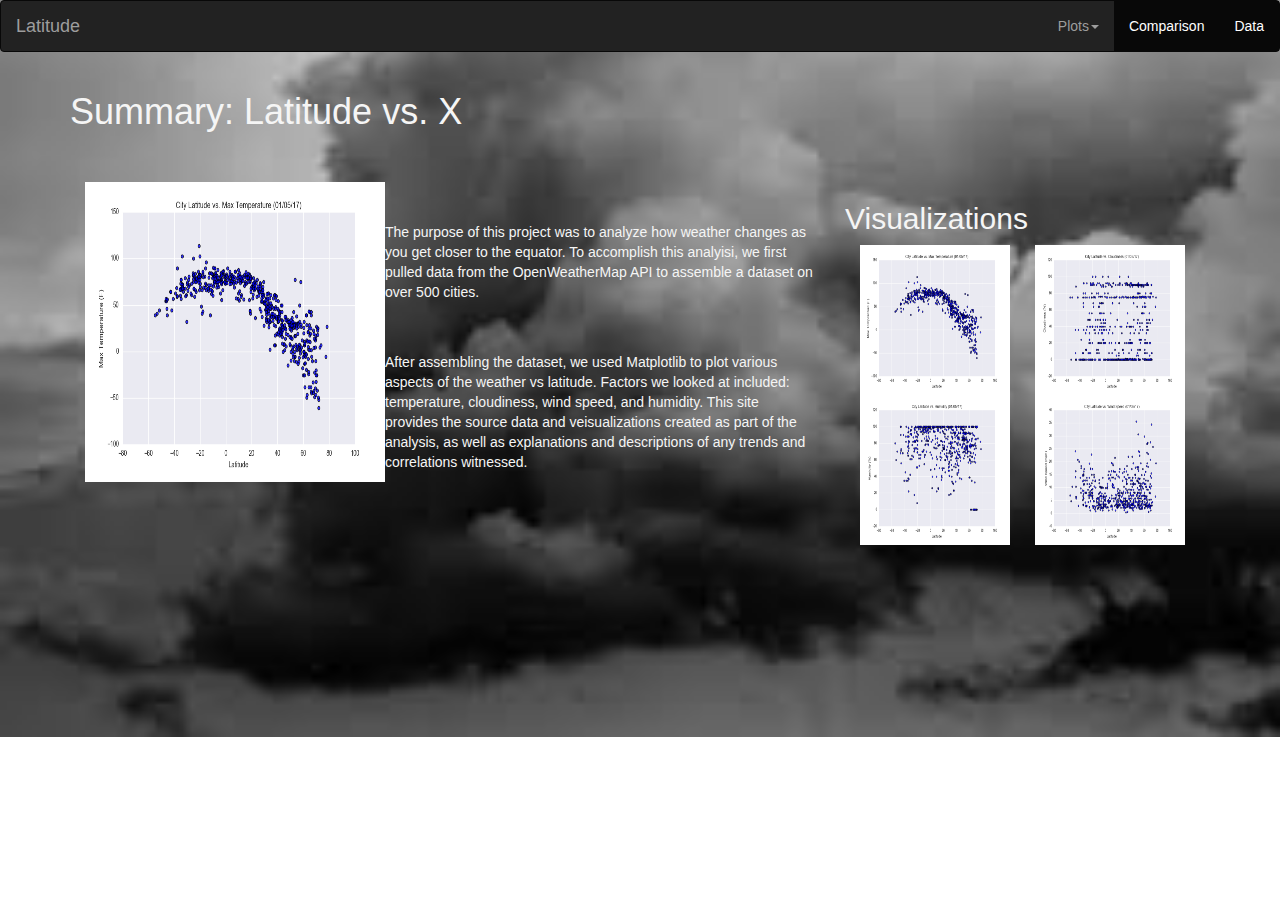
<file: index.html>
<!DOCTYPE html>
<html lang="en">

<head>
  <meta charset="UTF-8">
  <title>Cities Weather</title>
<!--Latest compiled and minified CSS -->
<link rel="stylesheet" href="https://maxcdn.bootstrapcdn.com/bootstrap/3.3.7/css/bootstrap.min.css" integrity="sha384-BVYiiSIFeK1dGmJRAkycuHAHRg32OmUcww7on3RYdg4Va+PmSTsz/K68vbdEjh4u" crossorigin="anonymous">
<script src="https://ajax.googleapis.com/ajax/libs/jquery/3.3.1/jquery.min.js"></script>
  <script src="https://maxcdn.bootstrapcdn.com/bootstrap/3.4.0/js/bootstrap.min.js"></script>
  
  <link rel="stylesheet" href="style.css">
</head>

<body>
        
        <nav class="navbar navbar-inverse">
                <div class="container-fluid">
                  <div class="navbar-header">
                    <a class="navbar-brand" href="index.html">Latitude</a>
                  </div>
                  <ul class="nav navbar-nav navbar-right">
                    <li class="dropdown"><a class="dropdown-toggle" data-toggle="dropdown" href="#">Plots<span class="caret"></span></a>
                      <ul class="dropdown-menu">
                        <li><a href= "MaxTemp.html">Max Temperature</a></li>
                        <li><a href="Humidity.html">Humidity</a></li>
                        <li><a href="Cloudiness.html">Cloudiness</a></li>
                        <li><a href="WindSpeed.html">Wind Speed</a></li>
                       </ul>
                    </li>
                  
                    <li class="active"><a href="Comparision.html">Comparison</a></li>
                    <li class="active"><a href="Data.html">Data</a></li>
                   
                </div>
            </nav>
                
              <div class="container">
                  <h1>Summary: Latitude vs. X</h1>
                  <br>
                  <br>
                    <div class="col-md-8">
                        <img src="assets/images/Fig1.png" align="left" width="300" height="300" >
                        <br>
                        <br>
                        <p>The purpose of this project was to analyze how weather changes as you get closer to the equator.  
                          To accomplish this analyisi, we first pulled data from the OpenWeatherMap API to assemble a dataset 
                          on over 500 cities. 
                        </p>
                        <br>
                        <br>
                        <p>After assembling the dataset, we used Matplotlib to plot various aspects of the weather vs latitude. 
                             Factors we looked at included: temperature, cloudiness, wind speed, and humidity.  This site provides
                            the source data and veisualizations created as part of the analysis, as well as explanations and descriptions
                            of any trends and correlations witnessed.
                        </p>
                      
                    </div>
                    <div class="col-md-4">
                        <h2>Visualizations</h2>
                        <div class ="col-md-6">
                            <img src="assets/images/Fig1.png" width="150" height="150"><img src="assets/images/Fig2.png" width="150" height="150">
                        </div>
                        <div class ="col-md-6">                                
                            <img src="assets/images/Fig3.png" width="150" height="150"><img src="assets/images/Fig4.png" width="150" height="150">
                        </div>
                     </div>
               </div>
    
                    


    
</body>
</file>
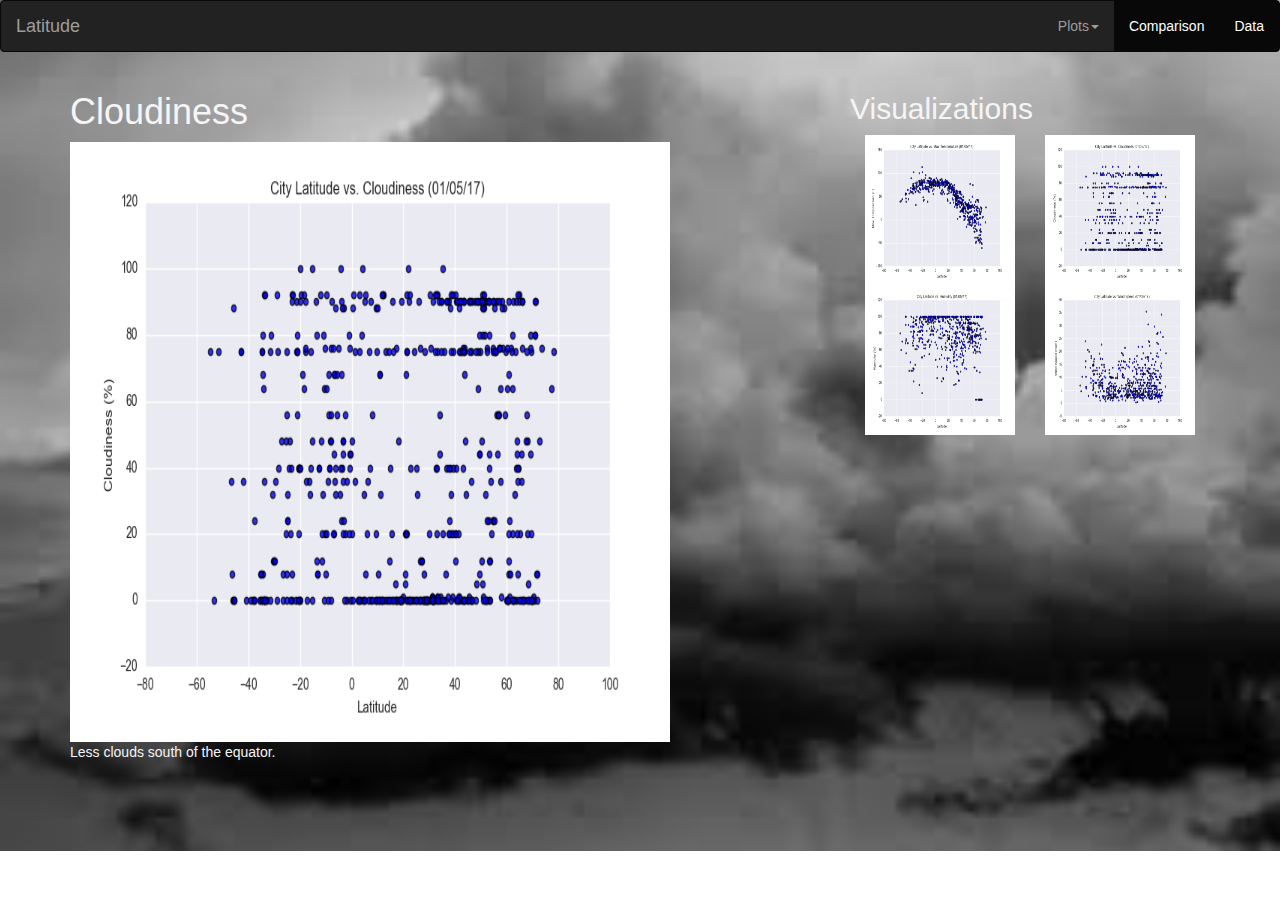
<file: Cloudiness.html>
<!DOCTYPE html>
<html lang="en">

<head>
  <meta charset="UTF-8">
  <title>Cities Weather</title>
<!--Latest compiled and minified CSS -->
<link rel="stylesheet" href="https://maxcdn.bootstrapcdn.com/bootstrap/3.3.7/css/bootstrap.min.css" integrity="sha384-BVYiiSIFeK1dGmJRAkycuHAHRg32OmUcww7on3RYdg4Va+PmSTsz/K68vbdEjh4u" crossorigin="anonymous">
<script src="https://ajax.googleapis.com/ajax/libs/jquery/3.3.1/jquery.min.js"></script>
  <script src="https://maxcdn.bootstrapcdn.com/bootstrap/3.4.0/js/bootstrap.min.js"></script>
  <link rel="stylesheet" href="style.css">
</head>

<body>
        <nav class="navbar navbar-inverse">
                <div class="container-fluid">
                  <div class="navbar-header">
                    <a class="navbar-brand" href="index.html">Latitude</a>
                  </div>
                  <ul class="nav navbar-nav navbar-right">
                    <li class="dropdown"><a class="dropdown-toggle" data-toggle="dropdown" href="#">Plots<span class="caret"></span></a>
                      <ul class="dropdown-menu">
                            <li><a href= "MaxTemp.html">Max Temperature</a></li>
                            <li><a href="Humidity.html">Humidity</a></li>
                            <li><a href="Cloudiness.html">Cloudiness</a></li>
                            <li><a href="WindSpeed.html">Wind Speed</a></li>
                       </ul>
                    </li>
                  
                    <li class="active"><a href="Comparision.html">Comparison</a></li>
                    <li class="active"><a href="Data.html">Data</a></li>
                   
                </div>
            </nav>
                
            <div class="container">
                    <div class="row">
                            <!--First of Two Columns-->
                            <div class="col-md-8">
                              <h1>Cloudiness </h1>
                              <img src="assets/images/Fig3.png" width="600" height="600">
                              <p>Less clouds south of the equator. </p>
                            </div>
                            <!--Second of Two Columns-->
                            <div class="col-md-4">
                            <h2>Visualizations</h2>
                                <div class ="col-md-6">
                                <img src="assets/images/Fig1.png" width="150" height="150"><img src="assets/images/Fig2.png" width="150" height="150">
                                </div>
                                <div class ="col-md-6">                                
                                <img src="assets/images/Fig3.png" width="150" height="150"><img src="assets/images/Fig4.png" width="150" height="150">
                                </div>
                            </div>
                    </div>
                </div>
    
                    


    
</body>
</file>
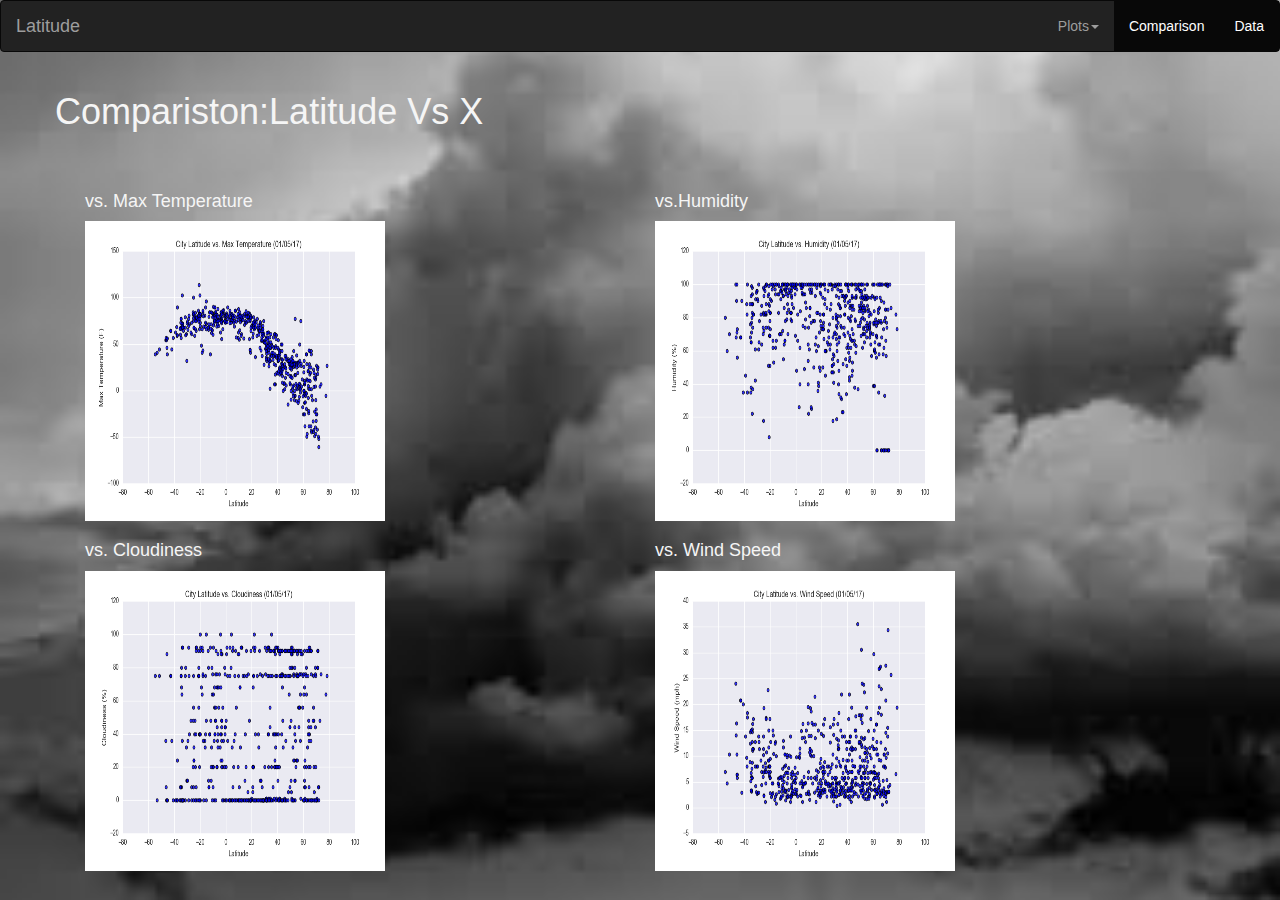
<file: Comparision.html>
<!DOCTYPE html>
<html lang="en">

<head>
  <meta charset="UTF-8">
  <title>Cities Weather</title>
<!--Latest compiled and minified CSS -->
<link rel="stylesheet" href="https://maxcdn.bootstrapcdn.com/bootstrap/3.3.7/css/bootstrap.min.css" integrity="sha384-BVYiiSIFeK1dGmJRAkycuHAHRg32OmUcww7on3RYdg4Va+PmSTsz/K68vbdEjh4u" crossorigin="anonymous">
<script src="https://ajax.googleapis.com/ajax/libs/jquery/3.3.1/jquery.min.js"></script>
  <script src="https://maxcdn.bootstrapcdn.com/bootstrap/3.4.0/js/bootstrap.min.js"></script>
  <link rel="stylesheet" href="style.css">
</head>

<body>
        <nav class="navbar navbar-inverse">
                <div class="container-fluid">
                  <div class="navbar-header">
                    <a class="navbar-brand" href="index.html">Latitude</a>
                  </div>
                  <ul class="nav navbar-nav navbar-right">
                    <li class="dropdown"><a class="dropdown-toggle" data-toggle="dropdown" href="#">Plots<span class="caret"></span></a>
                      <ul class="dropdown-menu">
                            <li><a href= "MaxTemp.html">Max Temperature</a></li>
                            <li><a href="Humidity.html">Humidity</a></li>
                            <li><a href="Cloudiness.html">Cloudiness</a></li>
                            <li><a href="WindSpeed.html">Wind Speed</a></li>
                       </ul>
                    </li>
                  
                    <li class="active"><a href="Comparision.html">Comparison</a></li>
                    <li class="active"><a href="Data.html">Data</a></li>
                   
                </div>
            </nav>
                
              <div class="container">
                  <div class="row">
                    
                            <h1>Compariston:Latitude Vs X</h1>
                            <br>
                            <br>
                            <div class="col-xs-3 col-sm-6 col-md-12">
                                <div class="col-md-6">
                                    <h4>vs. Max Temperature</h4>
                                <p><a href="MaxTemp.html">
                                    <img src="assets/images/Fig1.png" width="300" height="300">
                                    </a>
                                </p>
                                </div>
                                <div class="col-md-6">
                                    <h4>vs.Humidity</h4>
                                <p><a href="Humidity.html">
                                    <img src="assets/images/Fig2.png" width="300" height="300">
                                    </a>
                                </p>
                                </div>
                            </div>         
                    </div>

                    <div class="row">
                            <div class="col-xs-3 col-sm-6 col-md-12">
                                <div class="col-md-6">
                                    <h4>vs. Cloudiness</h4>
                                    <p><a href="Cloudiness.html">
                                        <img src="assets/images/Fig3.png" width="300" height="300">
                                        </a>
                                    </p>
                                </div>
                                <div class="col-md-6">
                                    <h4>vs. Wind Speed</h4>
                                    <p><a href="WindSpeed.html">
                                            <img src="assets/images/Fig4.png" width="300" height="300">
                                        </a>
                                    </p>
                                </div>
                            </div>       
                    </div>
                </div>
    
    
</body>
</file>
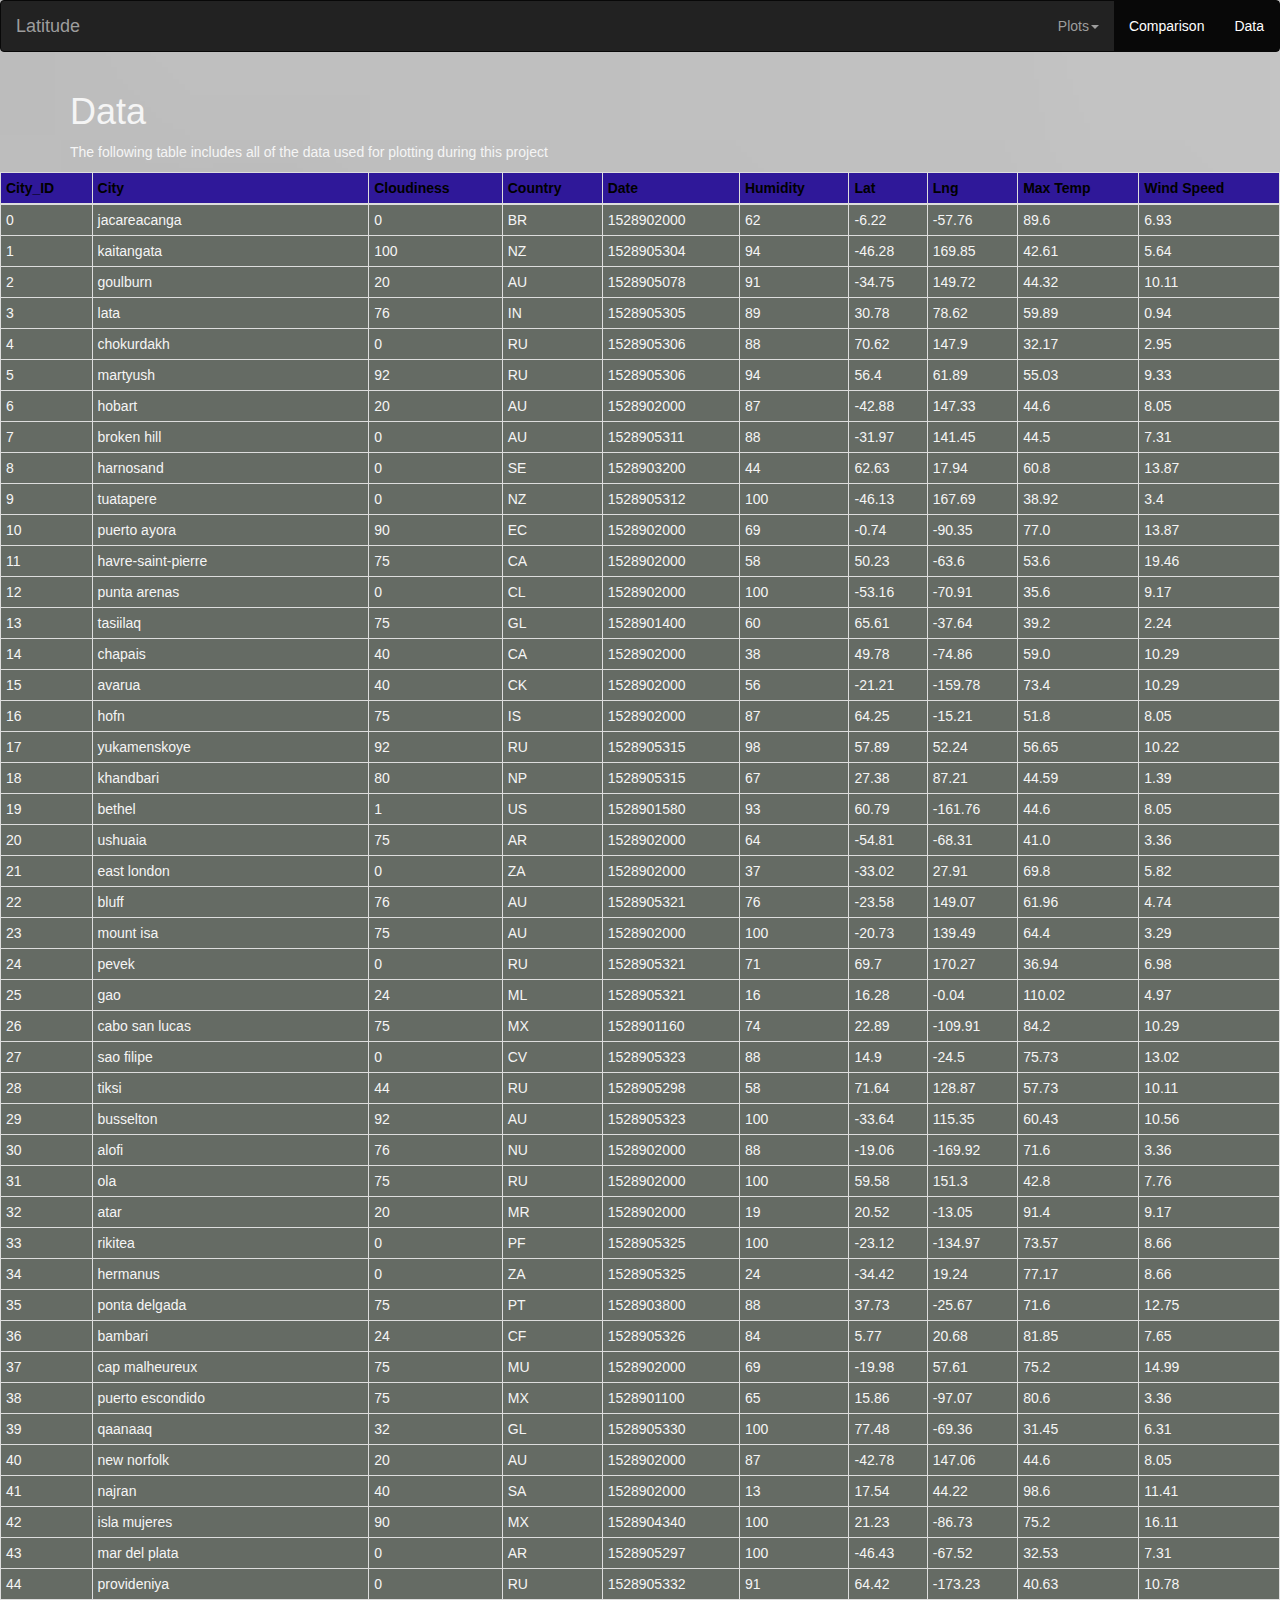
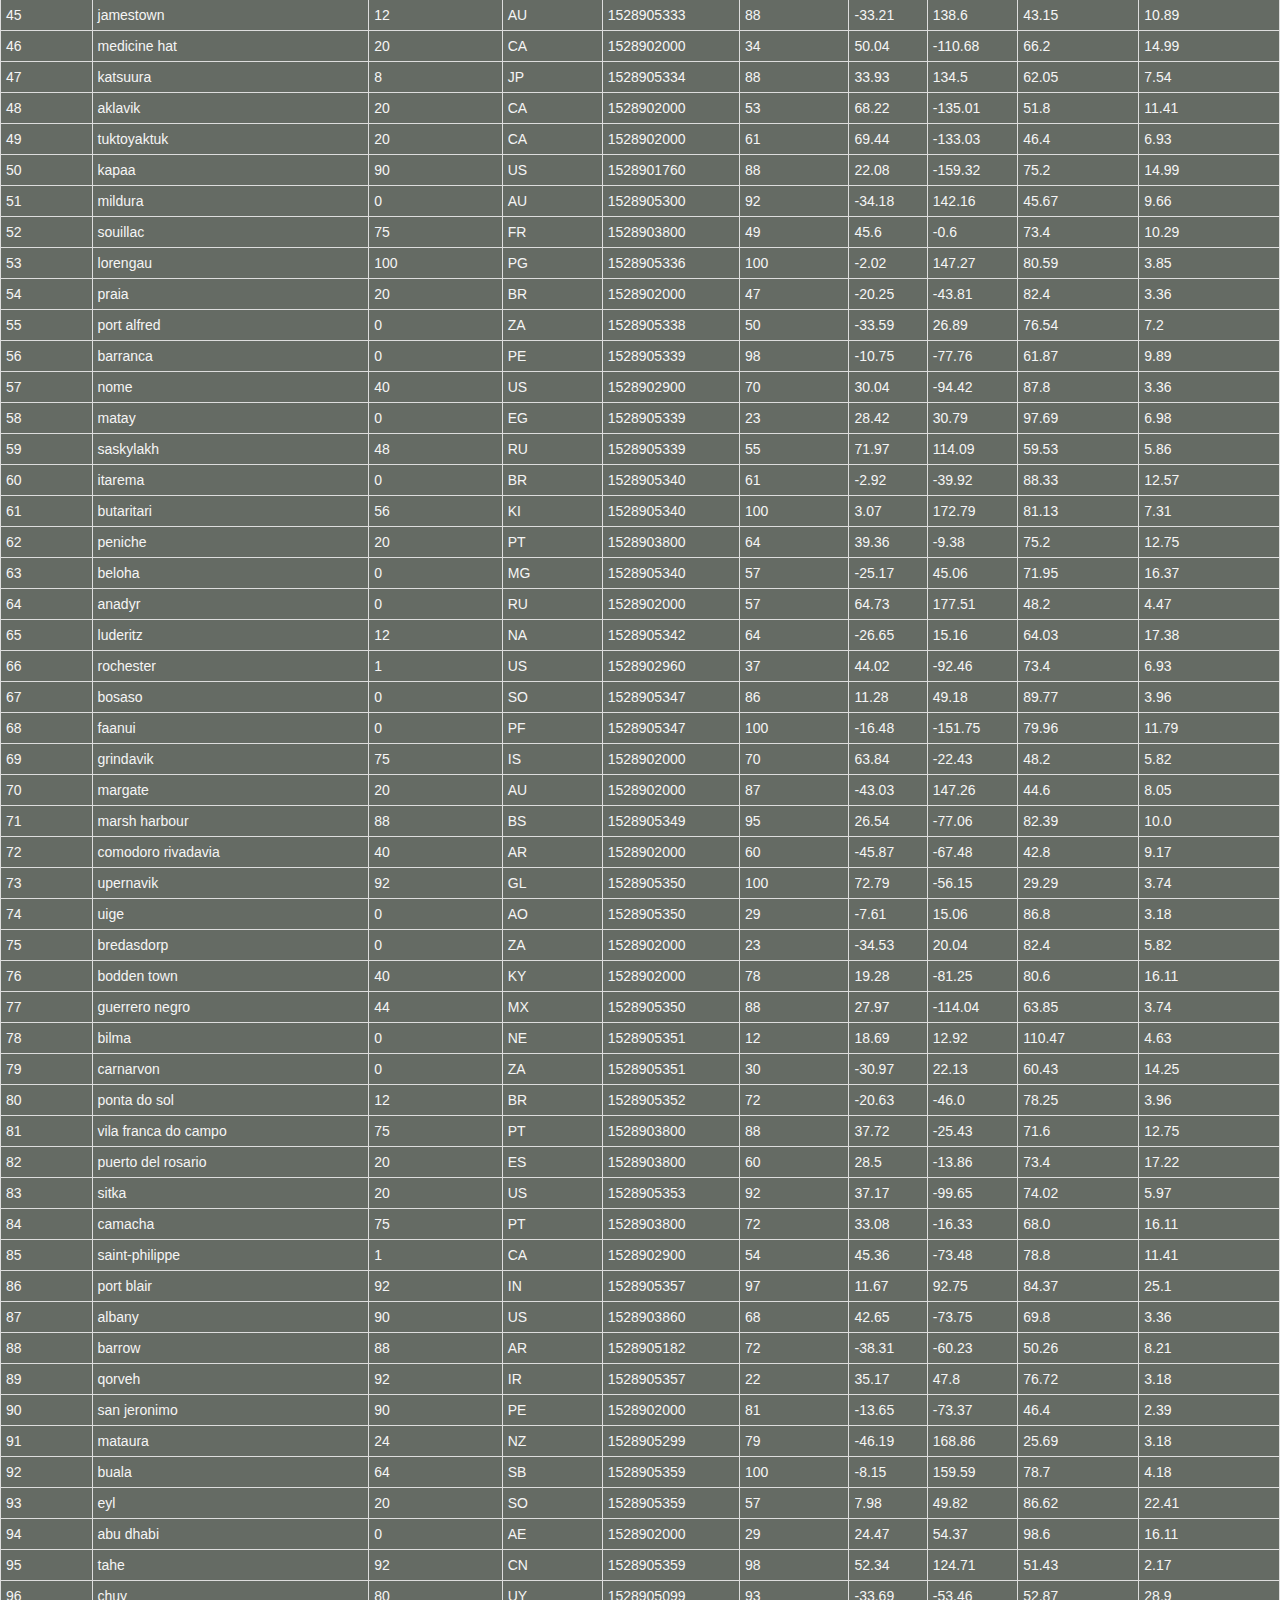
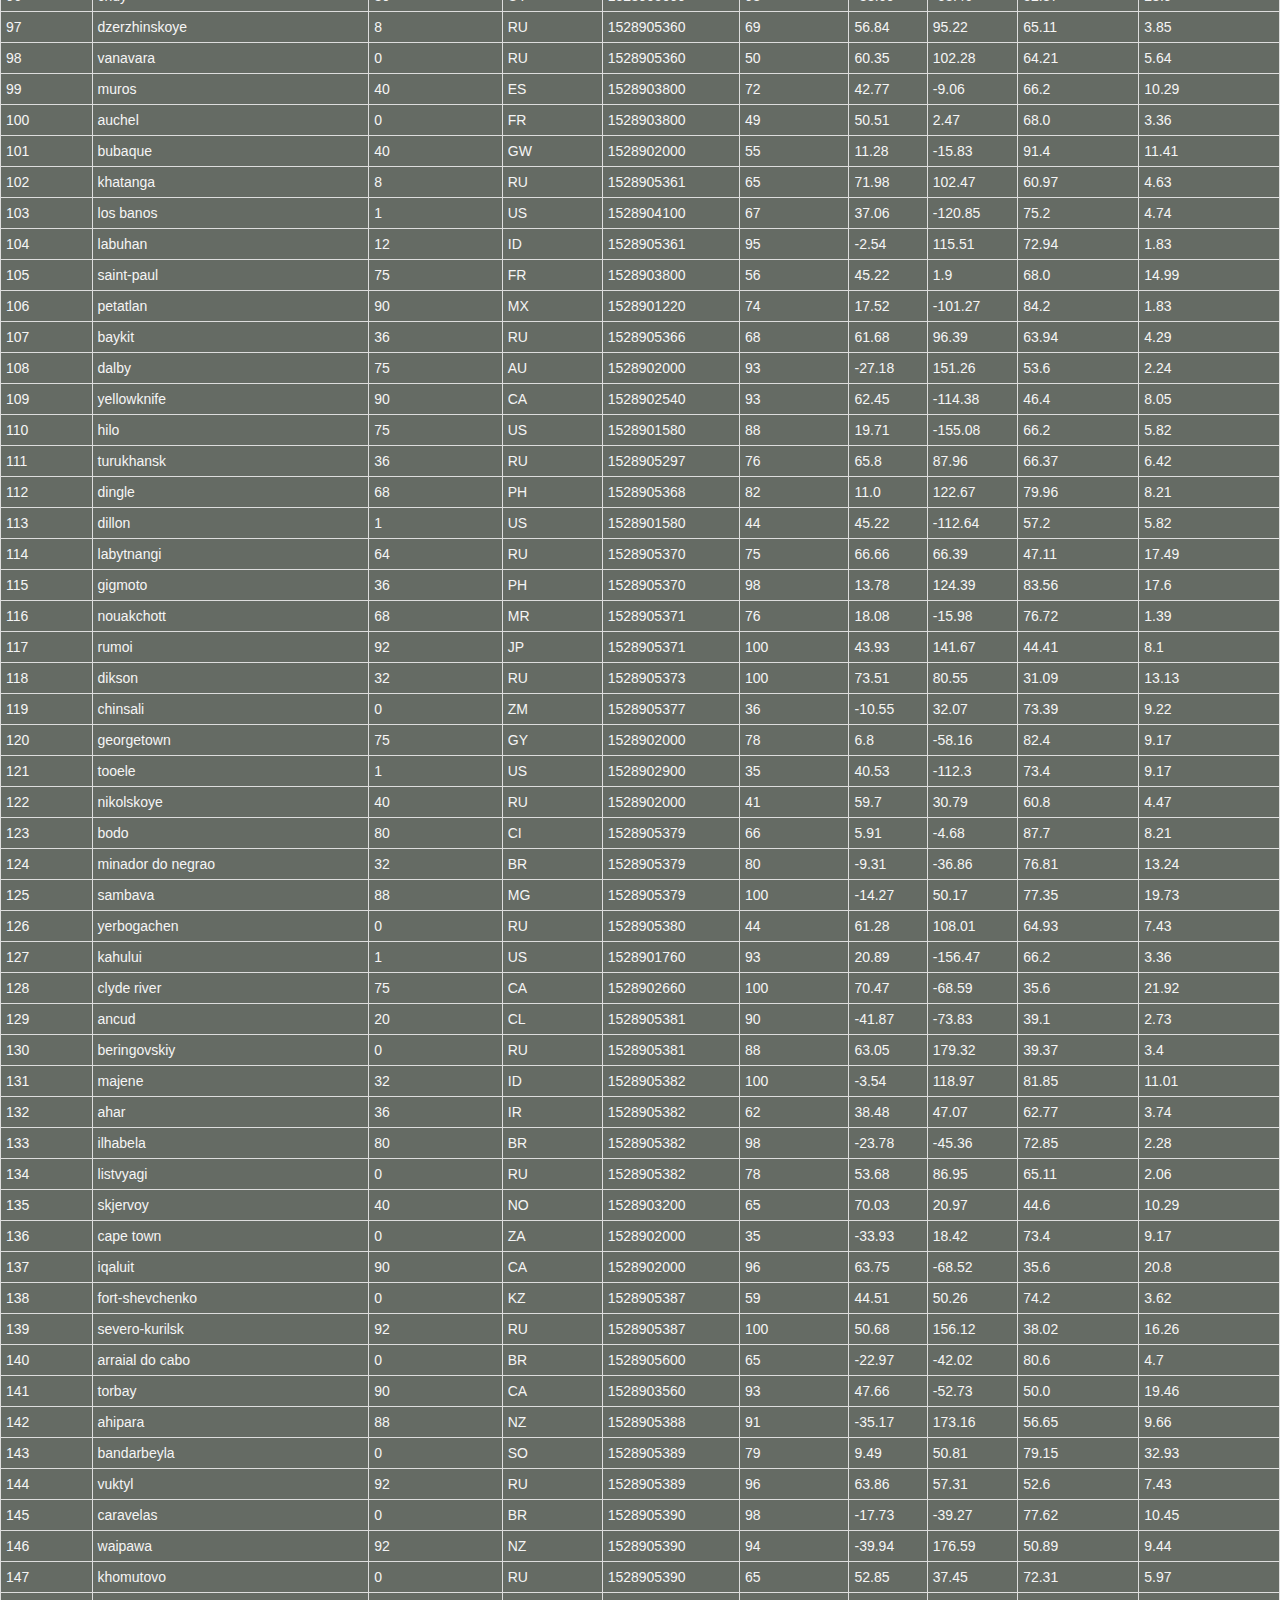
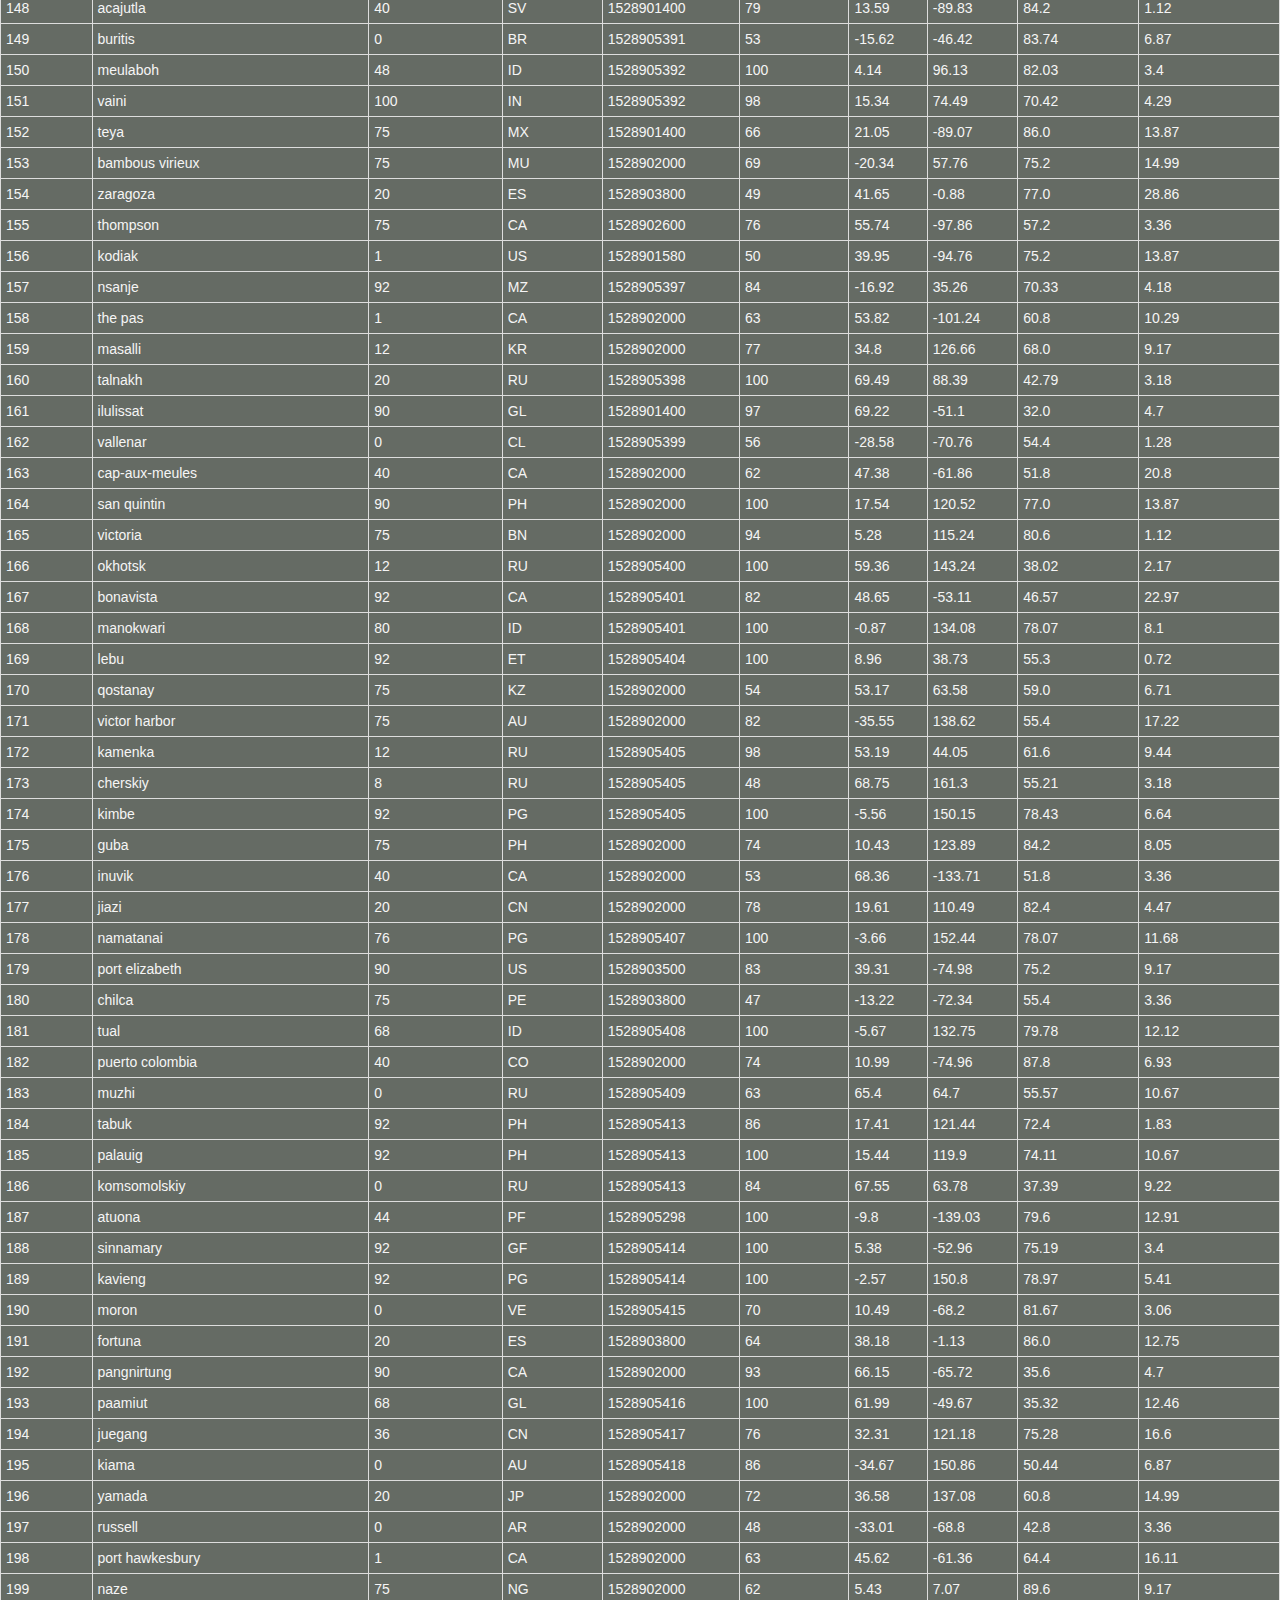
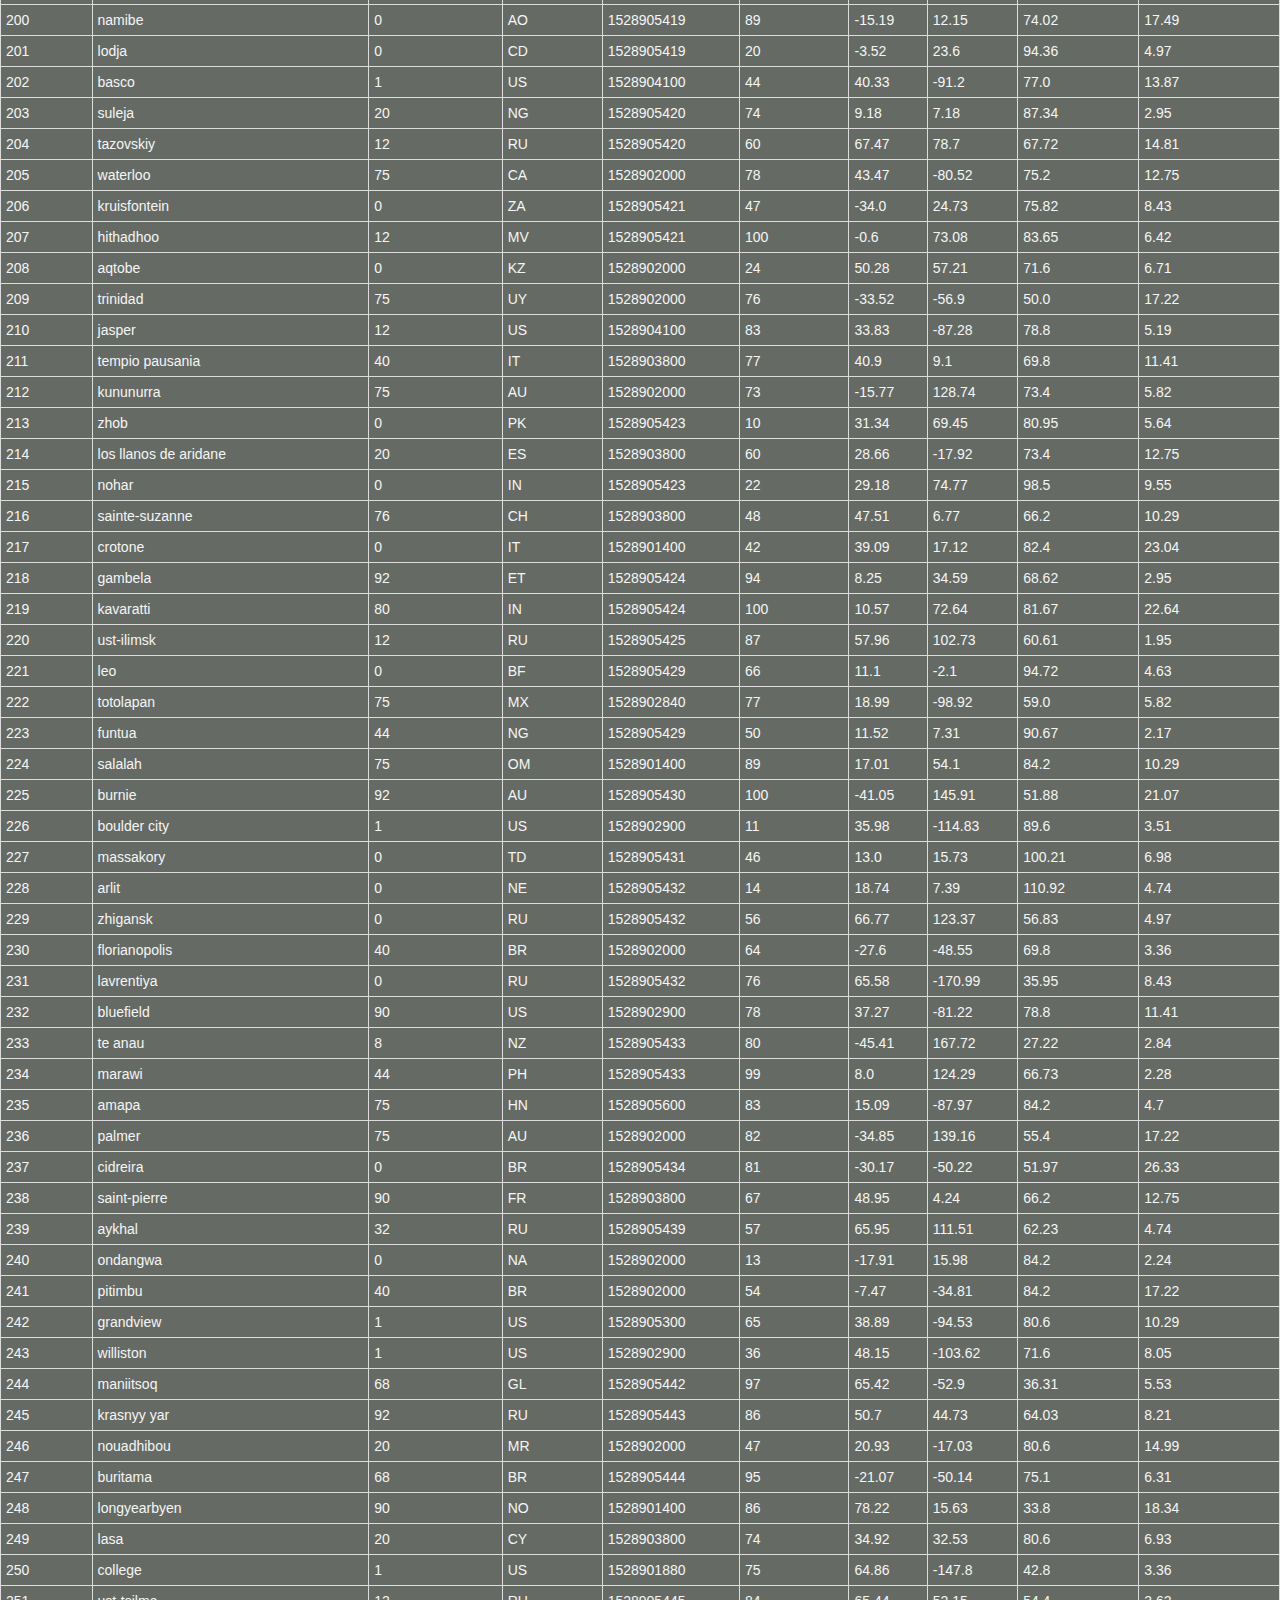
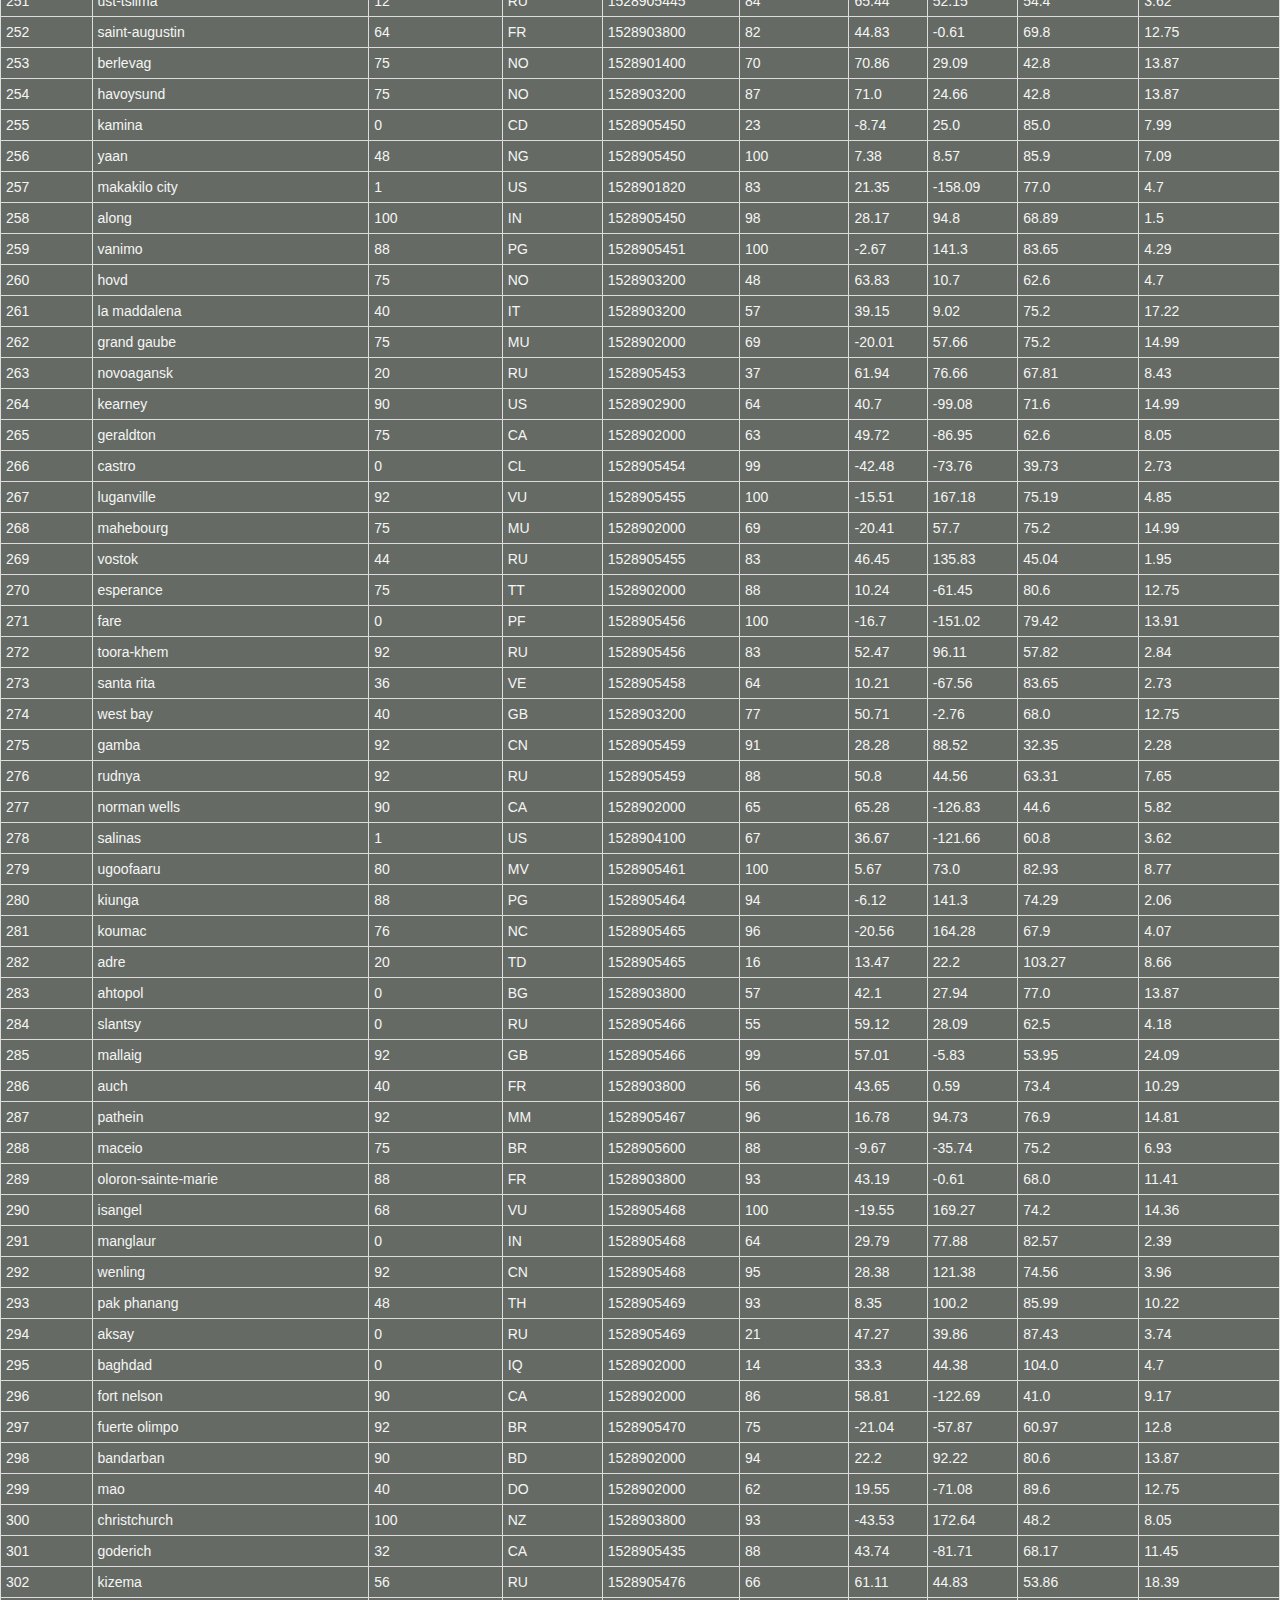
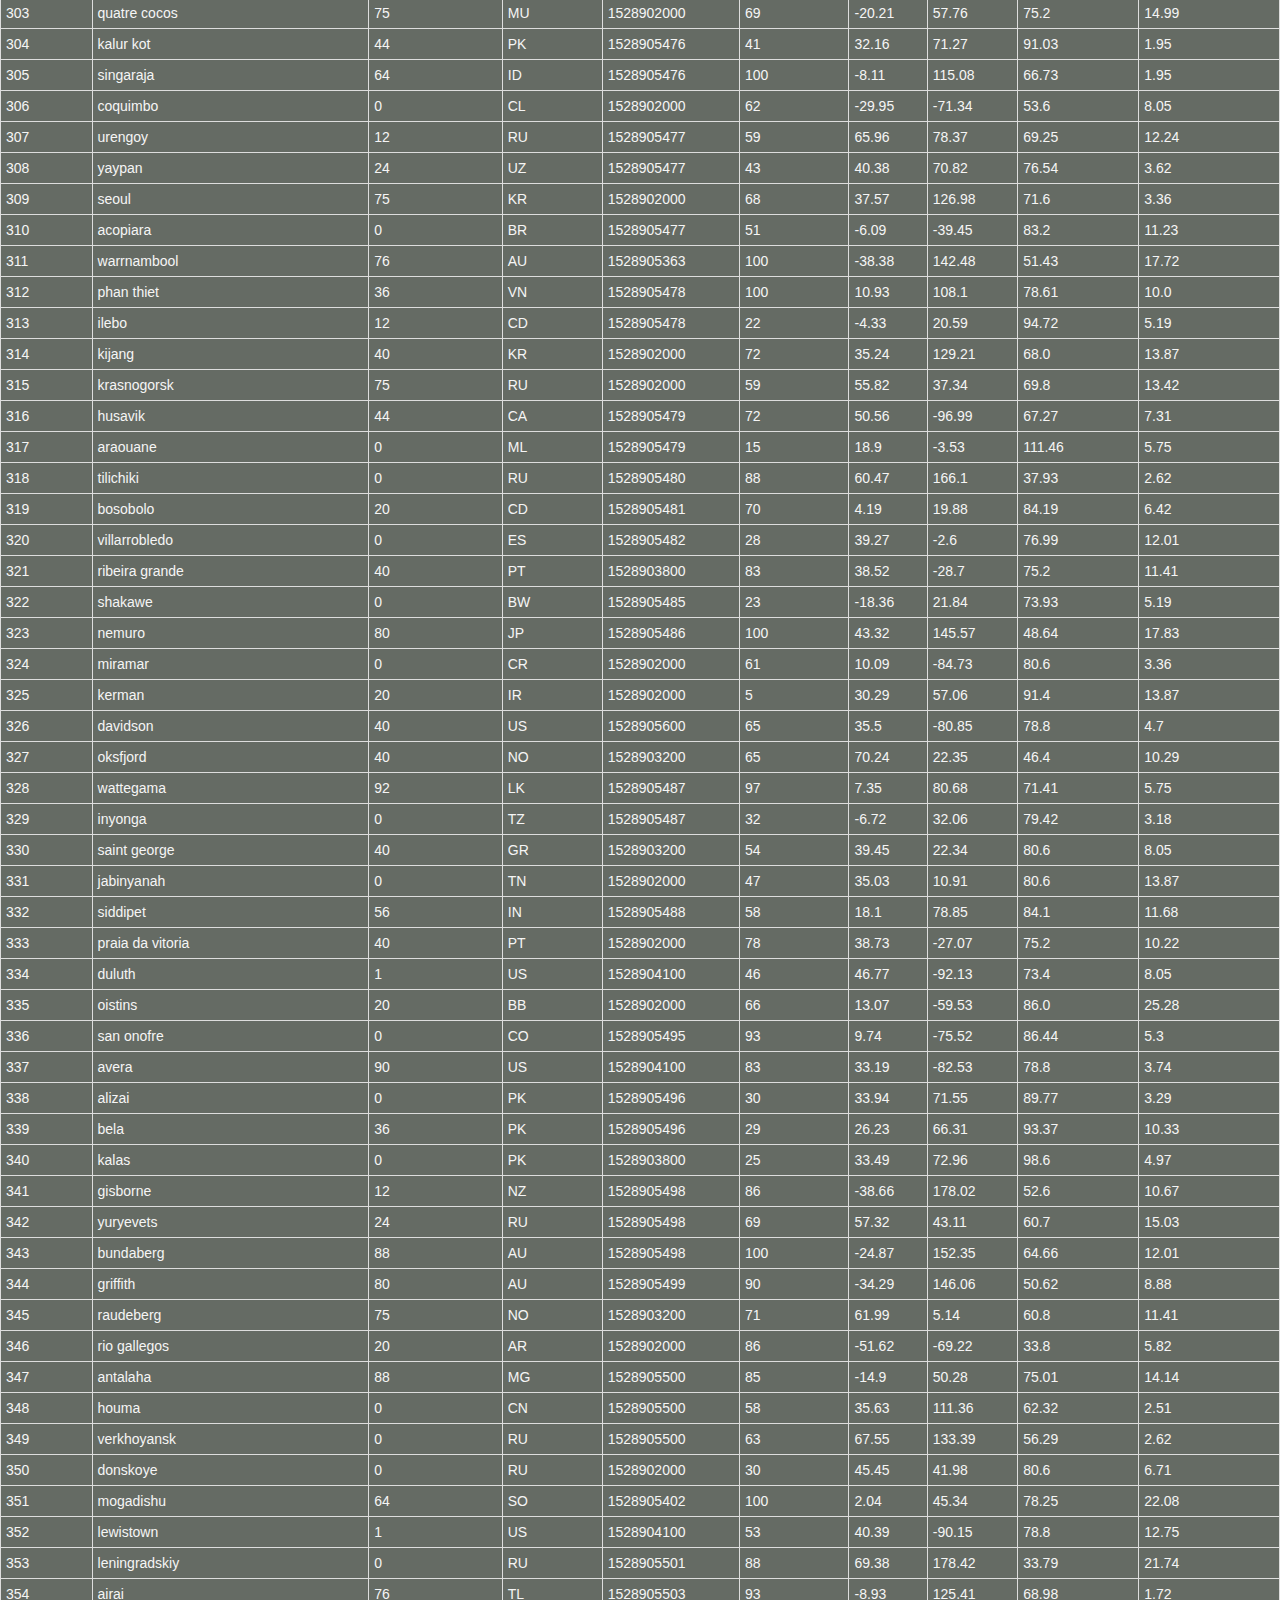
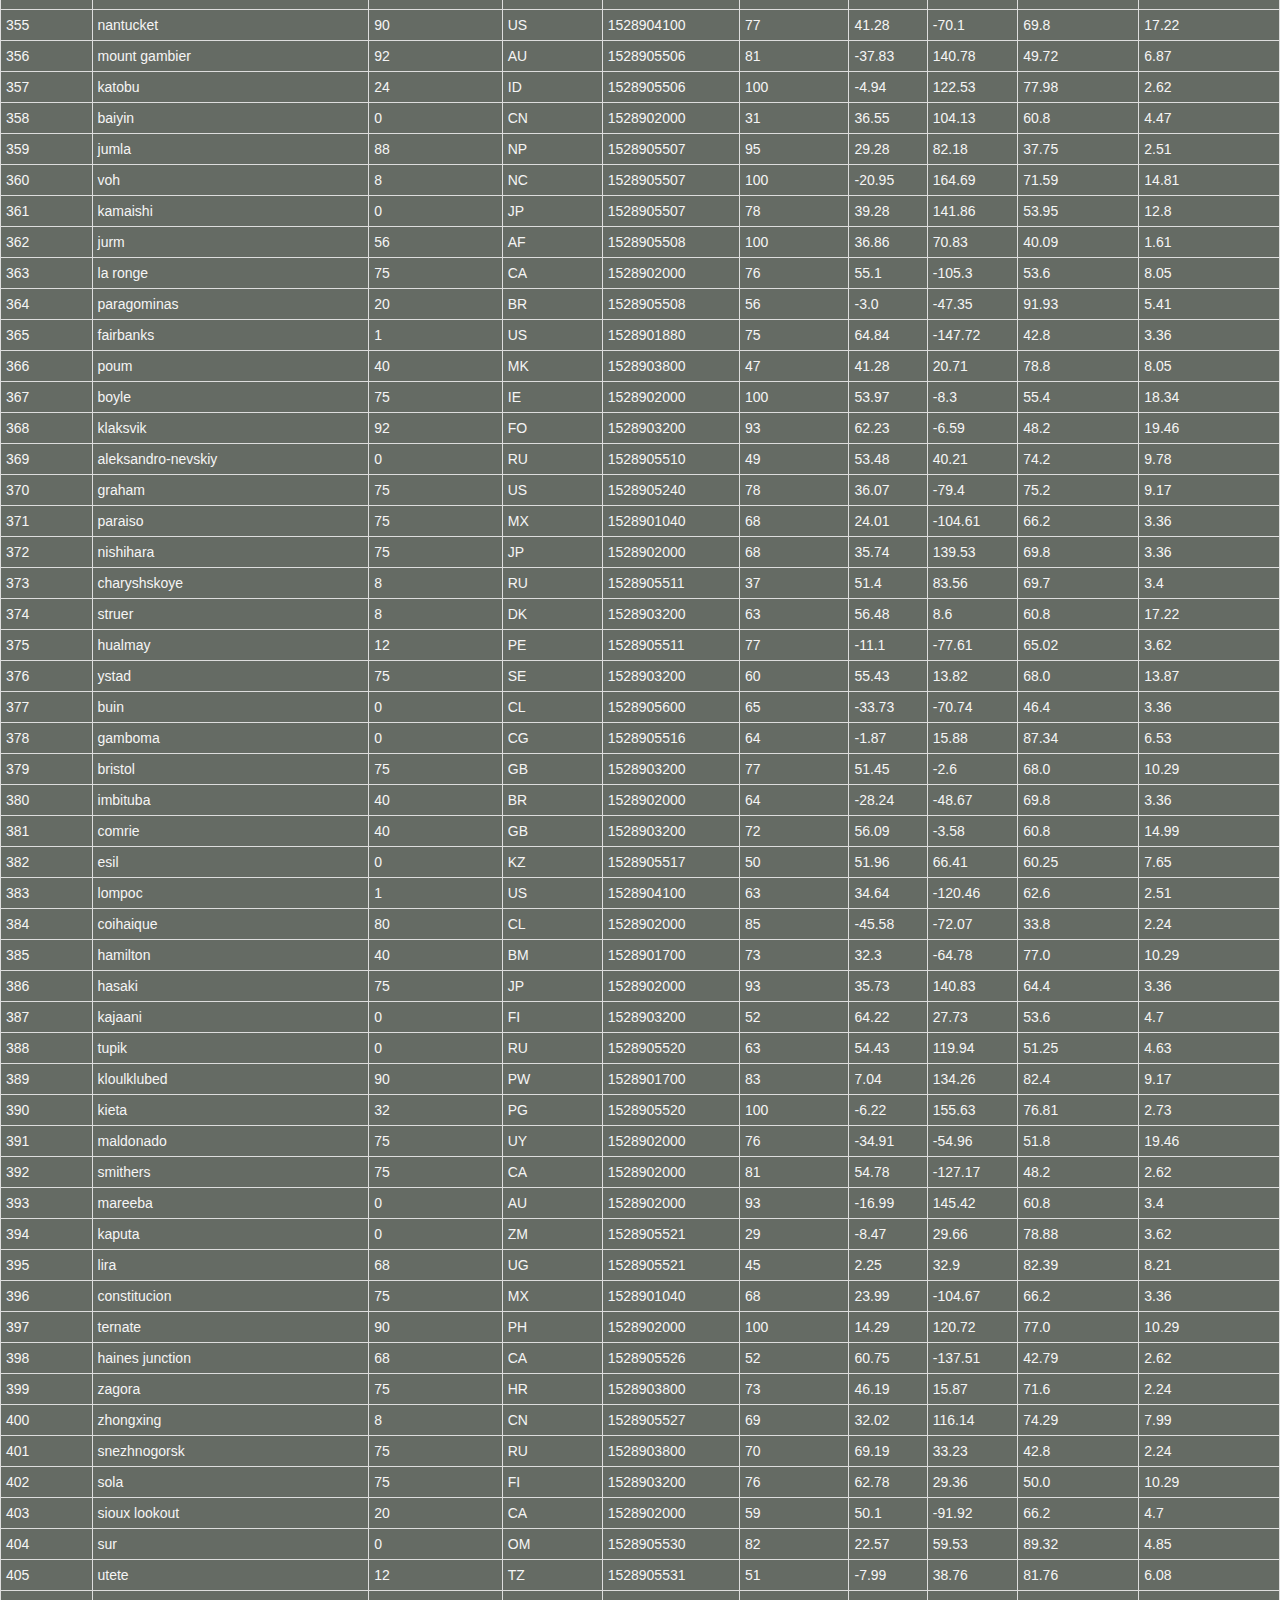
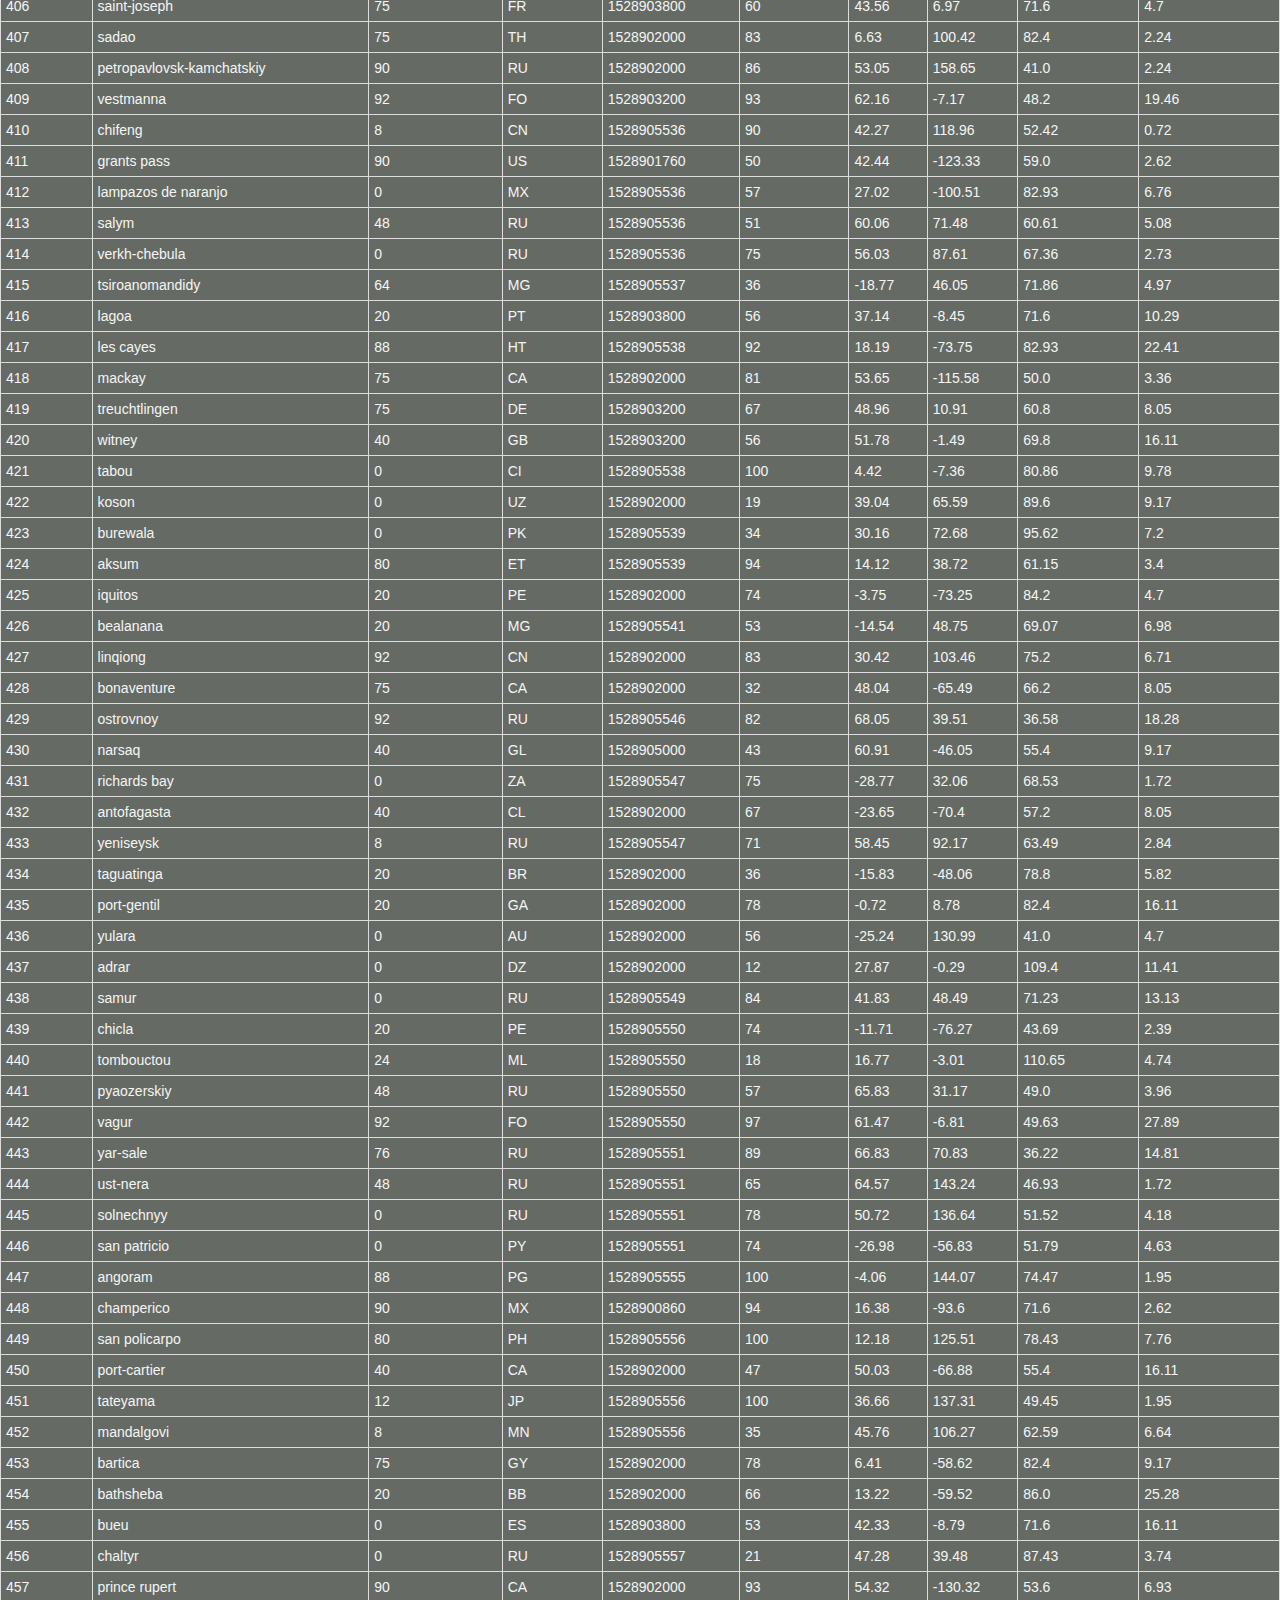
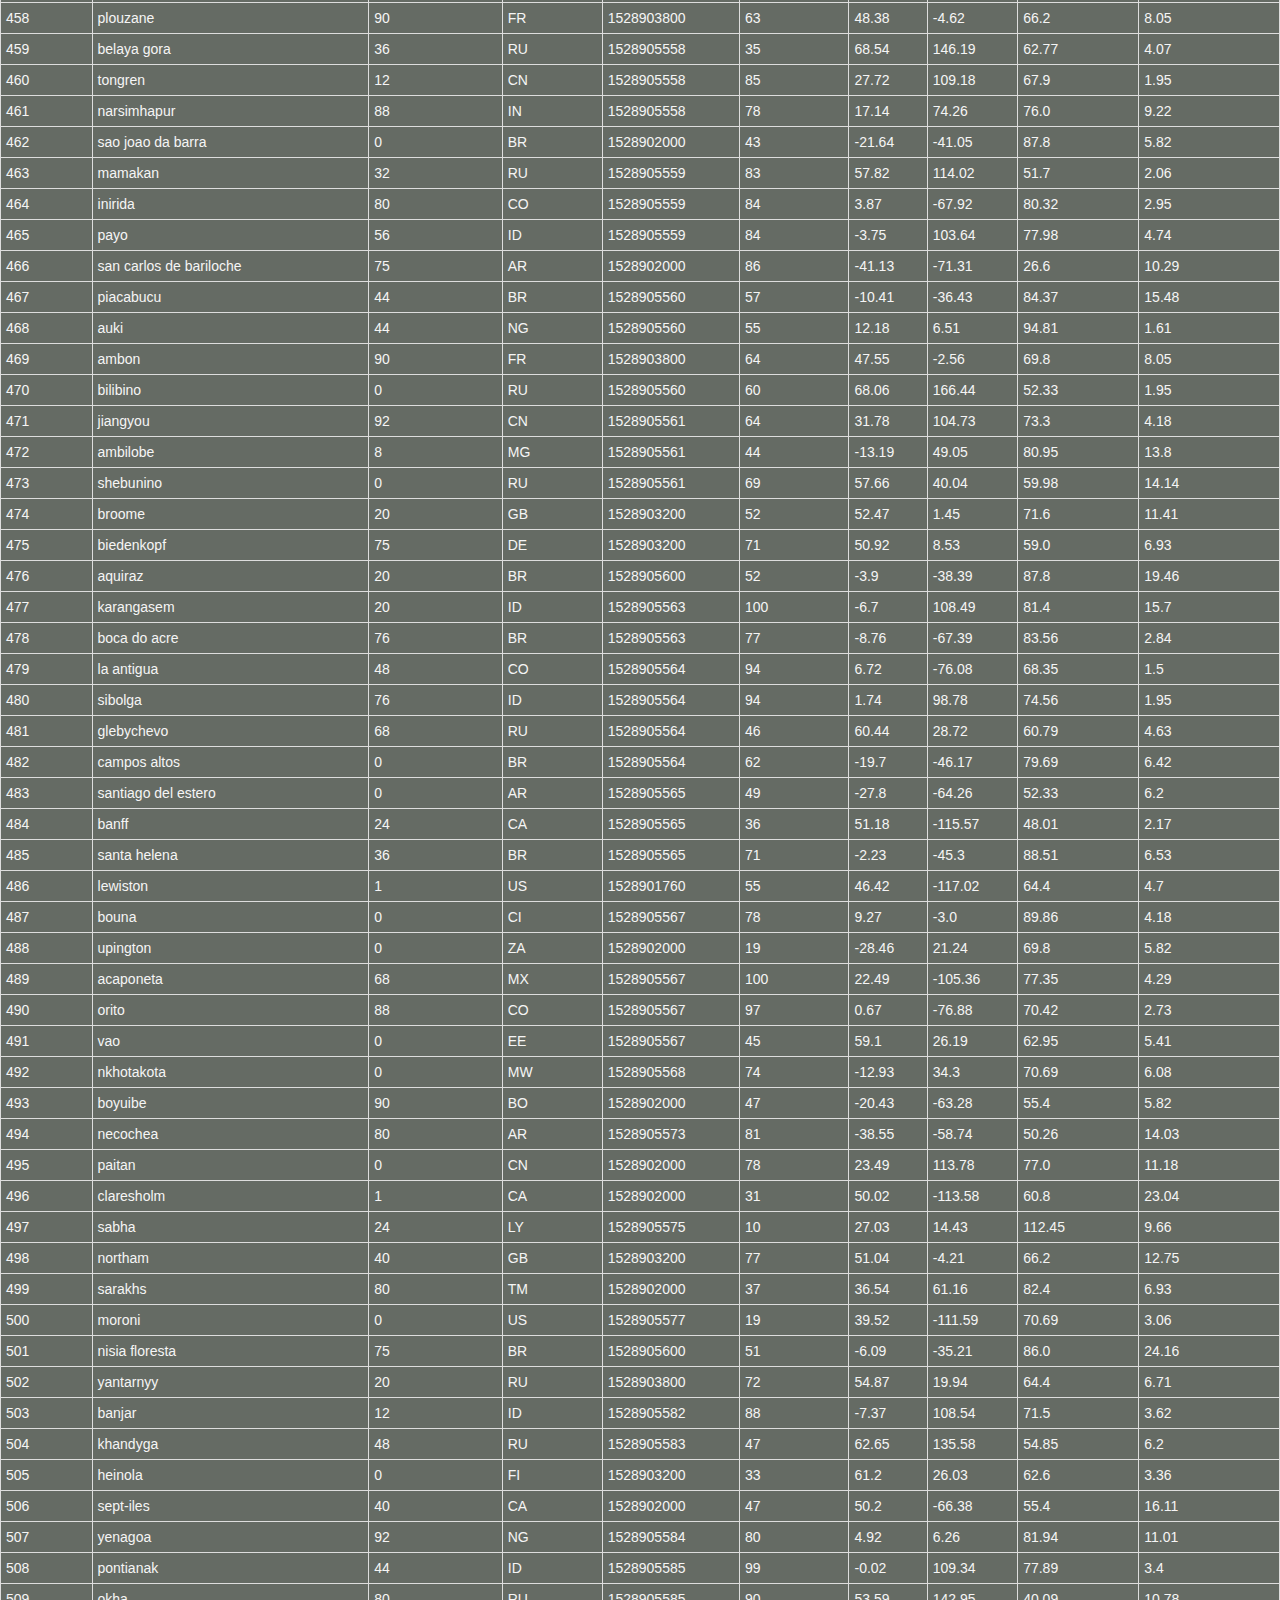
<file: Data.html>
<!DOCTYPE html>
<html lang="en">

<head>
  <meta charset="UTF-8">
  <title>Cities Weather</title>
<!--Latest compiled and minified CSS -->
<link rel="stylesheet" href="https://maxcdn.bootstrapcdn.com/bootstrap/3.3.7/css/bootstrap.min.css" integrity="sha384-BVYiiSIFeK1dGmJRAkycuHAHRg32OmUcww7on3RYdg4Va+PmSTsz/K68vbdEjh4u" crossorigin="anonymous">
<script src="https://ajax.googleapis.com/ajax/libs/jquery/3.3.1/jquery.min.js"></script>
  <script src="https://maxcdn.bootstrapcdn.com/bootstrap/3.4.0/js/bootstrap.min.js"></script>
  <link rel="stylesheet" href="style.css">
 
</head>

<body>
        
        <nav class="navbar navbar-inverse">
                <div class="container-fluid">
                  <div class="navbar-header">
                    <a class="navbar-brand" href="index.html">Latitude</a>
                  </div>
                  <ul class="nav navbar-nav navbar-right">
                    <li class="dropdown"><a class="dropdown-toggle" data-toggle="dropdown" href="#">Plots<span class="caret"></span></a>
                      <ul class="dropdown-menu">
                            <li><a href= "MaxTemp.html">Max Temperature</a></li>
                            <li><a href="Humidity.html">Humidity</a></li>
                            <li><a href="Cloudiness.html">Cloudiness</a></li>
                            <li><a href="WindSpeed.html">Wind Speed</a></li>
                       </ul>
                    </li>
                  
                    <li class="active"><a href="Comparision.html">Comparison</a></li>
                    <li class="active"><a href="Data.html">Data</a></li>
                   
                </div>
            </nav>
                
              <div class="container">
                <h1>Data</h1>
                <p>The following table includes all of the data used for plotting during this project</p>
            </div>
            

<table class="table table-bordered table-hover table-condensed">
        <thead><tr><th title="Field #1">City_ID</th>
        <th title="Field #2">City</th>
        <th title="Field #3">Cloudiness</th>
        <th title="Field #4">Country</th>
        <th title="Field #5">Date</th>
        <th title="Field #6">Humidity</th>
        <th title="Field #7">Lat</th>
        <th title="Field #8">Lng</th>
        <th title="Field #9">Max Temp</th>
        <th title="Field #10">Wind Speed</th>
        </tr></thead>
        <tbody><tr>
        <td align="right">0</td>
        <td>jacareacanga</td>
        <td align="right">0</td>
        <td>BR</td>
        <td align="right">1528902000</td>
        <td align="right">62</td>
        <td align="right">-6.22</td>
        <td align="right">-57.76</td>
        <td align="right">89.6</td>
        <td align="right">6.93</td>
        </tr>
        <tr>
        <td align="right">1</td>
        <td>kaitangata</td>
        <td align="right">100</td>
        <td>NZ</td>
        <td align="right">1528905304</td>
        <td align="right">94</td>
        <td align="right">-46.28</td>
        <td align="right">169.85</td>
        <td align="right">42.61</td>
        <td align="right">5.64</td>
        </tr>
        <tr>
        <td align="right">2</td>
        <td>goulburn</td>
        <td align="right">20</td>
        <td>AU</td>
        <td align="right">1528905078</td>
        <td align="right">91</td>
        <td align="right">-34.75</td>
        <td align="right">149.72</td>
        <td align="right">44.32</td>
        <td align="right">10.11</td>
        </tr>
        <tr>
        <td align="right">3</td>
        <td>lata</td>
        <td align="right">76</td>
        <td>IN</td>
        <td align="right">1528905305</td>
        <td align="right">89</td>
        <td align="right">30.78</td>
        <td align="right">78.62</td>
        <td align="right">59.89</td>
        <td align="right">0.94</td>
        </tr>
        <tr>
        <td align="right">4</td>
        <td>chokurdakh</td>
        <td align="right">0</td>
        <td>RU</td>
        <td align="right">1528905306</td>
        <td align="right">88</td>
        <td align="right">70.62</td>
        <td align="right">147.9</td>
        <td align="right">32.17</td>
        <td align="right">2.95</td>
        </tr>
        <tr>
        <td align="right">5</td>
        <td>martyush</td>
        <td align="right">92</td>
        <td>RU</td>
        <td align="right">1528905306</td>
        <td align="right">94</td>
        <td align="right">56.4</td>
        <td align="right">61.89</td>
        <td align="right">55.03</td>
        <td align="right">9.33</td>
        </tr>
        <tr>
        <td align="right">6</td>
        <td>hobart</td>
        <td align="right">20</td>
        <td>AU</td>
        <td align="right">1528902000</td>
        <td align="right">87</td>
        <td align="right">-42.88</td>
        <td align="right">147.33</td>
        <td align="right">44.6</td>
        <td align="right">8.05</td>
        </tr>
        <tr>
        <td align="right">7</td>
        <td>broken hill</td>
        <td align="right">0</td>
        <td>AU</td>
        <td align="right">1528905311</td>
        <td align="right">88</td>
        <td align="right">-31.97</td>
        <td align="right">141.45</td>
        <td align="right">44.5</td>
        <td align="right">7.31</td>
        </tr>
        <tr>
        <td align="right">8</td>
        <td>harnosand</td>
        <td align="right">0</td>
        <td>SE</td>
        <td align="right">1528903200</td>
        <td align="right">44</td>
        <td align="right">62.63</td>
        <td align="right">17.94</td>
        <td align="right">60.8</td>
        <td align="right">13.87</td>
        </tr>
        <tr>
        <td align="right">9</td>
        <td>tuatapere</td>
        <td align="right">0</td>
        <td>NZ</td>
        <td align="right">1528905312</td>
        <td align="right">100</td>
        <td align="right">-46.13</td>
        <td align="right">167.69</td>
        <td align="right">38.92</td>
        <td align="right">3.4</td>
        </tr>
        <tr>
        <td align="right">10</td>
        <td>puerto ayora</td>
        <td align="right">90</td>
        <td>EC</td>
        <td align="right">1528902000</td>
        <td align="right">69</td>
        <td align="right">-0.74</td>
        <td align="right">-90.35</td>
        <td align="right">77.0</td>
        <td align="right">13.87</td>
        </tr>
        <tr>
        <td align="right">11</td>
        <td>havre-saint-pierre</td>
        <td align="right">75</td>
        <td>CA</td>
        <td align="right">1528902000</td>
        <td align="right">58</td>
        <td align="right">50.23</td>
        <td align="right">-63.6</td>
        <td align="right">53.6</td>
        <td align="right">19.46</td>
        </tr>
        <tr>
        <td align="right">12</td>
        <td>punta arenas</td>
        <td align="right">0</td>
        <td>CL</td>
        <td align="right">1528902000</td>
        <td align="right">100</td>
        <td align="right">-53.16</td>
        <td align="right">-70.91</td>
        <td align="right">35.6</td>
        <td align="right">9.17</td>
        </tr>
        <tr>
        <td align="right">13</td>
        <td>tasiilaq</td>
        <td align="right">75</td>
        <td>GL</td>
        <td align="right">1528901400</td>
        <td align="right">60</td>
        <td align="right">65.61</td>
        <td align="right">-37.64</td>
        <td align="right">39.2</td>
        <td align="right">2.24</td>
        </tr>
        <tr>
        <td align="right">14</td>
        <td>chapais</td>
        <td align="right">40</td>
        <td>CA</td>
        <td align="right">1528902000</td>
        <td align="right">38</td>
        <td align="right">49.78</td>
        <td align="right">-74.86</td>
        <td align="right">59.0</td>
        <td align="right">10.29</td>
        </tr>
        <tr>
        <td align="right">15</td>
        <td>avarua</td>
        <td align="right">40</td>
        <td>CK</td>
        <td align="right">1528902000</td>
        <td align="right">56</td>
        <td align="right">-21.21</td>
        <td align="right">-159.78</td>
        <td align="right">73.4</td>
        <td align="right">10.29</td>
        </tr>
        <tr>
        <td align="right">16</td>
        <td>hofn</td>
        <td align="right">75</td>
        <td>IS</td>
        <td align="right">1528902000</td>
        <td align="right">87</td>
        <td align="right">64.25</td>
        <td align="right">-15.21</td>
        <td align="right">51.8</td>
        <td align="right">8.05</td>
        </tr>
        <tr>
        <td align="right">17</td>
        <td>yukamenskoye</td>
        <td align="right">92</td>
        <td>RU</td>
        <td align="right">1528905315</td>
        <td align="right">98</td>
        <td align="right">57.89</td>
        <td align="right">52.24</td>
        <td align="right">56.65</td>
        <td align="right">10.22</td>
        </tr>
        <tr>
        <td align="right">18</td>
        <td>khandbari</td>
        <td align="right">80</td>
        <td>NP</td>
        <td align="right">1528905315</td>
        <td align="right">67</td>
        <td align="right">27.38</td>
        <td align="right">87.21</td>
        <td align="right">44.59</td>
        <td align="right">1.39</td>
        </tr>
        <tr>
        <td align="right">19</td>
        <td>bethel</td>
        <td align="right">1</td>
        <td>US</td>
        <td align="right">1528901580</td>
        <td align="right">93</td>
        <td align="right">60.79</td>
        <td align="right">-161.76</td>
        <td align="right">44.6</td>
        <td align="right">8.05</td>
        </tr>
        <tr>
        <td align="right">20</td>
        <td>ushuaia</td>
        <td align="right">75</td>
        <td>AR</td>
        <td align="right">1528902000</td>
        <td align="right">64</td>
        <td align="right">-54.81</td>
        <td align="right">-68.31</td>
        <td align="right">41.0</td>
        <td align="right">3.36</td>
        </tr>
        <tr>
        <td align="right">21</td>
        <td>east london</td>
        <td align="right">0</td>
        <td>ZA</td>
        <td align="right">1528902000</td>
        <td align="right">37</td>
        <td align="right">-33.02</td>
        <td align="right">27.91</td>
        <td align="right">69.8</td>
        <td align="right">5.82</td>
        </tr>
        <tr>
        <td align="right">22</td>
        <td>bluff</td>
        <td align="right">76</td>
        <td>AU</td>
        <td align="right">1528905321</td>
        <td align="right">76</td>
        <td align="right">-23.58</td>
        <td align="right">149.07</td>
        <td align="right">61.96</td>
        <td align="right">4.74</td>
        </tr>
        <tr>
        <td align="right">23</td>
        <td>mount isa</td>
        <td align="right">75</td>
        <td>AU</td>
        <td align="right">1528902000</td>
        <td align="right">100</td>
        <td align="right">-20.73</td>
        <td align="right">139.49</td>
        <td align="right">64.4</td>
        <td align="right">3.29</td>
        </tr>
        <tr>
        <td align="right">24</td>
        <td>pevek</td>
        <td align="right">0</td>
        <td>RU</td>
        <td align="right">1528905321</td>
        <td align="right">71</td>
        <td align="right">69.7</td>
        <td align="right">170.27</td>
        <td align="right">36.94</td>
        <td align="right">6.98</td>
        </tr>
        <tr>
        <td align="right">25</td>
        <td>gao</td>
        <td align="right">24</td>
        <td>ML</td>
        <td align="right">1528905321</td>
        <td align="right">16</td>
        <td align="right">16.28</td>
        <td align="right">-0.04</td>
        <td align="right">110.02</td>
        <td align="right">4.97</td>
        </tr>
        <tr>
        <td align="right">26</td>
        <td>cabo san lucas</td>
        <td align="right">75</td>
        <td>MX</td>
        <td align="right">1528901160</td>
        <td align="right">74</td>
        <td align="right">22.89</td>
        <td align="right">-109.91</td>
        <td align="right">84.2</td>
        <td align="right">10.29</td>
        </tr>
        <tr>
        <td align="right">27</td>
        <td>sao filipe</td>
        <td align="right">0</td>
        <td>CV</td>
        <td align="right">1528905323</td>
        <td align="right">88</td>
        <td align="right">14.9</td>
        <td align="right">-24.5</td>
        <td align="right">75.73</td>
        <td align="right">13.02</td>
        </tr>
        <tr>
        <td align="right">28</td>
        <td>tiksi</td>
        <td align="right">44</td>
        <td>RU</td>
        <td align="right">1528905298</td>
        <td align="right">58</td>
        <td align="right">71.64</td>
        <td align="right">128.87</td>
        <td align="right">57.73</td>
        <td align="right">10.11</td>
        </tr>
        <tr>
        <td align="right">29</td>
        <td>busselton</td>
        <td align="right">92</td>
        <td>AU</td>
        <td align="right">1528905323</td>
        <td align="right">100</td>
        <td align="right">-33.64</td>
        <td align="right">115.35</td>
        <td align="right">60.43</td>
        <td align="right">10.56</td>
        </tr>
        <tr>
        <td align="right">30</td>
        <td>alofi</td>
        <td align="right">76</td>
        <td>NU</td>
        <td align="right">1528902000</td>
        <td align="right">88</td>
        <td align="right">-19.06</td>
        <td align="right">-169.92</td>
        <td align="right">71.6</td>
        <td align="right">3.36</td>
        </tr>
        <tr>
        <td align="right">31</td>
        <td>ola</td>
        <td align="right">75</td>
        <td>RU</td>
        <td align="right">1528902000</td>
        <td align="right">100</td>
        <td align="right">59.58</td>
        <td align="right">151.3</td>
        <td align="right">42.8</td>
        <td align="right">7.76</td>
        </tr>
        <tr>
        <td align="right">32</td>
        <td>atar</td>
        <td align="right">20</td>
        <td>MR</td>
        <td align="right">1528902000</td>
        <td align="right">19</td>
        <td align="right">20.52</td>
        <td align="right">-13.05</td>
        <td align="right">91.4</td>
        <td align="right">9.17</td>
        </tr>
        <tr>
        <td align="right">33</td>
        <td>rikitea</td>
        <td align="right">0</td>
        <td>PF</td>
        <td align="right">1528905325</td>
        <td align="right">100</td>
        <td align="right">-23.12</td>
        <td align="right">-134.97</td>
        <td align="right">73.57</td>
        <td align="right">8.66</td>
        </tr>
        <tr>
        <td align="right">34</td>
        <td>hermanus</td>
        <td align="right">0</td>
        <td>ZA</td>
        <td align="right">1528905325</td>
        <td align="right">24</td>
        <td align="right">-34.42</td>
        <td align="right">19.24</td>
        <td align="right">77.17</td>
        <td align="right">8.66</td>
        </tr>
        <tr>
        <td align="right">35</td>
        <td>ponta delgada</td>
        <td align="right">75</td>
        <td>PT</td>
        <td align="right">1528903800</td>
        <td align="right">88</td>
        <td align="right">37.73</td>
        <td align="right">-25.67</td>
        <td align="right">71.6</td>
        <td align="right">12.75</td>
        </tr>
        <tr>
        <td align="right">36</td>
        <td>bambari</td>
        <td align="right">24</td>
        <td>CF</td>
        <td align="right">1528905326</td>
        <td align="right">84</td>
        <td align="right">5.77</td>
        <td align="right">20.68</td>
        <td align="right">81.85</td>
        <td align="right">7.65</td>
        </tr>
        <tr>
        <td align="right">37</td>
        <td>cap malheureux</td>
        <td align="right">75</td>
        <td>MU</td>
        <td align="right">1528902000</td>
        <td align="right">69</td>
        <td align="right">-19.98</td>
        <td align="right">57.61</td>
        <td align="right">75.2</td>
        <td align="right">14.99</td>
        </tr>
        <tr>
        <td align="right">38</td>
        <td>puerto escondido</td>
        <td align="right">75</td>
        <td>MX</td>
        <td align="right">1528901100</td>
        <td align="right">65</td>
        <td align="right">15.86</td>
        <td align="right">-97.07</td>
        <td align="right">80.6</td>
        <td align="right">3.36</td>
        </tr>
        <tr>
        <td align="right">39</td>
        <td>qaanaaq</td>
        <td align="right">32</td>
        <td>GL</td>
        <td align="right">1528905330</td>
        <td align="right">100</td>
        <td align="right">77.48</td>
        <td align="right">-69.36</td>
        <td align="right">31.45</td>
        <td align="right">6.31</td>
        </tr>
        <tr>
        <td align="right">40</td>
        <td>new norfolk</td>
        <td align="right">20</td>
        <td>AU</td>
        <td align="right">1528902000</td>
        <td align="right">87</td>
        <td align="right">-42.78</td>
        <td align="right">147.06</td>
        <td align="right">44.6</td>
        <td align="right">8.05</td>
        </tr>
        <tr>
        <td align="right">41</td>
        <td>najran</td>
        <td align="right">40</td>
        <td>SA</td>
        <td align="right">1528902000</td>
        <td align="right">13</td>
        <td align="right">17.54</td>
        <td align="right">44.22</td>
        <td align="right">98.6</td>
        <td align="right">11.41</td>
        </tr>
        <tr>
        <td align="right">42</td>
        <td>isla mujeres</td>
        <td align="right">90</td>
        <td>MX</td>
        <td align="right">1528904340</td>
        <td align="right">100</td>
        <td align="right">21.23</td>
        <td align="right">-86.73</td>
        <td align="right">75.2</td>
        <td align="right">16.11</td>
        </tr>
        <tr>
        <td align="right">43</td>
        <td>mar del plata</td>
        <td align="right">0</td>
        <td>AR</td>
        <td align="right">1528905297</td>
        <td align="right">100</td>
        <td align="right">-46.43</td>
        <td align="right">-67.52</td>
        <td align="right">32.53</td>
        <td align="right">7.31</td>
        </tr>
        <tr>
        <td align="right">44</td>
        <td>provideniya</td>
        <td align="right">0</td>
        <td>RU</td>
        <td align="right">1528905332</td>
        <td align="right">91</td>
        <td align="right">64.42</td>
        <td align="right">-173.23</td>
        <td align="right">40.63</td>
        <td align="right">10.78</td>
        </tr>
        <tr>
        <td align="right">45</td>
        <td>jamestown</td>
        <td align="right">12</td>
        <td>AU</td>
        <td align="right">1528905333</td>
        <td align="right">88</td>
        <td align="right">-33.21</td>
        <td align="right">138.6</td>
        <td align="right">43.15</td>
        <td align="right">10.89</td>
        </tr>
        <tr>
        <td align="right">46</td>
        <td>medicine hat</td>
        <td align="right">20</td>
        <td>CA</td>
        <td align="right">1528902000</td>
        <td align="right">34</td>
        <td align="right">50.04</td>
        <td align="right">-110.68</td>
        <td align="right">66.2</td>
        <td align="right">14.99</td>
        </tr>
        <tr>
        <td align="right">47</td>
        <td>katsuura</td>
        <td align="right">8</td>
        <td>JP</td>
        <td align="right">1528905334</td>
        <td align="right">88</td>
        <td align="right">33.93</td>
        <td align="right">134.5</td>
        <td align="right">62.05</td>
        <td align="right">7.54</td>
        </tr>
        <tr>
        <td align="right">48</td>
        <td>aklavik</td>
        <td align="right">20</td>
        <td>CA</td>
        <td align="right">1528902000</td>
        <td align="right">53</td>
        <td align="right">68.22</td>
        <td align="right">-135.01</td>
        <td align="right">51.8</td>
        <td align="right">11.41</td>
        </tr>
        <tr>
        <td align="right">49</td>
        <td>tuktoyaktuk</td>
        <td align="right">20</td>
        <td>CA</td>
        <td align="right">1528902000</td>
        <td align="right">61</td>
        <td align="right">69.44</td>
        <td align="right">-133.03</td>
        <td align="right">46.4</td>
        <td align="right">6.93</td>
        </tr>
        <tr>
        <td align="right">50</td>
        <td>kapaa</td>
        <td align="right">90</td>
        <td>US</td>
        <td align="right">1528901760</td>
        <td align="right">88</td>
        <td align="right">22.08</td>
        <td align="right">-159.32</td>
        <td align="right">75.2</td>
        <td align="right">14.99</td>
        </tr>
        <tr>
        <td align="right">51</td>
        <td>mildura</td>
        <td align="right">0</td>
        <td>AU</td>
        <td align="right">1528905300</td>
        <td align="right">92</td>
        <td align="right">-34.18</td>
        <td align="right">142.16</td>
        <td align="right">45.67</td>
        <td align="right">9.66</td>
        </tr>
        <tr>
        <td align="right">52</td>
        <td>souillac</td>
        <td align="right">75</td>
        <td>FR</td>
        <td align="right">1528903800</td>
        <td align="right">49</td>
        <td align="right">45.6</td>
        <td align="right">-0.6</td>
        <td align="right">73.4</td>
        <td align="right">10.29</td>
        </tr>
        <tr>
        <td align="right">53</td>
        <td>lorengau</td>
        <td align="right">100</td>
        <td>PG</td>
        <td align="right">1528905336</td>
        <td align="right">100</td>
        <td align="right">-2.02</td>
        <td align="right">147.27</td>
        <td align="right">80.59</td>
        <td align="right">3.85</td>
        </tr>
        <tr>
        <td align="right">54</td>
        <td>praia</td>
        <td align="right">20</td>
        <td>BR</td>
        <td align="right">1528902000</td>
        <td align="right">47</td>
        <td align="right">-20.25</td>
        <td align="right">-43.81</td>
        <td align="right">82.4</td>
        <td align="right">3.36</td>
        </tr>
        <tr>
        <td align="right">55</td>
        <td>port alfred</td>
        <td align="right">0</td>
        <td>ZA</td>
        <td align="right">1528905338</td>
        <td align="right">50</td>
        <td align="right">-33.59</td>
        <td align="right">26.89</td>
        <td align="right">76.54</td>
        <td align="right">7.2</td>
        </tr>
        <tr>
        <td align="right">56</td>
        <td>barranca</td>
        <td align="right">0</td>
        <td>PE</td>
        <td align="right">1528905339</td>
        <td align="right">98</td>
        <td align="right">-10.75</td>
        <td align="right">-77.76</td>
        <td align="right">61.87</td>
        <td align="right">9.89</td>
        </tr>
        <tr>
        <td align="right">57</td>
        <td>nome</td>
        <td align="right">40</td>
        <td>US</td>
        <td align="right">1528902900</td>
        <td align="right">70</td>
        <td align="right">30.04</td>
        <td align="right">-94.42</td>
        <td align="right">87.8</td>
        <td align="right">3.36</td>
        </tr>
        <tr>
        <td align="right">58</td>
        <td>matay</td>
        <td align="right">0</td>
        <td>EG</td>
        <td align="right">1528905339</td>
        <td align="right">23</td>
        <td align="right">28.42</td>
        <td align="right">30.79</td>
        <td align="right">97.69</td>
        <td align="right">6.98</td>
        </tr>
        <tr>
        <td align="right">59</td>
        <td>saskylakh</td>
        <td align="right">48</td>
        <td>RU</td>
        <td align="right">1528905339</td>
        <td align="right">55</td>
        <td align="right">71.97</td>
        <td align="right">114.09</td>
        <td align="right">59.53</td>
        <td align="right">5.86</td>
        </tr>
        <tr>
        <td align="right">60</td>
        <td>itarema</td>
        <td align="right">0</td>
        <td>BR</td>
        <td align="right">1528905340</td>
        <td align="right">61</td>
        <td align="right">-2.92</td>
        <td align="right">-39.92</td>
        <td align="right">88.33</td>
        <td align="right">12.57</td>
        </tr>
        <tr>
        <td align="right">61</td>
        <td>butaritari</td>
        <td align="right">56</td>
        <td>KI</td>
        <td align="right">1528905340</td>
        <td align="right">100</td>
        <td align="right">3.07</td>
        <td align="right">172.79</td>
        <td align="right">81.13</td>
        <td align="right">7.31</td>
        </tr>
        <tr>
        <td align="right">62</td>
        <td>peniche</td>
        <td align="right">20</td>
        <td>PT</td>
        <td align="right">1528903800</td>
        <td align="right">64</td>
        <td align="right">39.36</td>
        <td align="right">-9.38</td>
        <td align="right">75.2</td>
        <td align="right">12.75</td>
        </tr>
        <tr>
        <td align="right">63</td>
        <td>beloha</td>
        <td align="right">0</td>
        <td>MG</td>
        <td align="right">1528905340</td>
        <td align="right">57</td>
        <td align="right">-25.17</td>
        <td align="right">45.06</td>
        <td align="right">71.95</td>
        <td align="right">16.37</td>
        </tr>
        <tr>
        <td align="right">64</td>
        <td>anadyr</td>
        <td align="right">0</td>
        <td>RU</td>
        <td align="right">1528902000</td>
        <td align="right">57</td>
        <td align="right">64.73</td>
        <td align="right">177.51</td>
        <td align="right">48.2</td>
        <td align="right">4.47</td>
        </tr>
        <tr>
        <td align="right">65</td>
        <td>luderitz</td>
        <td align="right">12</td>
        <td>NA</td>
        <td align="right">1528905342</td>
        <td align="right">64</td>
        <td align="right">-26.65</td>
        <td align="right">15.16</td>
        <td align="right">64.03</td>
        <td align="right">17.38</td>
        </tr>
        <tr>
        <td align="right">66</td>
        <td>rochester</td>
        <td align="right">1</td>
        <td>US</td>
        <td align="right">1528902960</td>
        <td align="right">37</td>
        <td align="right">44.02</td>
        <td align="right">-92.46</td>
        <td align="right">73.4</td>
        <td align="right">6.93</td>
        </tr>
        <tr>
        <td align="right">67</td>
        <td>bosaso</td>
        <td align="right">0</td>
        <td>SO</td>
        <td align="right">1528905347</td>
        <td align="right">86</td>
        <td align="right">11.28</td>
        <td align="right">49.18</td>
        <td align="right">89.77</td>
        <td align="right">3.96</td>
        </tr>
        <tr>
        <td align="right">68</td>
        <td>faanui</td>
        <td align="right">0</td>
        <td>PF</td>
        <td align="right">1528905347</td>
        <td align="right">100</td>
        <td align="right">-16.48</td>
        <td align="right">-151.75</td>
        <td align="right">79.96</td>
        <td align="right">11.79</td>
        </tr>
        <tr>
        <td align="right">69</td>
        <td>grindavik</td>
        <td align="right">75</td>
        <td>IS</td>
        <td align="right">1528902000</td>
        <td align="right">70</td>
        <td align="right">63.84</td>
        <td align="right">-22.43</td>
        <td align="right">48.2</td>
        <td align="right">5.82</td>
        </tr>
        <tr>
        <td align="right">70</td>
        <td>margate</td>
        <td align="right">20</td>
        <td>AU</td>
        <td align="right">1528902000</td>
        <td align="right">87</td>
        <td align="right">-43.03</td>
        <td align="right">147.26</td>
        <td align="right">44.6</td>
        <td align="right">8.05</td>
        </tr>
        <tr>
        <td align="right">71</td>
        <td>marsh harbour</td>
        <td align="right">88</td>
        <td>BS</td>
        <td align="right">1528905349</td>
        <td align="right">95</td>
        <td align="right">26.54</td>
        <td align="right">-77.06</td>
        <td align="right">82.39</td>
        <td align="right">10.0</td>
        </tr>
        <tr>
        <td align="right">72</td>
        <td>comodoro rivadavia</td>
        <td align="right">40</td>
        <td>AR</td>
        <td align="right">1528902000</td>
        <td align="right">60</td>
        <td align="right">-45.87</td>
        <td align="right">-67.48</td>
        <td align="right">42.8</td>
        <td align="right">9.17</td>
        </tr>
        <tr>
        <td align="right">73</td>
        <td>upernavik</td>
        <td align="right">92</td>
        <td>GL</td>
        <td align="right">1528905350</td>
        <td align="right">100</td>
        <td align="right">72.79</td>
        <td align="right">-56.15</td>
        <td align="right">29.29</td>
        <td align="right">3.74</td>
        </tr>
        <tr>
        <td align="right">74</td>
        <td>uige</td>
        <td align="right">0</td>
        <td>AO</td>
        <td align="right">1528905350</td>
        <td align="right">29</td>
        <td align="right">-7.61</td>
        <td align="right">15.06</td>
        <td align="right">86.8</td>
        <td align="right">3.18</td>
        </tr>
        <tr>
        <td align="right">75</td>
        <td>bredasdorp</td>
        <td align="right">0</td>
        <td>ZA</td>
        <td align="right">1528902000</td>
        <td align="right">23</td>
        <td align="right">-34.53</td>
        <td align="right">20.04</td>
        <td align="right">82.4</td>
        <td align="right">5.82</td>
        </tr>
        <tr>
        <td align="right">76</td>
        <td>bodden town</td>
        <td align="right">40</td>
        <td>KY</td>
        <td align="right">1528902000</td>
        <td align="right">78</td>
        <td align="right">19.28</td>
        <td align="right">-81.25</td>
        <td align="right">80.6</td>
        <td align="right">16.11</td>
        </tr>
        <tr>
        <td align="right">77</td>
        <td>guerrero negro</td>
        <td align="right">44</td>
        <td>MX</td>
        <td align="right">1528905350</td>
        <td align="right">88</td>
        <td align="right">27.97</td>
        <td align="right">-114.04</td>
        <td align="right">63.85</td>
        <td align="right">3.74</td>
        </tr>
        <tr>
        <td align="right">78</td>
        <td>bilma</td>
        <td align="right">0</td>
        <td>NE</td>
        <td align="right">1528905351</td>
        <td align="right">12</td>
        <td align="right">18.69</td>
        <td align="right">12.92</td>
        <td align="right">110.47</td>
        <td align="right">4.63</td>
        </tr>
        <tr>
        <td align="right">79</td>
        <td>carnarvon</td>
        <td align="right">0</td>
        <td>ZA</td>
        <td align="right">1528905351</td>
        <td align="right">30</td>
        <td align="right">-30.97</td>
        <td align="right">22.13</td>
        <td align="right">60.43</td>
        <td align="right">14.25</td>
        </tr>
        <tr>
        <td align="right">80</td>
        <td>ponta do sol</td>
        <td align="right">12</td>
        <td>BR</td>
        <td align="right">1528905352</td>
        <td align="right">72</td>
        <td align="right">-20.63</td>
        <td align="right">-46.0</td>
        <td align="right">78.25</td>
        <td align="right">3.96</td>
        </tr>
        <tr>
        <td align="right">81</td>
        <td>vila franca do campo</td>
        <td align="right">75</td>
        <td>PT</td>
        <td align="right">1528903800</td>
        <td align="right">88</td>
        <td align="right">37.72</td>
        <td align="right">-25.43</td>
        <td align="right">71.6</td>
        <td align="right">12.75</td>
        </tr>
        <tr>
        <td align="right">82</td>
        <td>puerto del rosario</td>
        <td align="right">20</td>
        <td>ES</td>
        <td align="right">1528903800</td>
        <td align="right">60</td>
        <td align="right">28.5</td>
        <td align="right">-13.86</td>
        <td align="right">73.4</td>
        <td align="right">17.22</td>
        </tr>
        <tr>
        <td align="right">83</td>
        <td>sitka</td>
        <td align="right">20</td>
        <td>US</td>
        <td align="right">1528905353</td>
        <td align="right">92</td>
        <td align="right">37.17</td>
        <td align="right">-99.65</td>
        <td align="right">74.02</td>
        <td align="right">5.97</td>
        </tr>
        <tr>
        <td align="right">84</td>
        <td>camacha</td>
        <td align="right">75</td>
        <td>PT</td>
        <td align="right">1528903800</td>
        <td align="right">72</td>
        <td align="right">33.08</td>
        <td align="right">-16.33</td>
        <td align="right">68.0</td>
        <td align="right">16.11</td>
        </tr>
        <tr>
        <td align="right">85</td>
        <td>saint-philippe</td>
        <td align="right">1</td>
        <td>CA</td>
        <td align="right">1528902900</td>
        <td align="right">54</td>
        <td align="right">45.36</td>
        <td align="right">-73.48</td>
        <td align="right">78.8</td>
        <td align="right">11.41</td>
        </tr>
        <tr>
        <td align="right">86</td>
        <td>port blair</td>
        <td align="right">92</td>
        <td>IN</td>
        <td align="right">1528905357</td>
        <td align="right">97</td>
        <td align="right">11.67</td>
        <td align="right">92.75</td>
        <td align="right">84.37</td>
        <td align="right">25.1</td>
        </tr>
        <tr>
        <td align="right">87</td>
        <td>albany</td>
        <td align="right">90</td>
        <td>US</td>
        <td align="right">1528903860</td>
        <td align="right">68</td>
        <td align="right">42.65</td>
        <td align="right">-73.75</td>
        <td align="right">69.8</td>
        <td align="right">3.36</td>
        </tr>
        <tr>
        <td align="right">88</td>
        <td>barrow</td>
        <td align="right">88</td>
        <td>AR</td>
        <td align="right">1528905182</td>
        <td align="right">72</td>
        <td align="right">-38.31</td>
        <td align="right">-60.23</td>
        <td align="right">50.26</td>
        <td align="right">8.21</td>
        </tr>
        <tr>
        <td align="right">89</td>
        <td>qorveh</td>
        <td align="right">92</td>
        <td>IR</td>
        <td align="right">1528905357</td>
        <td align="right">22</td>
        <td align="right">35.17</td>
        <td align="right">47.8</td>
        <td align="right">76.72</td>
        <td align="right">3.18</td>
        </tr>
        <tr>
        <td align="right">90</td>
        <td>san jeronimo</td>
        <td align="right">90</td>
        <td>PE</td>
        <td align="right">1528902000</td>
        <td align="right">81</td>
        <td align="right">-13.65</td>
        <td align="right">-73.37</td>
        <td align="right">46.4</td>
        <td align="right">2.39</td>
        </tr>
        <tr>
        <td align="right">91</td>
        <td>mataura</td>
        <td align="right">24</td>
        <td>NZ</td>
        <td align="right">1528905299</td>
        <td align="right">79</td>
        <td align="right">-46.19</td>
        <td align="right">168.86</td>
        <td align="right">25.69</td>
        <td align="right">3.18</td>
        </tr>
        <tr>
        <td align="right">92</td>
        <td>buala</td>
        <td align="right">64</td>
        <td>SB</td>
        <td align="right">1528905359</td>
        <td align="right">100</td>
        <td align="right">-8.15</td>
        <td align="right">159.59</td>
        <td align="right">78.7</td>
        <td align="right">4.18</td>
        </tr>
        <tr>
        <td align="right">93</td>
        <td>eyl</td>
        <td align="right">20</td>
        <td>SO</td>
        <td align="right">1528905359</td>
        <td align="right">57</td>
        <td align="right">7.98</td>
        <td align="right">49.82</td>
        <td align="right">86.62</td>
        <td align="right">22.41</td>
        </tr>
        <tr>
        <td align="right">94</td>
        <td>abu dhabi</td>
        <td align="right">0</td>
        <td>AE</td>
        <td align="right">1528902000</td>
        <td align="right">29</td>
        <td align="right">24.47</td>
        <td align="right">54.37</td>
        <td align="right">98.6</td>
        <td align="right">16.11</td>
        </tr>
        <tr>
        <td align="right">95</td>
        <td>tahe</td>
        <td align="right">92</td>
        <td>CN</td>
        <td align="right">1528905359</td>
        <td align="right">98</td>
        <td align="right">52.34</td>
        <td align="right">124.71</td>
        <td align="right">51.43</td>
        <td align="right">2.17</td>
        </tr>
        <tr>
        <td align="right">96</td>
        <td>chuy</td>
        <td align="right">80</td>
        <td>UY</td>
        <td align="right">1528905099</td>
        <td align="right">93</td>
        <td align="right">-33.69</td>
        <td align="right">-53.46</td>
        <td align="right">52.87</td>
        <td align="right">28.9</td>
        </tr>
        <tr>
        <td align="right">97</td>
        <td>dzerzhinskoye</td>
        <td align="right">8</td>
        <td>RU</td>
        <td align="right">1528905360</td>
        <td align="right">69</td>
        <td align="right">56.84</td>
        <td align="right">95.22</td>
        <td align="right">65.11</td>
        <td align="right">3.85</td>
        </tr>
        <tr>
        <td align="right">98</td>
        <td>vanavara</td>
        <td align="right">0</td>
        <td>RU</td>
        <td align="right">1528905360</td>
        <td align="right">50</td>
        <td align="right">60.35</td>
        <td align="right">102.28</td>
        <td align="right">64.21</td>
        <td align="right">5.64</td>
        </tr>
        <tr>
        <td align="right">99</td>
        <td>muros</td>
        <td align="right">40</td>
        <td>ES</td>
        <td align="right">1528903800</td>
        <td align="right">72</td>
        <td align="right">42.77</td>
        <td align="right">-9.06</td>
        <td align="right">66.2</td>
        <td align="right">10.29</td>
        </tr>
        <tr>
        <td align="right">100</td>
        <td>auchel</td>
        <td align="right">0</td>
        <td>FR</td>
        <td align="right">1528903800</td>
        <td align="right">49</td>
        <td align="right">50.51</td>
        <td align="right">2.47</td>
        <td align="right">68.0</td>
        <td align="right">3.36</td>
        </tr>
        <tr>
        <td align="right">101</td>
        <td>bubaque</td>
        <td align="right">40</td>
        <td>GW</td>
        <td align="right">1528902000</td>
        <td align="right">55</td>
        <td align="right">11.28</td>
        <td align="right">-15.83</td>
        <td align="right">91.4</td>
        <td align="right">11.41</td>
        </tr>
        <tr>
        <td align="right">102</td>
        <td>khatanga</td>
        <td align="right">8</td>
        <td>RU</td>
        <td align="right">1528905361</td>
        <td align="right">65</td>
        <td align="right">71.98</td>
        <td align="right">102.47</td>
        <td align="right">60.97</td>
        <td align="right">4.63</td>
        </tr>
        <tr>
        <td align="right">103</td>
        <td>los banos</td>
        <td align="right">1</td>
        <td>US</td>
        <td align="right">1528904100</td>
        <td align="right">67</td>
        <td align="right">37.06</td>
        <td align="right">-120.85</td>
        <td align="right">75.2</td>
        <td align="right">4.74</td>
        </tr>
        <tr>
        <td align="right">104</td>
        <td>labuhan</td>
        <td align="right">12</td>
        <td>ID</td>
        <td align="right">1528905361</td>
        <td align="right">95</td>
        <td align="right">-2.54</td>
        <td align="right">115.51</td>
        <td align="right">72.94</td>
        <td align="right">1.83</td>
        </tr>
        <tr>
        <td align="right">105</td>
        <td>saint-paul</td>
        <td align="right">75</td>
        <td>FR</td>
        <td align="right">1528903800</td>
        <td align="right">56</td>
        <td align="right">45.22</td>
        <td align="right">1.9</td>
        <td align="right">68.0</td>
        <td align="right">14.99</td>
        </tr>
        <tr>
        <td align="right">106</td>
        <td>petatlan</td>
        <td align="right">90</td>
        <td>MX</td>
        <td align="right">1528901220</td>
        <td align="right">74</td>
        <td align="right">17.52</td>
        <td align="right">-101.27</td>
        <td align="right">84.2</td>
        <td align="right">1.83</td>
        </tr>
        <tr>
        <td align="right">107</td>
        <td>baykit</td>
        <td align="right">36</td>
        <td>RU</td>
        <td align="right">1528905366</td>
        <td align="right">68</td>
        <td align="right">61.68</td>
        <td align="right">96.39</td>
        <td align="right">63.94</td>
        <td align="right">4.29</td>
        </tr>
        <tr>
        <td align="right">108</td>
        <td>dalby</td>
        <td align="right">75</td>
        <td>AU</td>
        <td align="right">1528902000</td>
        <td align="right">93</td>
        <td align="right">-27.18</td>
        <td align="right">151.26</td>
        <td align="right">53.6</td>
        <td align="right">2.24</td>
        </tr>
        <tr>
        <td align="right">109</td>
        <td>yellowknife</td>
        <td align="right">90</td>
        <td>CA</td>
        <td align="right">1528902540</td>
        <td align="right">93</td>
        <td align="right">62.45</td>
        <td align="right">-114.38</td>
        <td align="right">46.4</td>
        <td align="right">8.05</td>
        </tr>
        <tr>
        <td align="right">110</td>
        <td>hilo</td>
        <td align="right">75</td>
        <td>US</td>
        <td align="right">1528901580</td>
        <td align="right">88</td>
        <td align="right">19.71</td>
        <td align="right">-155.08</td>
        <td align="right">66.2</td>
        <td align="right">5.82</td>
        </tr>
        <tr>
        <td align="right">111</td>
        <td>turukhansk</td>
        <td align="right">36</td>
        <td>RU</td>
        <td align="right">1528905297</td>
        <td align="right">76</td>
        <td align="right">65.8</td>
        <td align="right">87.96</td>
        <td align="right">66.37</td>
        <td align="right">6.42</td>
        </tr>
        <tr>
        <td align="right">112</td>
        <td>dingle</td>
        <td align="right">68</td>
        <td>PH</td>
        <td align="right">1528905368</td>
        <td align="right">82</td>
        <td align="right">11.0</td>
        <td align="right">122.67</td>
        <td align="right">79.96</td>
        <td align="right">8.21</td>
        </tr>
        <tr>
        <td align="right">113</td>
        <td>dillon</td>
        <td align="right">1</td>
        <td>US</td>
        <td align="right">1528901580</td>
        <td align="right">44</td>
        <td align="right">45.22</td>
        <td align="right">-112.64</td>
        <td align="right">57.2</td>
        <td align="right">5.82</td>
        </tr>
        <tr>
        <td align="right">114</td>
        <td>labytnangi</td>
        <td align="right">64</td>
        <td>RU</td>
        <td align="right">1528905370</td>
        <td align="right">75</td>
        <td align="right">66.66</td>
        <td align="right">66.39</td>
        <td align="right">47.11</td>
        <td align="right">17.49</td>
        </tr>
        <tr>
        <td align="right">115</td>
        <td>gigmoto</td>
        <td align="right">36</td>
        <td>PH</td>
        <td align="right">1528905370</td>
        <td align="right">98</td>
        <td align="right">13.78</td>
        <td align="right">124.39</td>
        <td align="right">83.56</td>
        <td align="right">17.6</td>
        </tr>
        <tr>
        <td align="right">116</td>
        <td>nouakchott</td>
        <td align="right">68</td>
        <td>MR</td>
        <td align="right">1528905371</td>
        <td align="right">76</td>
        <td align="right">18.08</td>
        <td align="right">-15.98</td>
        <td align="right">76.72</td>
        <td align="right">1.39</td>
        </tr>
        <tr>
        <td align="right">117</td>
        <td>rumoi</td>
        <td align="right">92</td>
        <td>JP</td>
        <td align="right">1528905371</td>
        <td align="right">100</td>
        <td align="right">43.93</td>
        <td align="right">141.67</td>
        <td align="right">44.41</td>
        <td align="right">8.1</td>
        </tr>
        <tr>
        <td align="right">118</td>
        <td>dikson</td>
        <td align="right">32</td>
        <td>RU</td>
        <td align="right">1528905373</td>
        <td align="right">100</td>
        <td align="right">73.51</td>
        <td align="right">80.55</td>
        <td align="right">31.09</td>
        <td align="right">13.13</td>
        </tr>
        <tr>
        <td align="right">119</td>
        <td>chinsali</td>
        <td align="right">0</td>
        <td>ZM</td>
        <td align="right">1528905377</td>
        <td align="right">36</td>
        <td align="right">-10.55</td>
        <td align="right">32.07</td>
        <td align="right">73.39</td>
        <td align="right">9.22</td>
        </tr>
        <tr>
        <td align="right">120</td>
        <td>georgetown</td>
        <td align="right">75</td>
        <td>GY</td>
        <td align="right">1528902000</td>
        <td align="right">78</td>
        <td align="right">6.8</td>
        <td align="right">-58.16</td>
        <td align="right">82.4</td>
        <td align="right">9.17</td>
        </tr>
        <tr>
        <td align="right">121</td>
        <td>tooele</td>
        <td align="right">1</td>
        <td>US</td>
        <td align="right">1528902900</td>
        <td align="right">35</td>
        <td align="right">40.53</td>
        <td align="right">-112.3</td>
        <td align="right">73.4</td>
        <td align="right">9.17</td>
        </tr>
        <tr>
        <td align="right">122</td>
        <td>nikolskoye</td>
        <td align="right">40</td>
        <td>RU</td>
        <td align="right">1528902000</td>
        <td align="right">41</td>
        <td align="right">59.7</td>
        <td align="right">30.79</td>
        <td align="right">60.8</td>
        <td align="right">4.47</td>
        </tr>
        <tr>
        <td align="right">123</td>
        <td>bodo</td>
        <td align="right">80</td>
        <td>CI</td>
        <td align="right">1528905379</td>
        <td align="right">66</td>
        <td align="right">5.91</td>
        <td align="right">-4.68</td>
        <td align="right">87.7</td>
        <td align="right">8.21</td>
        </tr>
        <tr>
        <td align="right">124</td>
        <td>minador do negrao</td>
        <td align="right">32</td>
        <td>BR</td>
        <td align="right">1528905379</td>
        <td align="right">80</td>
        <td align="right">-9.31</td>
        <td align="right">-36.86</td>
        <td align="right">76.81</td>
        <td align="right">13.24</td>
        </tr>
        <tr>
        <td align="right">125</td>
        <td>sambava</td>
        <td align="right">88</td>
        <td>MG</td>
        <td align="right">1528905379</td>
        <td align="right">100</td>
        <td align="right">-14.27</td>
        <td align="right">50.17</td>
        <td align="right">77.35</td>
        <td align="right">19.73</td>
        </tr>
        <tr>
        <td align="right">126</td>
        <td>yerbogachen</td>
        <td align="right">0</td>
        <td>RU</td>
        <td align="right">1528905380</td>
        <td align="right">44</td>
        <td align="right">61.28</td>
        <td align="right">108.01</td>
        <td align="right">64.93</td>
        <td align="right">7.43</td>
        </tr>
        <tr>
        <td align="right">127</td>
        <td>kahului</td>
        <td align="right">1</td>
        <td>US</td>
        <td align="right">1528901760</td>
        <td align="right">93</td>
        <td align="right">20.89</td>
        <td align="right">-156.47</td>
        <td align="right">66.2</td>
        <td align="right">3.36</td>
        </tr>
        <tr>
        <td align="right">128</td>
        <td>clyde river</td>
        <td align="right">75</td>
        <td>CA</td>
        <td align="right">1528902660</td>
        <td align="right">100</td>
        <td align="right">70.47</td>
        <td align="right">-68.59</td>
        <td align="right">35.6</td>
        <td align="right">21.92</td>
        </tr>
        <tr>
        <td align="right">129</td>
        <td>ancud</td>
        <td align="right">20</td>
        <td>CL</td>
        <td align="right">1528905381</td>
        <td align="right">90</td>
        <td align="right">-41.87</td>
        <td align="right">-73.83</td>
        <td align="right">39.1</td>
        <td align="right">2.73</td>
        </tr>
        <tr>
        <td align="right">130</td>
        <td>beringovskiy</td>
        <td align="right">0</td>
        <td>RU</td>
        <td align="right">1528905381</td>
        <td align="right">88</td>
        <td align="right">63.05</td>
        <td align="right">179.32</td>
        <td align="right">39.37</td>
        <td align="right">3.4</td>
        </tr>
        <tr>
        <td align="right">131</td>
        <td>majene</td>
        <td align="right">32</td>
        <td>ID</td>
        <td align="right">1528905382</td>
        <td align="right">100</td>
        <td align="right">-3.54</td>
        <td align="right">118.97</td>
        <td align="right">81.85</td>
        <td align="right">11.01</td>
        </tr>
        <tr>
        <td align="right">132</td>
        <td>ahar</td>
        <td align="right">36</td>
        <td>IR</td>
        <td align="right">1528905382</td>
        <td align="right">62</td>
        <td align="right">38.48</td>
        <td align="right">47.07</td>
        <td align="right">62.77</td>
        <td align="right">3.74</td>
        </tr>
        <tr>
        <td align="right">133</td>
        <td>ilhabela</td>
        <td align="right">80</td>
        <td>BR</td>
        <td align="right">1528905382</td>
        <td align="right">98</td>
        <td align="right">-23.78</td>
        <td align="right">-45.36</td>
        <td align="right">72.85</td>
        <td align="right">2.28</td>
        </tr>
        <tr>
        <td align="right">134</td>
        <td>listvyagi</td>
        <td align="right">0</td>
        <td>RU</td>
        <td align="right">1528905382</td>
        <td align="right">78</td>
        <td align="right">53.68</td>
        <td align="right">86.95</td>
        <td align="right">65.11</td>
        <td align="right">2.06</td>
        </tr>
        <tr>
        <td align="right">135</td>
        <td>skjervoy</td>
        <td align="right">40</td>
        <td>NO</td>
        <td align="right">1528903200</td>
        <td align="right">65</td>
        <td align="right">70.03</td>
        <td align="right">20.97</td>
        <td align="right">44.6</td>
        <td align="right">10.29</td>
        </tr>
        <tr>
        <td align="right">136</td>
        <td>cape town</td>
        <td align="right">0</td>
        <td>ZA</td>
        <td align="right">1528902000</td>
        <td align="right">35</td>
        <td align="right">-33.93</td>
        <td align="right">18.42</td>
        <td align="right">73.4</td>
        <td align="right">9.17</td>
        </tr>
        <tr>
        <td align="right">137</td>
        <td>iqaluit</td>
        <td align="right">90</td>
        <td>CA</td>
        <td align="right">1528902000</td>
        <td align="right">96</td>
        <td align="right">63.75</td>
        <td align="right">-68.52</td>
        <td align="right">35.6</td>
        <td align="right">20.8</td>
        </tr>
        <tr>
        <td align="right">138</td>
        <td>fort-shevchenko</td>
        <td align="right">0</td>
        <td>KZ</td>
        <td align="right">1528905387</td>
        <td align="right">59</td>
        <td align="right">44.51</td>
        <td align="right">50.26</td>
        <td align="right">74.2</td>
        <td align="right">3.62</td>
        </tr>
        <tr>
        <td align="right">139</td>
        <td>severo-kurilsk</td>
        <td align="right">92</td>
        <td>RU</td>
        <td align="right">1528905387</td>
        <td align="right">100</td>
        <td align="right">50.68</td>
        <td align="right">156.12</td>
        <td align="right">38.02</td>
        <td align="right">16.26</td>
        </tr>
        <tr>
        <td align="right">140</td>
        <td>arraial do cabo</td>
        <td align="right">0</td>
        <td>BR</td>
        <td align="right">1528905600</td>
        <td align="right">65</td>
        <td align="right">-22.97</td>
        <td align="right">-42.02</td>
        <td align="right">80.6</td>
        <td align="right">4.7</td>
        </tr>
        <tr>
        <td align="right">141</td>
        <td>torbay</td>
        <td align="right">90</td>
        <td>CA</td>
        <td align="right">1528903560</td>
        <td align="right">93</td>
        <td align="right">47.66</td>
        <td align="right">-52.73</td>
        <td align="right">50.0</td>
        <td align="right">19.46</td>
        </tr>
        <tr>
        <td align="right">142</td>
        <td>ahipara</td>
        <td align="right">88</td>
        <td>NZ</td>
        <td align="right">1528905388</td>
        <td align="right">91</td>
        <td align="right">-35.17</td>
        <td align="right">173.16</td>
        <td align="right">56.65</td>
        <td align="right">9.66</td>
        </tr>
        <tr>
        <td align="right">143</td>
        <td>bandarbeyla</td>
        <td align="right">0</td>
        <td>SO</td>
        <td align="right">1528905389</td>
        <td align="right">79</td>
        <td align="right">9.49</td>
        <td align="right">50.81</td>
        <td align="right">79.15</td>
        <td align="right">32.93</td>
        </tr>
        <tr>
        <td align="right">144</td>
        <td>vuktyl</td>
        <td align="right">92</td>
        <td>RU</td>
        <td align="right">1528905389</td>
        <td align="right">96</td>
        <td align="right">63.86</td>
        <td align="right">57.31</td>
        <td align="right">52.6</td>
        <td align="right">7.43</td>
        </tr>
        <tr>
        <td align="right">145</td>
        <td>caravelas</td>
        <td align="right">0</td>
        <td>BR</td>
        <td align="right">1528905390</td>
        <td align="right">98</td>
        <td align="right">-17.73</td>
        <td align="right">-39.27</td>
        <td align="right">77.62</td>
        <td align="right">10.45</td>
        </tr>
        <tr>
        <td align="right">146</td>
        <td>waipawa</td>
        <td align="right">92</td>
        <td>NZ</td>
        <td align="right">1528905390</td>
        <td align="right">94</td>
        <td align="right">-39.94</td>
        <td align="right">176.59</td>
        <td align="right">50.89</td>
        <td align="right">9.44</td>
        </tr>
        <tr>
        <td align="right">147</td>
        <td>khomutovo</td>
        <td align="right">0</td>
        <td>RU</td>
        <td align="right">1528905390</td>
        <td align="right">65</td>
        <td align="right">52.85</td>
        <td align="right">37.45</td>
        <td align="right">72.31</td>
        <td align="right">5.97</td>
        </tr>
        <tr>
        <td align="right">148</td>
        <td>acajutla</td>
        <td align="right">40</td>
        <td>SV</td>
        <td align="right">1528901400</td>
        <td align="right">79</td>
        <td align="right">13.59</td>
        <td align="right">-89.83</td>
        <td align="right">84.2</td>
        <td align="right">1.12</td>
        </tr>
        <tr>
        <td align="right">149</td>
        <td>buritis</td>
        <td align="right">0</td>
        <td>BR</td>
        <td align="right">1528905391</td>
        <td align="right">53</td>
        <td align="right">-15.62</td>
        <td align="right">-46.42</td>
        <td align="right">83.74</td>
        <td align="right">6.87</td>
        </tr>
        <tr>
        <td align="right">150</td>
        <td>meulaboh</td>
        <td align="right">48</td>
        <td>ID</td>
        <td align="right">1528905392</td>
        <td align="right">100</td>
        <td align="right">4.14</td>
        <td align="right">96.13</td>
        <td align="right">82.03</td>
        <td align="right">3.4</td>
        </tr>
        <tr>
        <td align="right">151</td>
        <td>vaini</td>
        <td align="right">100</td>
        <td>IN</td>
        <td align="right">1528905392</td>
        <td align="right">98</td>
        <td align="right">15.34</td>
        <td align="right">74.49</td>
        <td align="right">70.42</td>
        <td align="right">4.29</td>
        </tr>
        <tr>
        <td align="right">152</td>
        <td>teya</td>
        <td align="right">75</td>
        <td>MX</td>
        <td align="right">1528901400</td>
        <td align="right">66</td>
        <td align="right">21.05</td>
        <td align="right">-89.07</td>
        <td align="right">86.0</td>
        <td align="right">13.87</td>
        </tr>
        <tr>
        <td align="right">153</td>
        <td>bambous virieux</td>
        <td align="right">75</td>
        <td>MU</td>
        <td align="right">1528902000</td>
        <td align="right">69</td>
        <td align="right">-20.34</td>
        <td align="right">57.76</td>
        <td align="right">75.2</td>
        <td align="right">14.99</td>
        </tr>
        <tr>
        <td align="right">154</td>
        <td>zaragoza</td>
        <td align="right">20</td>
        <td>ES</td>
        <td align="right">1528903800</td>
        <td align="right">49</td>
        <td align="right">41.65</td>
        <td align="right">-0.88</td>
        <td align="right">77.0</td>
        <td align="right">28.86</td>
        </tr>
        <tr>
        <td align="right">155</td>
        <td>thompson</td>
        <td align="right">75</td>
        <td>CA</td>
        <td align="right">1528902600</td>
        <td align="right">76</td>
        <td align="right">55.74</td>
        <td align="right">-97.86</td>
        <td align="right">57.2</td>
        <td align="right">3.36</td>
        </tr>
        <tr>
        <td align="right">156</td>
        <td>kodiak</td>
        <td align="right">1</td>
        <td>US</td>
        <td align="right">1528901580</td>
        <td align="right">50</td>
        <td align="right">39.95</td>
        <td align="right">-94.76</td>
        <td align="right">75.2</td>
        <td align="right">13.87</td>
        </tr>
        <tr>
        <td align="right">157</td>
        <td>nsanje</td>
        <td align="right">92</td>
        <td>MZ</td>
        <td align="right">1528905397</td>
        <td align="right">84</td>
        <td align="right">-16.92</td>
        <td align="right">35.26</td>
        <td align="right">70.33</td>
        <td align="right">4.18</td>
        </tr>
        <tr>
        <td align="right">158</td>
        <td>the pas</td>
        <td align="right">1</td>
        <td>CA</td>
        <td align="right">1528902000</td>
        <td align="right">63</td>
        <td align="right">53.82</td>
        <td align="right">-101.24</td>
        <td align="right">60.8</td>
        <td align="right">10.29</td>
        </tr>
        <tr>
        <td align="right">159</td>
        <td>masalli</td>
        <td align="right">12</td>
        <td>KR</td>
        <td align="right">1528902000</td>
        <td align="right">77</td>
        <td align="right">34.8</td>
        <td align="right">126.66</td>
        <td align="right">68.0</td>
        <td align="right">9.17</td>
        </tr>
        <tr>
        <td align="right">160</td>
        <td>talnakh</td>
        <td align="right">20</td>
        <td>RU</td>
        <td align="right">1528905398</td>
        <td align="right">100</td>
        <td align="right">69.49</td>
        <td align="right">88.39</td>
        <td align="right">42.79</td>
        <td align="right">3.18</td>
        </tr>
        <tr>
        <td align="right">161</td>
        <td>ilulissat</td>
        <td align="right">90</td>
        <td>GL</td>
        <td align="right">1528901400</td>
        <td align="right">97</td>
        <td align="right">69.22</td>
        <td align="right">-51.1</td>
        <td align="right">32.0</td>
        <td align="right">4.7</td>
        </tr>
        <tr>
        <td align="right">162</td>
        <td>vallenar</td>
        <td align="right">0</td>
        <td>CL</td>
        <td align="right">1528905399</td>
        <td align="right">56</td>
        <td align="right">-28.58</td>
        <td align="right">-70.76</td>
        <td align="right">54.4</td>
        <td align="right">1.28</td>
        </tr>
        <tr>
        <td align="right">163</td>
        <td>cap-aux-meules</td>
        <td align="right">40</td>
        <td>CA</td>
        <td align="right">1528902000</td>
        <td align="right">62</td>
        <td align="right">47.38</td>
        <td align="right">-61.86</td>
        <td align="right">51.8</td>
        <td align="right">20.8</td>
        </tr>
        <tr>
        <td align="right">164</td>
        <td>san quintin</td>
        <td align="right">90</td>
        <td>PH</td>
        <td align="right">1528902000</td>
        <td align="right">100</td>
        <td align="right">17.54</td>
        <td align="right">120.52</td>
        <td align="right">77.0</td>
        <td align="right">13.87</td>
        </tr>
        <tr>
        <td align="right">165</td>
        <td>victoria</td>
        <td align="right">75</td>
        <td>BN</td>
        <td align="right">1528902000</td>
        <td align="right">94</td>
        <td align="right">5.28</td>
        <td align="right">115.24</td>
        <td align="right">80.6</td>
        <td align="right">1.12</td>
        </tr>
        <tr>
        <td align="right">166</td>
        <td>okhotsk</td>
        <td align="right">12</td>
        <td>RU</td>
        <td align="right">1528905400</td>
        <td align="right">100</td>
        <td align="right">59.36</td>
        <td align="right">143.24</td>
        <td align="right">38.02</td>
        <td align="right">2.17</td>
        </tr>
        <tr>
        <td align="right">167</td>
        <td>bonavista</td>
        <td align="right">92</td>
        <td>CA</td>
        <td align="right">1528905401</td>
        <td align="right">82</td>
        <td align="right">48.65</td>
        <td align="right">-53.11</td>
        <td align="right">46.57</td>
        <td align="right">22.97</td>
        </tr>
        <tr>
        <td align="right">168</td>
        <td>manokwari</td>
        <td align="right">80</td>
        <td>ID</td>
        <td align="right">1528905401</td>
        <td align="right">100</td>
        <td align="right">-0.87</td>
        <td align="right">134.08</td>
        <td align="right">78.07</td>
        <td align="right">8.1</td>
        </tr>
        <tr>
        <td align="right">169</td>
        <td>lebu</td>
        <td align="right">92</td>
        <td>ET</td>
        <td align="right">1528905404</td>
        <td align="right">100</td>
        <td align="right">8.96</td>
        <td align="right">38.73</td>
        <td align="right">55.3</td>
        <td align="right">0.72</td>
        </tr>
        <tr>
        <td align="right">170</td>
        <td>qostanay</td>
        <td align="right">75</td>
        <td>KZ</td>
        <td align="right">1528902000</td>
        <td align="right">54</td>
        <td align="right">53.17</td>
        <td align="right">63.58</td>
        <td align="right">59.0</td>
        <td align="right">6.71</td>
        </tr>
        <tr>
        <td align="right">171</td>
        <td>victor harbor</td>
        <td align="right">75</td>
        <td>AU</td>
        <td align="right">1528902000</td>
        <td align="right">82</td>
        <td align="right">-35.55</td>
        <td align="right">138.62</td>
        <td align="right">55.4</td>
        <td align="right">17.22</td>
        </tr>
        <tr>
        <td align="right">172</td>
        <td>kamenka</td>
        <td align="right">12</td>
        <td>RU</td>
        <td align="right">1528905405</td>
        <td align="right">98</td>
        <td align="right">53.19</td>
        <td align="right">44.05</td>
        <td align="right">61.6</td>
        <td align="right">9.44</td>
        </tr>
        <tr>
        <td align="right">173</td>
        <td>cherskiy</td>
        <td align="right">8</td>
        <td>RU</td>
        <td align="right">1528905405</td>
        <td align="right">48</td>
        <td align="right">68.75</td>
        <td align="right">161.3</td>
        <td align="right">55.21</td>
        <td align="right">3.18</td>
        </tr>
        <tr>
        <td align="right">174</td>
        <td>kimbe</td>
        <td align="right">92</td>
        <td>PG</td>
        <td align="right">1528905405</td>
        <td align="right">100</td>
        <td align="right">-5.56</td>
        <td align="right">150.15</td>
        <td align="right">78.43</td>
        <td align="right">6.64</td>
        </tr>
        <tr>
        <td align="right">175</td>
        <td>guba</td>
        <td align="right">75</td>
        <td>PH</td>
        <td align="right">1528902000</td>
        <td align="right">74</td>
        <td align="right">10.43</td>
        <td align="right">123.89</td>
        <td align="right">84.2</td>
        <td align="right">8.05</td>
        </tr>
        <tr>
        <td align="right">176</td>
        <td>inuvik</td>
        <td align="right">40</td>
        <td>CA</td>
        <td align="right">1528902000</td>
        <td align="right">53</td>
        <td align="right">68.36</td>
        <td align="right">-133.71</td>
        <td align="right">51.8</td>
        <td align="right">3.36</td>
        </tr>
        <tr>
        <td align="right">177</td>
        <td>jiazi</td>
        <td align="right">20</td>
        <td>CN</td>
        <td align="right">1528902000</td>
        <td align="right">78</td>
        <td align="right">19.61</td>
        <td align="right">110.49</td>
        <td align="right">82.4</td>
        <td align="right">4.47</td>
        </tr>
        <tr>
        <td align="right">178</td>
        <td>namatanai</td>
        <td align="right">76</td>
        <td>PG</td>
        <td align="right">1528905407</td>
        <td align="right">100</td>
        <td align="right">-3.66</td>
        <td align="right">152.44</td>
        <td align="right">78.07</td>
        <td align="right">11.68</td>
        </tr>
        <tr>
        <td align="right">179</td>
        <td>port elizabeth</td>
        <td align="right">90</td>
        <td>US</td>
        <td align="right">1528903500</td>
        <td align="right">83</td>
        <td align="right">39.31</td>
        <td align="right">-74.98</td>
        <td align="right">75.2</td>
        <td align="right">9.17</td>
        </tr>
        <tr>
        <td align="right">180</td>
        <td>chilca</td>
        <td align="right">75</td>
        <td>PE</td>
        <td align="right">1528903800</td>
        <td align="right">47</td>
        <td align="right">-13.22</td>
        <td align="right">-72.34</td>
        <td align="right">55.4</td>
        <td align="right">3.36</td>
        </tr>
        <tr>
        <td align="right">181</td>
        <td>tual</td>
        <td align="right">68</td>
        <td>ID</td>
        <td align="right">1528905408</td>
        <td align="right">100</td>
        <td align="right">-5.67</td>
        <td align="right">132.75</td>
        <td align="right">79.78</td>
        <td align="right">12.12</td>
        </tr>
        <tr>
        <td align="right">182</td>
        <td>puerto colombia</td>
        <td align="right">40</td>
        <td>CO</td>
        <td align="right">1528902000</td>
        <td align="right">74</td>
        <td align="right">10.99</td>
        <td align="right">-74.96</td>
        <td align="right">87.8</td>
        <td align="right">6.93</td>
        </tr>
        <tr>
        <td align="right">183</td>
        <td>muzhi</td>
        <td align="right">0</td>
        <td>RU</td>
        <td align="right">1528905409</td>
        <td align="right">63</td>
        <td align="right">65.4</td>
        <td align="right">64.7</td>
        <td align="right">55.57</td>
        <td align="right">10.67</td>
        </tr>
        <tr>
        <td align="right">184</td>
        <td>tabuk</td>
        <td align="right">92</td>
        <td>PH</td>
        <td align="right">1528905413</td>
        <td align="right">86</td>
        <td align="right">17.41</td>
        <td align="right">121.44</td>
        <td align="right">72.4</td>
        <td align="right">1.83</td>
        </tr>
        <tr>
        <td align="right">185</td>
        <td>palauig</td>
        <td align="right">92</td>
        <td>PH</td>
        <td align="right">1528905413</td>
        <td align="right">100</td>
        <td align="right">15.44</td>
        <td align="right">119.9</td>
        <td align="right">74.11</td>
        <td align="right">10.67</td>
        </tr>
        <tr>
        <td align="right">186</td>
        <td>komsomolskiy</td>
        <td align="right">0</td>
        <td>RU</td>
        <td align="right">1528905413</td>
        <td align="right">84</td>
        <td align="right">67.55</td>
        <td align="right">63.78</td>
        <td align="right">37.39</td>
        <td align="right">9.22</td>
        </tr>
        <tr>
        <td align="right">187</td>
        <td>atuona</td>
        <td align="right">44</td>
        <td>PF</td>
        <td align="right">1528905298</td>
        <td align="right">100</td>
        <td align="right">-9.8</td>
        <td align="right">-139.03</td>
        <td align="right">79.6</td>
        <td align="right">12.91</td>
        </tr>
        <tr>
        <td align="right">188</td>
        <td>sinnamary</td>
        <td align="right">92</td>
        <td>GF</td>
        <td align="right">1528905414</td>
        <td align="right">100</td>
        <td align="right">5.38</td>
        <td align="right">-52.96</td>
        <td align="right">75.19</td>
        <td align="right">3.4</td>
        </tr>
        <tr>
        <td align="right">189</td>
        <td>kavieng</td>
        <td align="right">92</td>
        <td>PG</td>
        <td align="right">1528905414</td>
        <td align="right">100</td>
        <td align="right">-2.57</td>
        <td align="right">150.8</td>
        <td align="right">78.97</td>
        <td align="right">5.41</td>
        </tr>
        <tr>
        <td align="right">190</td>
        <td>moron</td>
        <td align="right">0</td>
        <td>VE</td>
        <td align="right">1528905415</td>
        <td align="right">70</td>
        <td align="right">10.49</td>
        <td align="right">-68.2</td>
        <td align="right">81.67</td>
        <td align="right">3.06</td>
        </tr>
        <tr>
        <td align="right">191</td>
        <td>fortuna</td>
        <td align="right">20</td>
        <td>ES</td>
        <td align="right">1528903800</td>
        <td align="right">64</td>
        <td align="right">38.18</td>
        <td align="right">-1.13</td>
        <td align="right">86.0</td>
        <td align="right">12.75</td>
        </tr>
        <tr>
        <td align="right">192</td>
        <td>pangnirtung</td>
        <td align="right">90</td>
        <td>CA</td>
        <td align="right">1528902000</td>
        <td align="right">93</td>
        <td align="right">66.15</td>
        <td align="right">-65.72</td>
        <td align="right">35.6</td>
        <td align="right">4.7</td>
        </tr>
        <tr>
        <td align="right">193</td>
        <td>paamiut</td>
        <td align="right">68</td>
        <td>GL</td>
        <td align="right">1528905416</td>
        <td align="right">100</td>
        <td align="right">61.99</td>
        <td align="right">-49.67</td>
        <td align="right">35.32</td>
        <td align="right">12.46</td>
        </tr>
        <tr>
        <td align="right">194</td>
        <td>juegang</td>
        <td align="right">36</td>
        <td>CN</td>
        <td align="right">1528905417</td>
        <td align="right">76</td>
        <td align="right">32.31</td>
        <td align="right">121.18</td>
        <td align="right">75.28</td>
        <td align="right">16.6</td>
        </tr>
        <tr>
        <td align="right">195</td>
        <td>kiama</td>
        <td align="right">0</td>
        <td>AU</td>
        <td align="right">1528905418</td>
        <td align="right">86</td>
        <td align="right">-34.67</td>
        <td align="right">150.86</td>
        <td align="right">50.44</td>
        <td align="right">6.87</td>
        </tr>
        <tr>
        <td align="right">196</td>
        <td>yamada</td>
        <td align="right">20</td>
        <td>JP</td>
        <td align="right">1528902000</td>
        <td align="right">72</td>
        <td align="right">36.58</td>
        <td align="right">137.08</td>
        <td align="right">60.8</td>
        <td align="right">14.99</td>
        </tr>
        <tr>
        <td align="right">197</td>
        <td>russell</td>
        <td align="right">0</td>
        <td>AR</td>
        <td align="right">1528902000</td>
        <td align="right">48</td>
        <td align="right">-33.01</td>
        <td align="right">-68.8</td>
        <td align="right">42.8</td>
        <td align="right">3.36</td>
        </tr>
        <tr>
        <td align="right">198</td>
        <td>port hawkesbury</td>
        <td align="right">1</td>
        <td>CA</td>
        <td align="right">1528902000</td>
        <td align="right">63</td>
        <td align="right">45.62</td>
        <td align="right">-61.36</td>
        <td align="right">64.4</td>
        <td align="right">16.11</td>
        </tr>
        <tr>
        <td align="right">199</td>
        <td>naze</td>
        <td align="right">75</td>
        <td>NG</td>
        <td align="right">1528902000</td>
        <td align="right">62</td>
        <td align="right">5.43</td>
        <td align="right">7.07</td>
        <td align="right">89.6</td>
        <td align="right">9.17</td>
        </tr>
        <tr>
        <td align="right">200</td>
        <td>namibe</td>
        <td align="right">0</td>
        <td>AO</td>
        <td align="right">1528905419</td>
        <td align="right">89</td>
        <td align="right">-15.19</td>
        <td align="right">12.15</td>
        <td align="right">74.02</td>
        <td align="right">17.49</td>
        </tr>
        <tr>
        <td align="right">201</td>
        <td>lodja</td>
        <td align="right">0</td>
        <td>CD</td>
        <td align="right">1528905419</td>
        <td align="right">20</td>
        <td align="right">-3.52</td>
        <td align="right">23.6</td>
        <td align="right">94.36</td>
        <td align="right">4.97</td>
        </tr>
        <tr>
        <td align="right">202</td>
        <td>basco</td>
        <td align="right">1</td>
        <td>US</td>
        <td align="right">1528904100</td>
        <td align="right">44</td>
        <td align="right">40.33</td>
        <td align="right">-91.2</td>
        <td align="right">77.0</td>
        <td align="right">13.87</td>
        </tr>
        <tr>
        <td align="right">203</td>
        <td>suleja</td>
        <td align="right">20</td>
        <td>NG</td>
        <td align="right">1528905420</td>
        <td align="right">74</td>
        <td align="right">9.18</td>
        <td align="right">7.18</td>
        <td align="right">87.34</td>
        <td align="right">2.95</td>
        </tr>
        <tr>
        <td align="right">204</td>
        <td>tazovskiy</td>
        <td align="right">12</td>
        <td>RU</td>
        <td align="right">1528905420</td>
        <td align="right">60</td>
        <td align="right">67.47</td>
        <td align="right">78.7</td>
        <td align="right">67.72</td>
        <td align="right">14.81</td>
        </tr>
        <tr>
        <td align="right">205</td>
        <td>waterloo</td>
        <td align="right">75</td>
        <td>CA</td>
        <td align="right">1528902000</td>
        <td align="right">78</td>
        <td align="right">43.47</td>
        <td align="right">-80.52</td>
        <td align="right">75.2</td>
        <td align="right">12.75</td>
        </tr>
        <tr>
        <td align="right">206</td>
        <td>kruisfontein</td>
        <td align="right">0</td>
        <td>ZA</td>
        <td align="right">1528905421</td>
        <td align="right">47</td>
        <td align="right">-34.0</td>
        <td align="right">24.73</td>
        <td align="right">75.82</td>
        <td align="right">8.43</td>
        </tr>
        <tr>
        <td align="right">207</td>
        <td>hithadhoo</td>
        <td align="right">12</td>
        <td>MV</td>
        <td align="right">1528905421</td>
        <td align="right">100</td>
        <td align="right">-0.6</td>
        <td align="right">73.08</td>
        <td align="right">83.65</td>
        <td align="right">6.42</td>
        </tr>
        <tr>
        <td align="right">208</td>
        <td>aqtobe</td>
        <td align="right">0</td>
        <td>KZ</td>
        <td align="right">1528902000</td>
        <td align="right">24</td>
        <td align="right">50.28</td>
        <td align="right">57.21</td>
        <td align="right">71.6</td>
        <td align="right">6.71</td>
        </tr>
        <tr>
        <td align="right">209</td>
        <td>trinidad</td>
        <td align="right">75</td>
        <td>UY</td>
        <td align="right">1528902000</td>
        <td align="right">76</td>
        <td align="right">-33.52</td>
        <td align="right">-56.9</td>
        <td align="right">50.0</td>
        <td align="right">17.22</td>
        </tr>
        <tr>
        <td align="right">210</td>
        <td>jasper</td>
        <td align="right">12</td>
        <td>US</td>
        <td align="right">1528904100</td>
        <td align="right">83</td>
        <td align="right">33.83</td>
        <td align="right">-87.28</td>
        <td align="right">78.8</td>
        <td align="right">5.19</td>
        </tr>
        <tr>
        <td align="right">211</td>
        <td>tempio pausania</td>
        <td align="right">40</td>
        <td>IT</td>
        <td align="right">1528903800</td>
        <td align="right">77</td>
        <td align="right">40.9</td>
        <td align="right">9.1</td>
        <td align="right">69.8</td>
        <td align="right">11.41</td>
        </tr>
        <tr>
        <td align="right">212</td>
        <td>kununurra</td>
        <td align="right">75</td>
        <td>AU</td>
        <td align="right">1528902000</td>
        <td align="right">73</td>
        <td align="right">-15.77</td>
        <td align="right">128.74</td>
        <td align="right">73.4</td>
        <td align="right">5.82</td>
        </tr>
        <tr>
        <td align="right">213</td>
        <td>zhob</td>
        <td align="right">0</td>
        <td>PK</td>
        <td align="right">1528905423</td>
        <td align="right">10</td>
        <td align="right">31.34</td>
        <td align="right">69.45</td>
        <td align="right">80.95</td>
        <td align="right">5.64</td>
        </tr>
        <tr>
        <td align="right">214</td>
        <td>los llanos de aridane</td>
        <td align="right">20</td>
        <td>ES</td>
        <td align="right">1528903800</td>
        <td align="right">60</td>
        <td align="right">28.66</td>
        <td align="right">-17.92</td>
        <td align="right">73.4</td>
        <td align="right">12.75</td>
        </tr>
        <tr>
        <td align="right">215</td>
        <td>nohar</td>
        <td align="right">0</td>
        <td>IN</td>
        <td align="right">1528905423</td>
        <td align="right">22</td>
        <td align="right">29.18</td>
        <td align="right">74.77</td>
        <td align="right">98.5</td>
        <td align="right">9.55</td>
        </tr>
        <tr>
        <td align="right">216</td>
        <td>sainte-suzanne</td>
        <td align="right">76</td>
        <td>CH</td>
        <td align="right">1528903800</td>
        <td align="right">48</td>
        <td align="right">47.51</td>
        <td align="right">6.77</td>
        <td align="right">66.2</td>
        <td align="right">10.29</td>
        </tr>
        <tr>
        <td align="right">217</td>
        <td>crotone</td>
        <td align="right">0</td>
        <td>IT</td>
        <td align="right">1528901400</td>
        <td align="right">42</td>
        <td align="right">39.09</td>
        <td align="right">17.12</td>
        <td align="right">82.4</td>
        <td align="right">23.04</td>
        </tr>
        <tr>
        <td align="right">218</td>
        <td>gambela</td>
        <td align="right">92</td>
        <td>ET</td>
        <td align="right">1528905424</td>
        <td align="right">94</td>
        <td align="right">8.25</td>
        <td align="right">34.59</td>
        <td align="right">68.62</td>
        <td align="right">2.95</td>
        </tr>
        <tr>
        <td align="right">219</td>
        <td>kavaratti</td>
        <td align="right">80</td>
        <td>IN</td>
        <td align="right">1528905424</td>
        <td align="right">100</td>
        <td align="right">10.57</td>
        <td align="right">72.64</td>
        <td align="right">81.67</td>
        <td align="right">22.64</td>
        </tr>
        <tr>
        <td align="right">220</td>
        <td>ust-ilimsk</td>
        <td align="right">12</td>
        <td>RU</td>
        <td align="right">1528905425</td>
        <td align="right">87</td>
        <td align="right">57.96</td>
        <td align="right">102.73</td>
        <td align="right">60.61</td>
        <td align="right">1.95</td>
        </tr>
        <tr>
        <td align="right">221</td>
        <td>leo</td>
        <td align="right">0</td>
        <td>BF</td>
        <td align="right">1528905429</td>
        <td align="right">66</td>
        <td align="right">11.1</td>
        <td align="right">-2.1</td>
        <td align="right">94.72</td>
        <td align="right">4.63</td>
        </tr>
        <tr>
        <td align="right">222</td>
        <td>totolapan</td>
        <td align="right">75</td>
        <td>MX</td>
        <td align="right">1528902840</td>
        <td align="right">77</td>
        <td align="right">18.99</td>
        <td align="right">-98.92</td>
        <td align="right">59.0</td>
        <td align="right">5.82</td>
        </tr>
        <tr>
        <td align="right">223</td>
        <td>funtua</td>
        <td align="right">44</td>
        <td>NG</td>
        <td align="right">1528905429</td>
        <td align="right">50</td>
        <td align="right">11.52</td>
        <td align="right">7.31</td>
        <td align="right">90.67</td>
        <td align="right">2.17</td>
        </tr>
        <tr>
        <td align="right">224</td>
        <td>salalah</td>
        <td align="right">75</td>
        <td>OM</td>
        <td align="right">1528901400</td>
        <td align="right">89</td>
        <td align="right">17.01</td>
        <td align="right">54.1</td>
        <td align="right">84.2</td>
        <td align="right">10.29</td>
        </tr>
        <tr>
        <td align="right">225</td>
        <td>burnie</td>
        <td align="right">92</td>
        <td>AU</td>
        <td align="right">1528905430</td>
        <td align="right">100</td>
        <td align="right">-41.05</td>
        <td align="right">145.91</td>
        <td align="right">51.88</td>
        <td align="right">21.07</td>
        </tr>
        <tr>
        <td align="right">226</td>
        <td>boulder city</td>
        <td align="right">1</td>
        <td>US</td>
        <td align="right">1528902900</td>
        <td align="right">11</td>
        <td align="right">35.98</td>
        <td align="right">-114.83</td>
        <td align="right">89.6</td>
        <td align="right">3.51</td>
        </tr>
        <tr>
        <td align="right">227</td>
        <td>massakory</td>
        <td align="right">0</td>
        <td>TD</td>
        <td align="right">1528905431</td>
        <td align="right">46</td>
        <td align="right">13.0</td>
        <td align="right">15.73</td>
        <td align="right">100.21</td>
        <td align="right">6.98</td>
        </tr>
        <tr>
        <td align="right">228</td>
        <td>arlit</td>
        <td align="right">0</td>
        <td>NE</td>
        <td align="right">1528905432</td>
        <td align="right">14</td>
        <td align="right">18.74</td>
        <td align="right">7.39</td>
        <td align="right">110.92</td>
        <td align="right">4.74</td>
        </tr>
        <tr>
        <td align="right">229</td>
        <td>zhigansk</td>
        <td align="right">0</td>
        <td>RU</td>
        <td align="right">1528905432</td>
        <td align="right">56</td>
        <td align="right">66.77</td>
        <td align="right">123.37</td>
        <td align="right">56.83</td>
        <td align="right">4.97</td>
        </tr>
        <tr>
        <td align="right">230</td>
        <td>florianopolis</td>
        <td align="right">40</td>
        <td>BR</td>
        <td align="right">1528902000</td>
        <td align="right">64</td>
        <td align="right">-27.6</td>
        <td align="right">-48.55</td>
        <td align="right">69.8</td>
        <td align="right">3.36</td>
        </tr>
        <tr>
        <td align="right">231</td>
        <td>lavrentiya</td>
        <td align="right">0</td>
        <td>RU</td>
        <td align="right">1528905432</td>
        <td align="right">76</td>
        <td align="right">65.58</td>
        <td align="right">-170.99</td>
        <td align="right">35.95</td>
        <td align="right">8.43</td>
        </tr>
        <tr>
        <td align="right">232</td>
        <td>bluefield</td>
        <td align="right">90</td>
        <td>US</td>
        <td align="right">1528902900</td>
        <td align="right">78</td>
        <td align="right">37.27</td>
        <td align="right">-81.22</td>
        <td align="right">78.8</td>
        <td align="right">11.41</td>
        </tr>
        <tr>
        <td align="right">233</td>
        <td>te anau</td>
        <td align="right">8</td>
        <td>NZ</td>
        <td align="right">1528905433</td>
        <td align="right">80</td>
        <td align="right">-45.41</td>
        <td align="right">167.72</td>
        <td align="right">27.22</td>
        <td align="right">2.84</td>
        </tr>
        <tr>
        <td align="right">234</td>
        <td>marawi</td>
        <td align="right">44</td>
        <td>PH</td>
        <td align="right">1528905433</td>
        <td align="right">99</td>
        <td align="right">8.0</td>
        <td align="right">124.29</td>
        <td align="right">66.73</td>
        <td align="right">2.28</td>
        </tr>
        <tr>
        <td align="right">235</td>
        <td>amapa</td>
        <td align="right">75</td>
        <td>HN</td>
        <td align="right">1528905600</td>
        <td align="right">83</td>
        <td align="right">15.09</td>
        <td align="right">-87.97</td>
        <td align="right">84.2</td>
        <td align="right">4.7</td>
        </tr>
        <tr>
        <td align="right">236</td>
        <td>palmer</td>
        <td align="right">75</td>
        <td>AU</td>
        <td align="right">1528902000</td>
        <td align="right">82</td>
        <td align="right">-34.85</td>
        <td align="right">139.16</td>
        <td align="right">55.4</td>
        <td align="right">17.22</td>
        </tr>
        <tr>
        <td align="right">237</td>
        <td>cidreira</td>
        <td align="right">0</td>
        <td>BR</td>
        <td align="right">1528905434</td>
        <td align="right">81</td>
        <td align="right">-30.17</td>
        <td align="right">-50.22</td>
        <td align="right">51.97</td>
        <td align="right">26.33</td>
        </tr>
        <tr>
        <td align="right">238</td>
        <td>saint-pierre</td>
        <td align="right">90</td>
        <td>FR</td>
        <td align="right">1528903800</td>
        <td align="right">67</td>
        <td align="right">48.95</td>
        <td align="right">4.24</td>
        <td align="right">66.2</td>
        <td align="right">12.75</td>
        </tr>
        <tr>
        <td align="right">239</td>
        <td>aykhal</td>
        <td align="right">32</td>
        <td>RU</td>
        <td align="right">1528905439</td>
        <td align="right">57</td>
        <td align="right">65.95</td>
        <td align="right">111.51</td>
        <td align="right">62.23</td>
        <td align="right">4.74</td>
        </tr>
        <tr>
        <td align="right">240</td>
        <td>ondangwa</td>
        <td align="right">0</td>
        <td>NA</td>
        <td align="right">1528902000</td>
        <td align="right">13</td>
        <td align="right">-17.91</td>
        <td align="right">15.98</td>
        <td align="right">84.2</td>
        <td align="right">2.24</td>
        </tr>
        <tr>
        <td align="right">241</td>
        <td>pitimbu</td>
        <td align="right">40</td>
        <td>BR</td>
        <td align="right">1528902000</td>
        <td align="right">54</td>
        <td align="right">-7.47</td>
        <td align="right">-34.81</td>
        <td align="right">84.2</td>
        <td align="right">17.22</td>
        </tr>
        <tr>
        <td align="right">242</td>
        <td>grandview</td>
        <td align="right">1</td>
        <td>US</td>
        <td align="right">1528905300</td>
        <td align="right">65</td>
        <td align="right">38.89</td>
        <td align="right">-94.53</td>
        <td align="right">80.6</td>
        <td align="right">10.29</td>
        </tr>
        <tr>
        <td align="right">243</td>
        <td>williston</td>
        <td align="right">1</td>
        <td>US</td>
        <td align="right">1528902900</td>
        <td align="right">36</td>
        <td align="right">48.15</td>
        <td align="right">-103.62</td>
        <td align="right">71.6</td>
        <td align="right">8.05</td>
        </tr>
        <tr>
        <td align="right">244</td>
        <td>maniitsoq</td>
        <td align="right">68</td>
        <td>GL</td>
        <td align="right">1528905442</td>
        <td align="right">97</td>
        <td align="right">65.42</td>
        <td align="right">-52.9</td>
        <td align="right">36.31</td>
        <td align="right">5.53</td>
        </tr>
        <tr>
        <td align="right">245</td>
        <td>krasnyy yar</td>
        <td align="right">92</td>
        <td>RU</td>
        <td align="right">1528905443</td>
        <td align="right">86</td>
        <td align="right">50.7</td>
        <td align="right">44.73</td>
        <td align="right">64.03</td>
        <td align="right">8.21</td>
        </tr>
        <tr>
        <td align="right">246</td>
        <td>nouadhibou</td>
        <td align="right">20</td>
        <td>MR</td>
        <td align="right">1528902000</td>
        <td align="right">47</td>
        <td align="right">20.93</td>
        <td align="right">-17.03</td>
        <td align="right">80.6</td>
        <td align="right">14.99</td>
        </tr>
        <tr>
        <td align="right">247</td>
        <td>buritama</td>
        <td align="right">68</td>
        <td>BR</td>
        <td align="right">1528905444</td>
        <td align="right">95</td>
        <td align="right">-21.07</td>
        <td align="right">-50.14</td>
        <td align="right">75.1</td>
        <td align="right">6.31</td>
        </tr>
        <tr>
        <td align="right">248</td>
        <td>longyearbyen</td>
        <td align="right">90</td>
        <td>NO</td>
        <td align="right">1528901400</td>
        <td align="right">86</td>
        <td align="right">78.22</td>
        <td align="right">15.63</td>
        <td align="right">33.8</td>
        <td align="right">18.34</td>
        </tr>
        <tr>
        <td align="right">249</td>
        <td>lasa</td>
        <td align="right">20</td>
        <td>CY</td>
        <td align="right">1528903800</td>
        <td align="right">74</td>
        <td align="right">34.92</td>
        <td align="right">32.53</td>
        <td align="right">80.6</td>
        <td align="right">6.93</td>
        </tr>
        <tr>
        <td align="right">250</td>
        <td>college</td>
        <td align="right">1</td>
        <td>US</td>
        <td align="right">1528901880</td>
        <td align="right">75</td>
        <td align="right">64.86</td>
        <td align="right">-147.8</td>
        <td align="right">42.8</td>
        <td align="right">3.36</td>
        </tr>
        <tr>
        <td align="right">251</td>
        <td>ust-tsilma</td>
        <td align="right">12</td>
        <td>RU</td>
        <td align="right">1528905445</td>
        <td align="right">84</td>
        <td align="right">65.44</td>
        <td align="right">52.15</td>
        <td align="right">54.4</td>
        <td align="right">3.62</td>
        </tr>
        <tr>
        <td align="right">252</td>
        <td>saint-augustin</td>
        <td align="right">64</td>
        <td>FR</td>
        <td align="right">1528903800</td>
        <td align="right">82</td>
        <td align="right">44.83</td>
        <td align="right">-0.61</td>
        <td align="right">69.8</td>
        <td align="right">12.75</td>
        </tr>
        <tr>
        <td align="right">253</td>
        <td>berlevag</td>
        <td align="right">75</td>
        <td>NO</td>
        <td align="right">1528901400</td>
        <td align="right">70</td>
        <td align="right">70.86</td>
        <td align="right">29.09</td>
        <td align="right">42.8</td>
        <td align="right">13.87</td>
        </tr>
        <tr>
        <td align="right">254</td>
        <td>havoysund</td>
        <td align="right">75</td>
        <td>NO</td>
        <td align="right">1528903200</td>
        <td align="right">87</td>
        <td align="right">71.0</td>
        <td align="right">24.66</td>
        <td align="right">42.8</td>
        <td align="right">13.87</td>
        </tr>
        <tr>
        <td align="right">255</td>
        <td>kamina</td>
        <td align="right">0</td>
        <td>CD</td>
        <td align="right">1528905450</td>
        <td align="right">23</td>
        <td align="right">-8.74</td>
        <td align="right">25.0</td>
        <td align="right">85.0</td>
        <td align="right">7.99</td>
        </tr>
        <tr>
        <td align="right">256</td>
        <td>yaan</td>
        <td align="right">48</td>
        <td>NG</td>
        <td align="right">1528905450</td>
        <td align="right">100</td>
        <td align="right">7.38</td>
        <td align="right">8.57</td>
        <td align="right">85.9</td>
        <td align="right">7.09</td>
        </tr>
        <tr>
        <td align="right">257</td>
        <td>makakilo city</td>
        <td align="right">1</td>
        <td>US</td>
        <td align="right">1528901820</td>
        <td align="right">83</td>
        <td align="right">21.35</td>
        <td align="right">-158.09</td>
        <td align="right">77.0</td>
        <td align="right">4.7</td>
        </tr>
        <tr>
        <td align="right">258</td>
        <td>along</td>
        <td align="right">100</td>
        <td>IN</td>
        <td align="right">1528905450</td>
        <td align="right">98</td>
        <td align="right">28.17</td>
        <td align="right">94.8</td>
        <td align="right">68.89</td>
        <td align="right">1.5</td>
        </tr>
        <tr>
        <td align="right">259</td>
        <td>vanimo</td>
        <td align="right">88</td>
        <td>PG</td>
        <td align="right">1528905451</td>
        <td align="right">100</td>
        <td align="right">-2.67</td>
        <td align="right">141.3</td>
        <td align="right">83.65</td>
        <td align="right">4.29</td>
        </tr>
        <tr>
        <td align="right">260</td>
        <td>hovd</td>
        <td align="right">75</td>
        <td>NO</td>
        <td align="right">1528903200</td>
        <td align="right">48</td>
        <td align="right">63.83</td>
        <td align="right">10.7</td>
        <td align="right">62.6</td>
        <td align="right">4.7</td>
        </tr>
        <tr>
        <td align="right">261</td>
        <td>la maddalena</td>
        <td align="right">40</td>
        <td>IT</td>
        <td align="right">1528903200</td>
        <td align="right">57</td>
        <td align="right">39.15</td>
        <td align="right">9.02</td>
        <td align="right">75.2</td>
        <td align="right">17.22</td>
        </tr>
        <tr>
        <td align="right">262</td>
        <td>grand gaube</td>
        <td align="right">75</td>
        <td>MU</td>
        <td align="right">1528902000</td>
        <td align="right">69</td>
        <td align="right">-20.01</td>
        <td align="right">57.66</td>
        <td align="right">75.2</td>
        <td align="right">14.99</td>
        </tr>
        <tr>
        <td align="right">263</td>
        <td>novoagansk</td>
        <td align="right">20</td>
        <td>RU</td>
        <td align="right">1528905453</td>
        <td align="right">37</td>
        <td align="right">61.94</td>
        <td align="right">76.66</td>
        <td align="right">67.81</td>
        <td align="right">8.43</td>
        </tr>
        <tr>
        <td align="right">264</td>
        <td>kearney</td>
        <td align="right">90</td>
        <td>US</td>
        <td align="right">1528902900</td>
        <td align="right">64</td>
        <td align="right">40.7</td>
        <td align="right">-99.08</td>
        <td align="right">71.6</td>
        <td align="right">14.99</td>
        </tr>
        <tr>
        <td align="right">265</td>
        <td>geraldton</td>
        <td align="right">75</td>
        <td>CA</td>
        <td align="right">1528902000</td>
        <td align="right">63</td>
        <td align="right">49.72</td>
        <td align="right">-86.95</td>
        <td align="right">62.6</td>
        <td align="right">8.05</td>
        </tr>
        <tr>
        <td align="right">266</td>
        <td>castro</td>
        <td align="right">0</td>
        <td>CL</td>
        <td align="right">1528905454</td>
        <td align="right">99</td>
        <td align="right">-42.48</td>
        <td align="right">-73.76</td>
        <td align="right">39.73</td>
        <td align="right">2.73</td>
        </tr>
        <tr>
        <td align="right">267</td>
        <td>luganville</td>
        <td align="right">92</td>
        <td>VU</td>
        <td align="right">1528905455</td>
        <td align="right">100</td>
        <td align="right">-15.51</td>
        <td align="right">167.18</td>
        <td align="right">75.19</td>
        <td align="right">4.85</td>
        </tr>
        <tr>
        <td align="right">268</td>
        <td>mahebourg</td>
        <td align="right">75</td>
        <td>MU</td>
        <td align="right">1528902000</td>
        <td align="right">69</td>
        <td align="right">-20.41</td>
        <td align="right">57.7</td>
        <td align="right">75.2</td>
        <td align="right">14.99</td>
        </tr>
        <tr>
        <td align="right">269</td>
        <td>vostok</td>
        <td align="right">44</td>
        <td>RU</td>
        <td align="right">1528905455</td>
        <td align="right">83</td>
        <td align="right">46.45</td>
        <td align="right">135.83</td>
        <td align="right">45.04</td>
        <td align="right">1.95</td>
        </tr>
        <tr>
        <td align="right">270</td>
        <td>esperance</td>
        <td align="right">75</td>
        <td>TT</td>
        <td align="right">1528902000</td>
        <td align="right">88</td>
        <td align="right">10.24</td>
        <td align="right">-61.45</td>
        <td align="right">80.6</td>
        <td align="right">12.75</td>
        </tr>
        <tr>
        <td align="right">271</td>
        <td>fare</td>
        <td align="right">0</td>
        <td>PF</td>
        <td align="right">1528905456</td>
        <td align="right">100</td>
        <td align="right">-16.7</td>
        <td align="right">-151.02</td>
        <td align="right">79.42</td>
        <td align="right">13.91</td>
        </tr>
        <tr>
        <td align="right">272</td>
        <td>toora-khem</td>
        <td align="right">92</td>
        <td>RU</td>
        <td align="right">1528905456</td>
        <td align="right">83</td>
        <td align="right">52.47</td>
        <td align="right">96.11</td>
        <td align="right">57.82</td>
        <td align="right">2.84</td>
        </tr>
        <tr>
        <td align="right">273</td>
        <td>santa rita</td>
        <td align="right">36</td>
        <td>VE</td>
        <td align="right">1528905458</td>
        <td align="right">64</td>
        <td align="right">10.21</td>
        <td align="right">-67.56</td>
        <td align="right">83.65</td>
        <td align="right">2.73</td>
        </tr>
        <tr>
        <td align="right">274</td>
        <td>west bay</td>
        <td align="right">40</td>
        <td>GB</td>
        <td align="right">1528903200</td>
        <td align="right">77</td>
        <td align="right">50.71</td>
        <td align="right">-2.76</td>
        <td align="right">68.0</td>
        <td align="right">12.75</td>
        </tr>
        <tr>
        <td align="right">275</td>
        <td>gamba</td>
        <td align="right">92</td>
        <td>CN</td>
        <td align="right">1528905459</td>
        <td align="right">91</td>
        <td align="right">28.28</td>
        <td align="right">88.52</td>
        <td align="right">32.35</td>
        <td align="right">2.28</td>
        </tr>
        <tr>
        <td align="right">276</td>
        <td>rudnya</td>
        <td align="right">92</td>
        <td>RU</td>
        <td align="right">1528905459</td>
        <td align="right">88</td>
        <td align="right">50.8</td>
        <td align="right">44.56</td>
        <td align="right">63.31</td>
        <td align="right">7.65</td>
        </tr>
        <tr>
        <td align="right">277</td>
        <td>norman wells</td>
        <td align="right">90</td>
        <td>CA</td>
        <td align="right">1528902000</td>
        <td align="right">65</td>
        <td align="right">65.28</td>
        <td align="right">-126.83</td>
        <td align="right">44.6</td>
        <td align="right">5.82</td>
        </tr>
        <tr>
        <td align="right">278</td>
        <td>salinas</td>
        <td align="right">1</td>
        <td>US</td>
        <td align="right">1528904100</td>
        <td align="right">67</td>
        <td align="right">36.67</td>
        <td align="right">-121.66</td>
        <td align="right">60.8</td>
        <td align="right">3.62</td>
        </tr>
        <tr>
        <td align="right">279</td>
        <td>ugoofaaru</td>
        <td align="right">80</td>
        <td>MV</td>
        <td align="right">1528905461</td>
        <td align="right">100</td>
        <td align="right">5.67</td>
        <td align="right">73.0</td>
        <td align="right">82.93</td>
        <td align="right">8.77</td>
        </tr>
        <tr>
        <td align="right">280</td>
        <td>kiunga</td>
        <td align="right">88</td>
        <td>PG</td>
        <td align="right">1528905464</td>
        <td align="right">94</td>
        <td align="right">-6.12</td>
        <td align="right">141.3</td>
        <td align="right">74.29</td>
        <td align="right">2.06</td>
        </tr>
        <tr>
        <td align="right">281</td>
        <td>koumac</td>
        <td align="right">76</td>
        <td>NC</td>
        <td align="right">1528905465</td>
        <td align="right">96</td>
        <td align="right">-20.56</td>
        <td align="right">164.28</td>
        <td align="right">67.9</td>
        <td align="right">4.07</td>
        </tr>
        <tr>
        <td align="right">282</td>
        <td>adre</td>
        <td align="right">20</td>
        <td>TD</td>
        <td align="right">1528905465</td>
        <td align="right">16</td>
        <td align="right">13.47</td>
        <td align="right">22.2</td>
        <td align="right">103.27</td>
        <td align="right">8.66</td>
        </tr>
        <tr>
        <td align="right">283</td>
        <td>ahtopol</td>
        <td align="right">0</td>
        <td>BG</td>
        <td align="right">1528903800</td>
        <td align="right">57</td>
        <td align="right">42.1</td>
        <td align="right">27.94</td>
        <td align="right">77.0</td>
        <td align="right">13.87</td>
        </tr>
        <tr>
        <td align="right">284</td>
        <td>slantsy</td>
        <td align="right">0</td>
        <td>RU</td>
        <td align="right">1528905466</td>
        <td align="right">55</td>
        <td align="right">59.12</td>
        <td align="right">28.09</td>
        <td align="right">62.5</td>
        <td align="right">4.18</td>
        </tr>
        <tr>
        <td align="right">285</td>
        <td>mallaig</td>
        <td align="right">92</td>
        <td>GB</td>
        <td align="right">1528905466</td>
        <td align="right">99</td>
        <td align="right">57.01</td>
        <td align="right">-5.83</td>
        <td align="right">53.95</td>
        <td align="right">24.09</td>
        </tr>
        <tr>
        <td align="right">286</td>
        <td>auch</td>
        <td align="right">40</td>
        <td>FR</td>
        <td align="right">1528903800</td>
        <td align="right">56</td>
        <td align="right">43.65</td>
        <td align="right">0.59</td>
        <td align="right">73.4</td>
        <td align="right">10.29</td>
        </tr>
        <tr>
        <td align="right">287</td>
        <td>pathein</td>
        <td align="right">92</td>
        <td>MM</td>
        <td align="right">1528905467</td>
        <td align="right">96</td>
        <td align="right">16.78</td>
        <td align="right">94.73</td>
        <td align="right">76.9</td>
        <td align="right">14.81</td>
        </tr>
        <tr>
        <td align="right">288</td>
        <td>maceio</td>
        <td align="right">75</td>
        <td>BR</td>
        <td align="right">1528905600</td>
        <td align="right">88</td>
        <td align="right">-9.67</td>
        <td align="right">-35.74</td>
        <td align="right">75.2</td>
        <td align="right">6.93</td>
        </tr>
        <tr>
        <td align="right">289</td>
        <td>oloron-sainte-marie</td>
        <td align="right">88</td>
        <td>FR</td>
        <td align="right">1528903800</td>
        <td align="right">93</td>
        <td align="right">43.19</td>
        <td align="right">-0.61</td>
        <td align="right">68.0</td>
        <td align="right">11.41</td>
        </tr>
        <tr>
        <td align="right">290</td>
        <td>isangel</td>
        <td align="right">68</td>
        <td>VU</td>
        <td align="right">1528905468</td>
        <td align="right">100</td>
        <td align="right">-19.55</td>
        <td align="right">169.27</td>
        <td align="right">74.2</td>
        <td align="right">14.36</td>
        </tr>
        <tr>
        <td align="right">291</td>
        <td>manglaur</td>
        <td align="right">0</td>
        <td>IN</td>
        <td align="right">1528905468</td>
        <td align="right">64</td>
        <td align="right">29.79</td>
        <td align="right">77.88</td>
        <td align="right">82.57</td>
        <td align="right">2.39</td>
        </tr>
        <tr>
        <td align="right">292</td>
        <td>wenling</td>
        <td align="right">92</td>
        <td>CN</td>
        <td align="right">1528905468</td>
        <td align="right">95</td>
        <td align="right">28.38</td>
        <td align="right">121.38</td>
        <td align="right">74.56</td>
        <td align="right">3.96</td>
        </tr>
        <tr>
        <td align="right">293</td>
        <td>pak phanang</td>
        <td align="right">48</td>
        <td>TH</td>
        <td align="right">1528905469</td>
        <td align="right">93</td>
        <td align="right">8.35</td>
        <td align="right">100.2</td>
        <td align="right">85.99</td>
        <td align="right">10.22</td>
        </tr>
        <tr>
        <td align="right">294</td>
        <td>aksay</td>
        <td align="right">0</td>
        <td>RU</td>
        <td align="right">1528905469</td>
        <td align="right">21</td>
        <td align="right">47.27</td>
        <td align="right">39.86</td>
        <td align="right">87.43</td>
        <td align="right">3.74</td>
        </tr>
        <tr>
        <td align="right">295</td>
        <td>baghdad</td>
        <td align="right">0</td>
        <td>IQ</td>
        <td align="right">1528902000</td>
        <td align="right">14</td>
        <td align="right">33.3</td>
        <td align="right">44.38</td>
        <td align="right">104.0</td>
        <td align="right">4.7</td>
        </tr>
        <tr>
        <td align="right">296</td>
        <td>fort nelson</td>
        <td align="right">90</td>
        <td>CA</td>
        <td align="right">1528902000</td>
        <td align="right">86</td>
        <td align="right">58.81</td>
        <td align="right">-122.69</td>
        <td align="right">41.0</td>
        <td align="right">9.17</td>
        </tr>
        <tr>
        <td align="right">297</td>
        <td>fuerte olimpo</td>
        <td align="right">92</td>
        <td>BR</td>
        <td align="right">1528905470</td>
        <td align="right">75</td>
        <td align="right">-21.04</td>
        <td align="right">-57.87</td>
        <td align="right">60.97</td>
        <td align="right">12.8</td>
        </tr>
        <tr>
        <td align="right">298</td>
        <td>bandarban</td>
        <td align="right">90</td>
        <td>BD</td>
        <td align="right">1528902000</td>
        <td align="right">94</td>
        <td align="right">22.2</td>
        <td align="right">92.22</td>
        <td align="right">80.6</td>
        <td align="right">13.87</td>
        </tr>
        <tr>
        <td align="right">299</td>
        <td>mao</td>
        <td align="right">40</td>
        <td>DO</td>
        <td align="right">1528902000</td>
        <td align="right">62</td>
        <td align="right">19.55</td>
        <td align="right">-71.08</td>
        <td align="right">89.6</td>
        <td align="right">12.75</td>
        </tr>
        <tr>
        <td align="right">300</td>
        <td>christchurch</td>
        <td align="right">100</td>
        <td>NZ</td>
        <td align="right">1528903800</td>
        <td align="right">93</td>
        <td align="right">-43.53</td>
        <td align="right">172.64</td>
        <td align="right">48.2</td>
        <td align="right">8.05</td>
        </tr>
        <tr>
        <td align="right">301</td>
        <td>goderich</td>
        <td align="right">32</td>
        <td>CA</td>
        <td align="right">1528905435</td>
        <td align="right">88</td>
        <td align="right">43.74</td>
        <td align="right">-81.71</td>
        <td align="right">68.17</td>
        <td align="right">11.45</td>
        </tr>
        <tr>
        <td align="right">302</td>
        <td>kizema</td>
        <td align="right">56</td>
        <td>RU</td>
        <td align="right">1528905476</td>
        <td align="right">66</td>
        <td align="right">61.11</td>
        <td align="right">44.83</td>
        <td align="right">53.86</td>
        <td align="right">18.39</td>
        </tr>
        <tr>
        <td align="right">303</td>
        <td>quatre cocos</td>
        <td align="right">75</td>
        <td>MU</td>
        <td align="right">1528902000</td>
        <td align="right">69</td>
        <td align="right">-20.21</td>
        <td align="right">57.76</td>
        <td align="right">75.2</td>
        <td align="right">14.99</td>
        </tr>
        <tr>
        <td align="right">304</td>
        <td>kalur kot</td>
        <td align="right">44</td>
        <td>PK</td>
        <td align="right">1528905476</td>
        <td align="right">41</td>
        <td align="right">32.16</td>
        <td align="right">71.27</td>
        <td align="right">91.03</td>
        <td align="right">1.95</td>
        </tr>
        <tr>
        <td align="right">305</td>
        <td>singaraja</td>
        <td align="right">64</td>
        <td>ID</td>
        <td align="right">1528905476</td>
        <td align="right">100</td>
        <td align="right">-8.11</td>
        <td align="right">115.08</td>
        <td align="right">66.73</td>
        <td align="right">1.95</td>
        </tr>
        <tr>
        <td align="right">306</td>
        <td>coquimbo</td>
        <td align="right">0</td>
        <td>CL</td>
        <td align="right">1528902000</td>
        <td align="right">62</td>
        <td align="right">-29.95</td>
        <td align="right">-71.34</td>
        <td align="right">53.6</td>
        <td align="right">8.05</td>
        </tr>
        <tr>
        <td align="right">307</td>
        <td>urengoy</td>
        <td align="right">12</td>
        <td>RU</td>
        <td align="right">1528905477</td>
        <td align="right">59</td>
        <td align="right">65.96</td>
        <td align="right">78.37</td>
        <td align="right">69.25</td>
        <td align="right">12.24</td>
        </tr>
        <tr>
        <td align="right">308</td>
        <td>yaypan</td>
        <td align="right">24</td>
        <td>UZ</td>
        <td align="right">1528905477</td>
        <td align="right">43</td>
        <td align="right">40.38</td>
        <td align="right">70.82</td>
        <td align="right">76.54</td>
        <td align="right">3.62</td>
        </tr>
        <tr>
        <td align="right">309</td>
        <td>seoul</td>
        <td align="right">75</td>
        <td>KR</td>
        <td align="right">1528902000</td>
        <td align="right">68</td>
        <td align="right">37.57</td>
        <td align="right">126.98</td>
        <td align="right">71.6</td>
        <td align="right">3.36</td>
        </tr>
        <tr>
        <td align="right">310</td>
        <td>acopiara</td>
        <td align="right">0</td>
        <td>BR</td>
        <td align="right">1528905477</td>
        <td align="right">51</td>
        <td align="right">-6.09</td>
        <td align="right">-39.45</td>
        <td align="right">83.2</td>
        <td align="right">11.23</td>
        </tr>
        <tr>
        <td align="right">311</td>
        <td>warrnambool</td>
        <td align="right">76</td>
        <td>AU</td>
        <td align="right">1528905363</td>
        <td align="right">100</td>
        <td align="right">-38.38</td>
        <td align="right">142.48</td>
        <td align="right">51.43</td>
        <td align="right">17.72</td>
        </tr>
        <tr>
        <td align="right">312</td>
        <td>phan thiet</td>
        <td align="right">36</td>
        <td>VN</td>
        <td align="right">1528905478</td>
        <td align="right">100</td>
        <td align="right">10.93</td>
        <td align="right">108.1</td>
        <td align="right">78.61</td>
        <td align="right">10.0</td>
        </tr>
        <tr>
        <td align="right">313</td>
        <td>ilebo</td>
        <td align="right">12</td>
        <td>CD</td>
        <td align="right">1528905478</td>
        <td align="right">22</td>
        <td align="right">-4.33</td>
        <td align="right">20.59</td>
        <td align="right">94.72</td>
        <td align="right">5.19</td>
        </tr>
        <tr>
        <td align="right">314</td>
        <td>kijang</td>
        <td align="right">40</td>
        <td>KR</td>
        <td align="right">1528902000</td>
        <td align="right">72</td>
        <td align="right">35.24</td>
        <td align="right">129.21</td>
        <td align="right">68.0</td>
        <td align="right">13.87</td>
        </tr>
        <tr>
        <td align="right">315</td>
        <td>krasnogorsk</td>
        <td align="right">75</td>
        <td>RU</td>
        <td align="right">1528902000</td>
        <td align="right">59</td>
        <td align="right">55.82</td>
        <td align="right">37.34</td>
        <td align="right">69.8</td>
        <td align="right">13.42</td>
        </tr>
        <tr>
        <td align="right">316</td>
        <td>husavik</td>
        <td align="right">44</td>
        <td>CA</td>
        <td align="right">1528905479</td>
        <td align="right">72</td>
        <td align="right">50.56</td>
        <td align="right">-96.99</td>
        <td align="right">67.27</td>
        <td align="right">7.31</td>
        </tr>
        <tr>
        <td align="right">317</td>
        <td>araouane</td>
        <td align="right">0</td>
        <td>ML</td>
        <td align="right">1528905479</td>
        <td align="right">15</td>
        <td align="right">18.9</td>
        <td align="right">-3.53</td>
        <td align="right">111.46</td>
        <td align="right">5.75</td>
        </tr>
        <tr>
        <td align="right">318</td>
        <td>tilichiki</td>
        <td align="right">0</td>
        <td>RU</td>
        <td align="right">1528905480</td>
        <td align="right">88</td>
        <td align="right">60.47</td>
        <td align="right">166.1</td>
        <td align="right">37.93</td>
        <td align="right">2.62</td>
        </tr>
        <tr>
        <td align="right">319</td>
        <td>bosobolo</td>
        <td align="right">20</td>
        <td>CD</td>
        <td align="right">1528905481</td>
        <td align="right">70</td>
        <td align="right">4.19</td>
        <td align="right">19.88</td>
        <td align="right">84.19</td>
        <td align="right">6.42</td>
        </tr>
        <tr>
        <td align="right">320</td>
        <td>villarrobledo</td>
        <td align="right">0</td>
        <td>ES</td>
        <td align="right">1528905482</td>
        <td align="right">28</td>
        <td align="right">39.27</td>
        <td align="right">-2.6</td>
        <td align="right">76.99</td>
        <td align="right">12.01</td>
        </tr>
        <tr>
        <td align="right">321</td>
        <td>ribeira grande</td>
        <td align="right">40</td>
        <td>PT</td>
        <td align="right">1528903800</td>
        <td align="right">83</td>
        <td align="right">38.52</td>
        <td align="right">-28.7</td>
        <td align="right">75.2</td>
        <td align="right">11.41</td>
        </tr>
        <tr>
        <td align="right">322</td>
        <td>shakawe</td>
        <td align="right">0</td>
        <td>BW</td>
        <td align="right">1528905485</td>
        <td align="right">23</td>
        <td align="right">-18.36</td>
        <td align="right">21.84</td>
        <td align="right">73.93</td>
        <td align="right">5.19</td>
        </tr>
        <tr>
        <td align="right">323</td>
        <td>nemuro</td>
        <td align="right">80</td>
        <td>JP</td>
        <td align="right">1528905486</td>
        <td align="right">100</td>
        <td align="right">43.32</td>
        <td align="right">145.57</td>
        <td align="right">48.64</td>
        <td align="right">17.83</td>
        </tr>
        <tr>
        <td align="right">324</td>
        <td>miramar</td>
        <td align="right">0</td>
        <td>CR</td>
        <td align="right">1528902000</td>
        <td align="right">61</td>
        <td align="right">10.09</td>
        <td align="right">-84.73</td>
        <td align="right">80.6</td>
        <td align="right">3.36</td>
        </tr>
        <tr>
        <td align="right">325</td>
        <td>kerman</td>
        <td align="right">20</td>
        <td>IR</td>
        <td align="right">1528902000</td>
        <td align="right">5</td>
        <td align="right">30.29</td>
        <td align="right">57.06</td>
        <td align="right">91.4</td>
        <td align="right">13.87</td>
        </tr>
        <tr>
        <td align="right">326</td>
        <td>davidson</td>
        <td align="right">40</td>
        <td>US</td>
        <td align="right">1528905600</td>
        <td align="right">65</td>
        <td align="right">35.5</td>
        <td align="right">-80.85</td>
        <td align="right">78.8</td>
        <td align="right">4.7</td>
        </tr>
        <tr>
        <td align="right">327</td>
        <td>oksfjord</td>
        <td align="right">40</td>
        <td>NO</td>
        <td align="right">1528903200</td>
        <td align="right">65</td>
        <td align="right">70.24</td>
        <td align="right">22.35</td>
        <td align="right">46.4</td>
        <td align="right">10.29</td>
        </tr>
        <tr>
        <td align="right">328</td>
        <td>wattegama</td>
        <td align="right">92</td>
        <td>LK</td>
        <td align="right">1528905487</td>
        <td align="right">97</td>
        <td align="right">7.35</td>
        <td align="right">80.68</td>
        <td align="right">71.41</td>
        <td align="right">5.75</td>
        </tr>
        <tr>
        <td align="right">329</td>
        <td>inyonga</td>
        <td align="right">0</td>
        <td>TZ</td>
        <td align="right">1528905487</td>
        <td align="right">32</td>
        <td align="right">-6.72</td>
        <td align="right">32.06</td>
        <td align="right">79.42</td>
        <td align="right">3.18</td>
        </tr>
        <tr>
        <td align="right">330</td>
        <td>saint george</td>
        <td align="right">40</td>
        <td>GR</td>
        <td align="right">1528903200</td>
        <td align="right">54</td>
        <td align="right">39.45</td>
        <td align="right">22.34</td>
        <td align="right">80.6</td>
        <td align="right">8.05</td>
        </tr>
        <tr>
        <td align="right">331</td>
        <td>jabinyanah</td>
        <td align="right">0</td>
        <td>TN</td>
        <td align="right">1528902000</td>
        <td align="right">47</td>
        <td align="right">35.03</td>
        <td align="right">10.91</td>
        <td align="right">80.6</td>
        <td align="right">13.87</td>
        </tr>
        <tr>
        <td align="right">332</td>
        <td>siddipet</td>
        <td align="right">56</td>
        <td>IN</td>
        <td align="right">1528905488</td>
        <td align="right">58</td>
        <td align="right">18.1</td>
        <td align="right">78.85</td>
        <td align="right">84.1</td>
        <td align="right">11.68</td>
        </tr>
        <tr>
        <td align="right">333</td>
        <td>praia da vitoria</td>
        <td align="right">40</td>
        <td>PT</td>
        <td align="right">1528902000</td>
        <td align="right">78</td>
        <td align="right">38.73</td>
        <td align="right">-27.07</td>
        <td align="right">75.2</td>
        <td align="right">10.22</td>
        </tr>
        <tr>
        <td align="right">334</td>
        <td>duluth</td>
        <td align="right">1</td>
        <td>US</td>
        <td align="right">1528904100</td>
        <td align="right">46</td>
        <td align="right">46.77</td>
        <td align="right">-92.13</td>
        <td align="right">73.4</td>
        <td align="right">8.05</td>
        </tr>
        <tr>
        <td align="right">335</td>
        <td>oistins</td>
        <td align="right">20</td>
        <td>BB</td>
        <td align="right">1528902000</td>
        <td align="right">66</td>
        <td align="right">13.07</td>
        <td align="right">-59.53</td>
        <td align="right">86.0</td>
        <td align="right">25.28</td>
        </tr>
        <tr>
        <td align="right">336</td>
        <td>san onofre</td>
        <td align="right">0</td>
        <td>CO</td>
        <td align="right">1528905495</td>
        <td align="right">93</td>
        <td align="right">9.74</td>
        <td align="right">-75.52</td>
        <td align="right">86.44</td>
        <td align="right">5.3</td>
        </tr>
        <tr>
        <td align="right">337</td>
        <td>avera</td>
        <td align="right">90</td>
        <td>US</td>
        <td align="right">1528904100</td>
        <td align="right">83</td>
        <td align="right">33.19</td>
        <td align="right">-82.53</td>
        <td align="right">78.8</td>
        <td align="right">3.74</td>
        </tr>
        <tr>
        <td align="right">338</td>
        <td>alizai</td>
        <td align="right">0</td>
        <td>PK</td>
        <td align="right">1528905496</td>
        <td align="right">30</td>
        <td align="right">33.94</td>
        <td align="right">71.55</td>
        <td align="right">89.77</td>
        <td align="right">3.29</td>
        </tr>
        <tr>
        <td align="right">339</td>
        <td>bela</td>
        <td align="right">36</td>
        <td>PK</td>
        <td align="right">1528905496</td>
        <td align="right">29</td>
        <td align="right">26.23</td>
        <td align="right">66.31</td>
        <td align="right">93.37</td>
        <td align="right">10.33</td>
        </tr>
        <tr>
        <td align="right">340</td>
        <td>kalas</td>
        <td align="right">0</td>
        <td>PK</td>
        <td align="right">1528903800</td>
        <td align="right">25</td>
        <td align="right">33.49</td>
        <td align="right">72.96</td>
        <td align="right">98.6</td>
        <td align="right">4.97</td>
        </tr>
        <tr>
        <td align="right">341</td>
        <td>gisborne</td>
        <td align="right">12</td>
        <td>NZ</td>
        <td align="right">1528905498</td>
        <td align="right">86</td>
        <td align="right">-38.66</td>
        <td align="right">178.02</td>
        <td align="right">52.6</td>
        <td align="right">10.67</td>
        </tr>
        <tr>
        <td align="right">342</td>
        <td>yuryevets</td>
        <td align="right">24</td>
        <td>RU</td>
        <td align="right">1528905498</td>
        <td align="right">69</td>
        <td align="right">57.32</td>
        <td align="right">43.11</td>
        <td align="right">60.7</td>
        <td align="right">15.03</td>
        </tr>
        <tr>
        <td align="right">343</td>
        <td>bundaberg</td>
        <td align="right">88</td>
        <td>AU</td>
        <td align="right">1528905498</td>
        <td align="right">100</td>
        <td align="right">-24.87</td>
        <td align="right">152.35</td>
        <td align="right">64.66</td>
        <td align="right">12.01</td>
        </tr>
        <tr>
        <td align="right">344</td>
        <td>griffith</td>
        <td align="right">80</td>
        <td>AU</td>
        <td align="right">1528905499</td>
        <td align="right">90</td>
        <td align="right">-34.29</td>
        <td align="right">146.06</td>
        <td align="right">50.62</td>
        <td align="right">8.88</td>
        </tr>
        <tr>
        <td align="right">345</td>
        <td>raudeberg</td>
        <td align="right">75</td>
        <td>NO</td>
        <td align="right">1528903200</td>
        <td align="right">71</td>
        <td align="right">61.99</td>
        <td align="right">5.14</td>
        <td align="right">60.8</td>
        <td align="right">11.41</td>
        </tr>
        <tr>
        <td align="right">346</td>
        <td>rio gallegos</td>
        <td align="right">20</td>
        <td>AR</td>
        <td align="right">1528902000</td>
        <td align="right">86</td>
        <td align="right">-51.62</td>
        <td align="right">-69.22</td>
        <td align="right">33.8</td>
        <td align="right">5.82</td>
        </tr>
        <tr>
        <td align="right">347</td>
        <td>antalaha</td>
        <td align="right">88</td>
        <td>MG</td>
        <td align="right">1528905500</td>
        <td align="right">85</td>
        <td align="right">-14.9</td>
        <td align="right">50.28</td>
        <td align="right">75.01</td>
        <td align="right">14.14</td>
        </tr>
        <tr>
        <td align="right">348</td>
        <td>houma</td>
        <td align="right">0</td>
        <td>CN</td>
        <td align="right">1528905500</td>
        <td align="right">58</td>
        <td align="right">35.63</td>
        <td align="right">111.36</td>
        <td align="right">62.32</td>
        <td align="right">2.51</td>
        </tr>
        <tr>
        <td align="right">349</td>
        <td>verkhoyansk</td>
        <td align="right">0</td>
        <td>RU</td>
        <td align="right">1528905500</td>
        <td align="right">63</td>
        <td align="right">67.55</td>
        <td align="right">133.39</td>
        <td align="right">56.29</td>
        <td align="right">2.62</td>
        </tr>
        <tr>
        <td align="right">350</td>
        <td>donskoye</td>
        <td align="right">0</td>
        <td>RU</td>
        <td align="right">1528902000</td>
        <td align="right">30</td>
        <td align="right">45.45</td>
        <td align="right">41.98</td>
        <td align="right">80.6</td>
        <td align="right">6.71</td>
        </tr>
        <tr>
        <td align="right">351</td>
        <td>mogadishu</td>
        <td align="right">64</td>
        <td>SO</td>
        <td align="right">1528905402</td>
        <td align="right">100</td>
        <td align="right">2.04</td>
        <td align="right">45.34</td>
        <td align="right">78.25</td>
        <td align="right">22.08</td>
        </tr>
        <tr>
        <td align="right">352</td>
        <td>lewistown</td>
        <td align="right">1</td>
        <td>US</td>
        <td align="right">1528904100</td>
        <td align="right">53</td>
        <td align="right">40.39</td>
        <td align="right">-90.15</td>
        <td align="right">78.8</td>
        <td align="right">12.75</td>
        </tr>
        <tr>
        <td align="right">353</td>
        <td>leningradskiy</td>
        <td align="right">0</td>
        <td>RU</td>
        <td align="right">1528905501</td>
        <td align="right">88</td>
        <td align="right">69.38</td>
        <td align="right">178.42</td>
        <td align="right">33.79</td>
        <td align="right">21.74</td>
        </tr>
        <tr>
        <td align="right">354</td>
        <td>airai</td>
        <td align="right">76</td>
        <td>TL</td>
        <td align="right">1528905503</td>
        <td align="right">93</td>
        <td align="right">-8.93</td>
        <td align="right">125.41</td>
        <td align="right">68.98</td>
        <td align="right">1.72</td>
        </tr>
        <tr>
        <td align="right">355</td>
        <td>nantucket</td>
        <td align="right">90</td>
        <td>US</td>
        <td align="right">1528904100</td>
        <td align="right">77</td>
        <td align="right">41.28</td>
        <td align="right">-70.1</td>
        <td align="right">69.8</td>
        <td align="right">17.22</td>
        </tr>
        <tr>
        <td align="right">356</td>
        <td>mount gambier</td>
        <td align="right">92</td>
        <td>AU</td>
        <td align="right">1528905506</td>
        <td align="right">81</td>
        <td align="right">-37.83</td>
        <td align="right">140.78</td>
        <td align="right">49.72</td>
        <td align="right">6.87</td>
        </tr>
        <tr>
        <td align="right">357</td>
        <td>katobu</td>
        <td align="right">24</td>
        <td>ID</td>
        <td align="right">1528905506</td>
        <td align="right">100</td>
        <td align="right">-4.94</td>
        <td align="right">122.53</td>
        <td align="right">77.98</td>
        <td align="right">2.62</td>
        </tr>
        <tr>
        <td align="right">358</td>
        <td>baiyin</td>
        <td align="right">0</td>
        <td>CN</td>
        <td align="right">1528902000</td>
        <td align="right">31</td>
        <td align="right">36.55</td>
        <td align="right">104.13</td>
        <td align="right">60.8</td>
        <td align="right">4.47</td>
        </tr>
        <tr>
        <td align="right">359</td>
        <td>jumla</td>
        <td align="right">88</td>
        <td>NP</td>
        <td align="right">1528905507</td>
        <td align="right">95</td>
        <td align="right">29.28</td>
        <td align="right">82.18</td>
        <td align="right">37.75</td>
        <td align="right">2.51</td>
        </tr>
        <tr>
        <td align="right">360</td>
        <td>voh</td>
        <td align="right">8</td>
        <td>NC</td>
        <td align="right">1528905507</td>
        <td align="right">100</td>
        <td align="right">-20.95</td>
        <td align="right">164.69</td>
        <td align="right">71.59</td>
        <td align="right">14.81</td>
        </tr>
        <tr>
        <td align="right">361</td>
        <td>kamaishi</td>
        <td align="right">0</td>
        <td>JP</td>
        <td align="right">1528905507</td>
        <td align="right">78</td>
        <td align="right">39.28</td>
        <td align="right">141.86</td>
        <td align="right">53.95</td>
        <td align="right">12.8</td>
        </tr>
        <tr>
        <td align="right">362</td>
        <td>jurm</td>
        <td align="right">56</td>
        <td>AF</td>
        <td align="right">1528905508</td>
        <td align="right">100</td>
        <td align="right">36.86</td>
        <td align="right">70.83</td>
        <td align="right">40.09</td>
        <td align="right">1.61</td>
        </tr>
        <tr>
        <td align="right">363</td>
        <td>la ronge</td>
        <td align="right">75</td>
        <td>CA</td>
        <td align="right">1528902000</td>
        <td align="right">76</td>
        <td align="right">55.1</td>
        <td align="right">-105.3</td>
        <td align="right">53.6</td>
        <td align="right">8.05</td>
        </tr>
        <tr>
        <td align="right">364</td>
        <td>paragominas</td>
        <td align="right">20</td>
        <td>BR</td>
        <td align="right">1528905508</td>
        <td align="right">56</td>
        <td align="right">-3.0</td>
        <td align="right">-47.35</td>
        <td align="right">91.93</td>
        <td align="right">5.41</td>
        </tr>
        <tr>
        <td align="right">365</td>
        <td>fairbanks</td>
        <td align="right">1</td>
        <td>US</td>
        <td align="right">1528901880</td>
        <td align="right">75</td>
        <td align="right">64.84</td>
        <td align="right">-147.72</td>
        <td align="right">42.8</td>
        <td align="right">3.36</td>
        </tr>
        <tr>
        <td align="right">366</td>
        <td>poum</td>
        <td align="right">40</td>
        <td>MK</td>
        <td align="right">1528903800</td>
        <td align="right">47</td>
        <td align="right">41.28</td>
        <td align="right">20.71</td>
        <td align="right">78.8</td>
        <td align="right">8.05</td>
        </tr>
        <tr>
        <td align="right">367</td>
        <td>boyle</td>
        <td align="right">75</td>
        <td>IE</td>
        <td align="right">1528902000</td>
        <td align="right">100</td>
        <td align="right">53.97</td>
        <td align="right">-8.3</td>
        <td align="right">55.4</td>
        <td align="right">18.34</td>
        </tr>
        <tr>
        <td align="right">368</td>
        <td>klaksvik</td>
        <td align="right">92</td>
        <td>FO</td>
        <td align="right">1528903200</td>
        <td align="right">93</td>
        <td align="right">62.23</td>
        <td align="right">-6.59</td>
        <td align="right">48.2</td>
        <td align="right">19.46</td>
        </tr>
        <tr>
        <td align="right">369</td>
        <td>aleksandro-nevskiy</td>
        <td align="right">0</td>
        <td>RU</td>
        <td align="right">1528905510</td>
        <td align="right">49</td>
        <td align="right">53.48</td>
        <td align="right">40.21</td>
        <td align="right">74.2</td>
        <td align="right">9.78</td>
        </tr>
        <tr>
        <td align="right">370</td>
        <td>graham</td>
        <td align="right">75</td>
        <td>US</td>
        <td align="right">1528905240</td>
        <td align="right">78</td>
        <td align="right">36.07</td>
        <td align="right">-79.4</td>
        <td align="right">75.2</td>
        <td align="right">9.17</td>
        </tr>
        <tr>
        <td align="right">371</td>
        <td>paraiso</td>
        <td align="right">75</td>
        <td>MX</td>
        <td align="right">1528901040</td>
        <td align="right">68</td>
        <td align="right">24.01</td>
        <td align="right">-104.61</td>
        <td align="right">66.2</td>
        <td align="right">3.36</td>
        </tr>
        <tr>
        <td align="right">372</td>
        <td>nishihara</td>
        <td align="right">75</td>
        <td>JP</td>
        <td align="right">1528902000</td>
        <td align="right">68</td>
        <td align="right">35.74</td>
        <td align="right">139.53</td>
        <td align="right">69.8</td>
        <td align="right">3.36</td>
        </tr>
        <tr>
        <td align="right">373</td>
        <td>charyshskoye</td>
        <td align="right">8</td>
        <td>RU</td>
        <td align="right">1528905511</td>
        <td align="right">37</td>
        <td align="right">51.4</td>
        <td align="right">83.56</td>
        <td align="right">69.7</td>
        <td align="right">3.4</td>
        </tr>
        <tr>
        <td align="right">374</td>
        <td>struer</td>
        <td align="right">8</td>
        <td>DK</td>
        <td align="right">1528903200</td>
        <td align="right">63</td>
        <td align="right">56.48</td>
        <td align="right">8.6</td>
        <td align="right">60.8</td>
        <td align="right">17.22</td>
        </tr>
        <tr>
        <td align="right">375</td>
        <td>hualmay</td>
        <td align="right">12</td>
        <td>PE</td>
        <td align="right">1528905511</td>
        <td align="right">77</td>
        <td align="right">-11.1</td>
        <td align="right">-77.61</td>
        <td align="right">65.02</td>
        <td align="right">3.62</td>
        </tr>
        <tr>
        <td align="right">376</td>
        <td>ystad</td>
        <td align="right">75</td>
        <td>SE</td>
        <td align="right">1528903200</td>
        <td align="right">60</td>
        <td align="right">55.43</td>
        <td align="right">13.82</td>
        <td align="right">68.0</td>
        <td align="right">13.87</td>
        </tr>
        <tr>
        <td align="right">377</td>
        <td>buin</td>
        <td align="right">0</td>
        <td>CL</td>
        <td align="right">1528905600</td>
        <td align="right">65</td>
        <td align="right">-33.73</td>
        <td align="right">-70.74</td>
        <td align="right">46.4</td>
        <td align="right">3.36</td>
        </tr>
        <tr>
        <td align="right">378</td>
        <td>gamboma</td>
        <td align="right">0</td>
        <td>CG</td>
        <td align="right">1528905516</td>
        <td align="right">64</td>
        <td align="right">-1.87</td>
        <td align="right">15.88</td>
        <td align="right">87.34</td>
        <td align="right">6.53</td>
        </tr>
        <tr>
        <td align="right">379</td>
        <td>bristol</td>
        <td align="right">75</td>
        <td>GB</td>
        <td align="right">1528903200</td>
        <td align="right">77</td>
        <td align="right">51.45</td>
        <td align="right">-2.6</td>
        <td align="right">68.0</td>
        <td align="right">10.29</td>
        </tr>
        <tr>
        <td align="right">380</td>
        <td>imbituba</td>
        <td align="right">40</td>
        <td>BR</td>
        <td align="right">1528902000</td>
        <td align="right">64</td>
        <td align="right">-28.24</td>
        <td align="right">-48.67</td>
        <td align="right">69.8</td>
        <td align="right">3.36</td>
        </tr>
        <tr>
        <td align="right">381</td>
        <td>comrie</td>
        <td align="right">40</td>
        <td>GB</td>
        <td align="right">1528903200</td>
        <td align="right">72</td>
        <td align="right">56.09</td>
        <td align="right">-3.58</td>
        <td align="right">60.8</td>
        <td align="right">14.99</td>
        </tr>
        <tr>
        <td align="right">382</td>
        <td>esil</td>
        <td align="right">0</td>
        <td>KZ</td>
        <td align="right">1528905517</td>
        <td align="right">50</td>
        <td align="right">51.96</td>
        <td align="right">66.41</td>
        <td align="right">60.25</td>
        <td align="right">7.65</td>
        </tr>
        <tr>
        <td align="right">383</td>
        <td>lompoc</td>
        <td align="right">1</td>
        <td>US</td>
        <td align="right">1528904100</td>
        <td align="right">63</td>
        <td align="right">34.64</td>
        <td align="right">-120.46</td>
        <td align="right">62.6</td>
        <td align="right">2.51</td>
        </tr>
        <tr>
        <td align="right">384</td>
        <td>coihaique</td>
        <td align="right">80</td>
        <td>CL</td>
        <td align="right">1528902000</td>
        <td align="right">85</td>
        <td align="right">-45.58</td>
        <td align="right">-72.07</td>
        <td align="right">33.8</td>
        <td align="right">2.24</td>
        </tr>
        <tr>
        <td align="right">385</td>
        <td>hamilton</td>
        <td align="right">40</td>
        <td>BM</td>
        <td align="right">1528901700</td>
        <td align="right">73</td>
        <td align="right">32.3</td>
        <td align="right">-64.78</td>
        <td align="right">77.0</td>
        <td align="right">10.29</td>
        </tr>
        <tr>
        <td align="right">386</td>
        <td>hasaki</td>
        <td align="right">75</td>
        <td>JP</td>
        <td align="right">1528902000</td>
        <td align="right">93</td>
        <td align="right">35.73</td>
        <td align="right">140.83</td>
        <td align="right">64.4</td>
        <td align="right">3.36</td>
        </tr>
        <tr>
        <td align="right">387</td>
        <td>kajaani</td>
        <td align="right">0</td>
        <td>FI</td>
        <td align="right">1528903200</td>
        <td align="right">52</td>
        <td align="right">64.22</td>
        <td align="right">27.73</td>
        <td align="right">53.6</td>
        <td align="right">4.7</td>
        </tr>
        <tr>
        <td align="right">388</td>
        <td>tupik</td>
        <td align="right">0</td>
        <td>RU</td>
        <td align="right">1528905520</td>
        <td align="right">63</td>
        <td align="right">54.43</td>
        <td align="right">119.94</td>
        <td align="right">51.25</td>
        <td align="right">4.63</td>
        </tr>
        <tr>
        <td align="right">389</td>
        <td>kloulklubed</td>
        <td align="right">90</td>
        <td>PW</td>
        <td align="right">1528901700</td>
        <td align="right">83</td>
        <td align="right">7.04</td>
        <td align="right">134.26</td>
        <td align="right">82.4</td>
        <td align="right">9.17</td>
        </tr>
        <tr>
        <td align="right">390</td>
        <td>kieta</td>
        <td align="right">32</td>
        <td>PG</td>
        <td align="right">1528905520</td>
        <td align="right">100</td>
        <td align="right">-6.22</td>
        <td align="right">155.63</td>
        <td align="right">76.81</td>
        <td align="right">2.73</td>
        </tr>
        <tr>
        <td align="right">391</td>
        <td>maldonado</td>
        <td align="right">75</td>
        <td>UY</td>
        <td align="right">1528902000</td>
        <td align="right">76</td>
        <td align="right">-34.91</td>
        <td align="right">-54.96</td>
        <td align="right">51.8</td>
        <td align="right">19.46</td>
        </tr>
        <tr>
        <td align="right">392</td>
        <td>smithers</td>
        <td align="right">75</td>
        <td>CA</td>
        <td align="right">1528902000</td>
        <td align="right">81</td>
        <td align="right">54.78</td>
        <td align="right">-127.17</td>
        <td align="right">48.2</td>
        <td align="right">2.62</td>
        </tr>
        <tr>
        <td align="right">393</td>
        <td>mareeba</td>
        <td align="right">0</td>
        <td>AU</td>
        <td align="right">1528902000</td>
        <td align="right">93</td>
        <td align="right">-16.99</td>
        <td align="right">145.42</td>
        <td align="right">60.8</td>
        <td align="right">3.4</td>
        </tr>
        <tr>
        <td align="right">394</td>
        <td>kaputa</td>
        <td align="right">0</td>
        <td>ZM</td>
        <td align="right">1528905521</td>
        <td align="right">29</td>
        <td align="right">-8.47</td>
        <td align="right">29.66</td>
        <td align="right">78.88</td>
        <td align="right">3.62</td>
        </tr>
        <tr>
        <td align="right">395</td>
        <td>lira</td>
        <td align="right">68</td>
        <td>UG</td>
        <td align="right">1528905521</td>
        <td align="right">45</td>
        <td align="right">2.25</td>
        <td align="right">32.9</td>
        <td align="right">82.39</td>
        <td align="right">8.21</td>
        </tr>
        <tr>
        <td align="right">396</td>
        <td>constitucion</td>
        <td align="right">75</td>
        <td>MX</td>
        <td align="right">1528901040</td>
        <td align="right">68</td>
        <td align="right">23.99</td>
        <td align="right">-104.67</td>
        <td align="right">66.2</td>
        <td align="right">3.36</td>
        </tr>
        <tr>
        <td align="right">397</td>
        <td>ternate</td>
        <td align="right">90</td>
        <td>PH</td>
        <td align="right">1528902000</td>
        <td align="right">100</td>
        <td align="right">14.29</td>
        <td align="right">120.72</td>
        <td align="right">77.0</td>
        <td align="right">10.29</td>
        </tr>
        <tr>
        <td align="right">398</td>
        <td>haines junction</td>
        <td align="right">68</td>
        <td>CA</td>
        <td align="right">1528905526</td>
        <td align="right">52</td>
        <td align="right">60.75</td>
        <td align="right">-137.51</td>
        <td align="right">42.79</td>
        <td align="right">2.62</td>
        </tr>
        <tr>
        <td align="right">399</td>
        <td>zagora</td>
        <td align="right">75</td>
        <td>HR</td>
        <td align="right">1528903800</td>
        <td align="right">73</td>
        <td align="right">46.19</td>
        <td align="right">15.87</td>
        <td align="right">71.6</td>
        <td align="right">2.24</td>
        </tr>
        <tr>
        <td align="right">400</td>
        <td>zhongxing</td>
        <td align="right">8</td>
        <td>CN</td>
        <td align="right">1528905527</td>
        <td align="right">69</td>
        <td align="right">32.02</td>
        <td align="right">116.14</td>
        <td align="right">74.29</td>
        <td align="right">7.99</td>
        </tr>
        <tr>
        <td align="right">401</td>
        <td>snezhnogorsk</td>
        <td align="right">75</td>
        <td>RU</td>
        <td align="right">1528903800</td>
        <td align="right">70</td>
        <td align="right">69.19</td>
        <td align="right">33.23</td>
        <td align="right">42.8</td>
        <td align="right">2.24</td>
        </tr>
        <tr>
        <td align="right">402</td>
        <td>sola</td>
        <td align="right">75</td>
        <td>FI</td>
        <td align="right">1528903200</td>
        <td align="right">76</td>
        <td align="right">62.78</td>
        <td align="right">29.36</td>
        <td align="right">50.0</td>
        <td align="right">10.29</td>
        </tr>
        <tr>
        <td align="right">403</td>
        <td>sioux lookout</td>
        <td align="right">20</td>
        <td>CA</td>
        <td align="right">1528902000</td>
        <td align="right">59</td>
        <td align="right">50.1</td>
        <td align="right">-91.92</td>
        <td align="right">66.2</td>
        <td align="right">4.7</td>
        </tr>
        <tr>
        <td align="right">404</td>
        <td>sur</td>
        <td align="right">0</td>
        <td>OM</td>
        <td align="right">1528905530</td>
        <td align="right">82</td>
        <td align="right">22.57</td>
        <td align="right">59.53</td>
        <td align="right">89.32</td>
        <td align="right">4.85</td>
        </tr>
        <tr>
        <td align="right">405</td>
        <td>utete</td>
        <td align="right">12</td>
        <td>TZ</td>
        <td align="right">1528905531</td>
        <td align="right">51</td>
        <td align="right">-7.99</td>
        <td align="right">38.76</td>
        <td align="right">81.76</td>
        <td align="right">6.08</td>
        </tr>
        <tr>
        <td align="right">406</td>
        <td>saint-joseph</td>
        <td align="right">75</td>
        <td>FR</td>
        <td align="right">1528903800</td>
        <td align="right">60</td>
        <td align="right">43.56</td>
        <td align="right">6.97</td>
        <td align="right">71.6</td>
        <td align="right">4.7</td>
        </tr>
        <tr>
        <td align="right">407</td>
        <td>sadao</td>
        <td align="right">75</td>
        <td>TH</td>
        <td align="right">1528902000</td>
        <td align="right">83</td>
        <td align="right">6.63</td>
        <td align="right">100.42</td>
        <td align="right">82.4</td>
        <td align="right">2.24</td>
        </tr>
        <tr>
        <td align="right">408</td>
        <td>petropavlovsk-kamchatskiy</td>
        <td align="right">90</td>
        <td>RU</td>
        <td align="right">1528902000</td>
        <td align="right">86</td>
        <td align="right">53.05</td>
        <td align="right">158.65</td>
        <td align="right">41.0</td>
        <td align="right">2.24</td>
        </tr>
        <tr>
        <td align="right">409</td>
        <td>vestmanna</td>
        <td align="right">92</td>
        <td>FO</td>
        <td align="right">1528903200</td>
        <td align="right">93</td>
        <td align="right">62.16</td>
        <td align="right">-7.17</td>
        <td align="right">48.2</td>
        <td align="right">19.46</td>
        </tr>
        <tr>
        <td align="right">410</td>
        <td>chifeng</td>
        <td align="right">8</td>
        <td>CN</td>
        <td align="right">1528905536</td>
        <td align="right">90</td>
        <td align="right">42.27</td>
        <td align="right">118.96</td>
        <td align="right">52.42</td>
        <td align="right">0.72</td>
        </tr>
        <tr>
        <td align="right">411</td>
        <td>grants pass</td>
        <td align="right">90</td>
        <td>US</td>
        <td align="right">1528901760</td>
        <td align="right">50</td>
        <td align="right">42.44</td>
        <td align="right">-123.33</td>
        <td align="right">59.0</td>
        <td align="right">2.62</td>
        </tr>
        <tr>
        <td align="right">412</td>
        <td>lampazos de naranjo</td>
        <td align="right">0</td>
        <td>MX</td>
        <td align="right">1528905536</td>
        <td align="right">57</td>
        <td align="right">27.02</td>
        <td align="right">-100.51</td>
        <td align="right">82.93</td>
        <td align="right">6.76</td>
        </tr>
        <tr>
        <td align="right">413</td>
        <td>salym</td>
        <td align="right">48</td>
        <td>RU</td>
        <td align="right">1528905536</td>
        <td align="right">51</td>
        <td align="right">60.06</td>
        <td align="right">71.48</td>
        <td align="right">60.61</td>
        <td align="right">5.08</td>
        </tr>
        <tr>
        <td align="right">414</td>
        <td>verkh-chebula</td>
        <td align="right">0</td>
        <td>RU</td>
        <td align="right">1528905536</td>
        <td align="right">75</td>
        <td align="right">56.03</td>
        <td align="right">87.61</td>
        <td align="right">67.36</td>
        <td align="right">2.73</td>
        </tr>
        <tr>
        <td align="right">415</td>
        <td>tsiroanomandidy</td>
        <td align="right">64</td>
        <td>MG</td>
        <td align="right">1528905537</td>
        <td align="right">36</td>
        <td align="right">-18.77</td>
        <td align="right">46.05</td>
        <td align="right">71.86</td>
        <td align="right">4.97</td>
        </tr>
        <tr>
        <td align="right">416</td>
        <td>lagoa</td>
        <td align="right">20</td>
        <td>PT</td>
        <td align="right">1528903800</td>
        <td align="right">56</td>
        <td align="right">37.14</td>
        <td align="right">-8.45</td>
        <td align="right">71.6</td>
        <td align="right">10.29</td>
        </tr>
        <tr>
        <td align="right">417</td>
        <td>les cayes</td>
        <td align="right">88</td>
        <td>HT</td>
        <td align="right">1528905538</td>
        <td align="right">92</td>
        <td align="right">18.19</td>
        <td align="right">-73.75</td>
        <td align="right">82.93</td>
        <td align="right">22.41</td>
        </tr>
        <tr>
        <td align="right">418</td>
        <td>mackay</td>
        <td align="right">75</td>
        <td>CA</td>
        <td align="right">1528902000</td>
        <td align="right">81</td>
        <td align="right">53.65</td>
        <td align="right">-115.58</td>
        <td align="right">50.0</td>
        <td align="right">3.36</td>
        </tr>
        <tr>
        <td align="right">419</td>
        <td>treuchtlingen</td>
        <td align="right">75</td>
        <td>DE</td>
        <td align="right">1528903200</td>
        <td align="right">67</td>
        <td align="right">48.96</td>
        <td align="right">10.91</td>
        <td align="right">60.8</td>
        <td align="right">8.05</td>
        </tr>
        <tr>
        <td align="right">420</td>
        <td>witney</td>
        <td align="right">40</td>
        <td>GB</td>
        <td align="right">1528903200</td>
        <td align="right">56</td>
        <td align="right">51.78</td>
        <td align="right">-1.49</td>
        <td align="right">69.8</td>
        <td align="right">16.11</td>
        </tr>
        <tr>
        <td align="right">421</td>
        <td>tabou</td>
        <td align="right">0</td>
        <td>CI</td>
        <td align="right">1528905538</td>
        <td align="right">100</td>
        <td align="right">4.42</td>
        <td align="right">-7.36</td>
        <td align="right">80.86</td>
        <td align="right">9.78</td>
        </tr>
        <tr>
        <td align="right">422</td>
        <td>koson</td>
        <td align="right">0</td>
        <td>UZ</td>
        <td align="right">1528902000</td>
        <td align="right">19</td>
        <td align="right">39.04</td>
        <td align="right">65.59</td>
        <td align="right">89.6</td>
        <td align="right">9.17</td>
        </tr>
        <tr>
        <td align="right">423</td>
        <td>burewala</td>
        <td align="right">0</td>
        <td>PK</td>
        <td align="right">1528905539</td>
        <td align="right">34</td>
        <td align="right">30.16</td>
        <td align="right">72.68</td>
        <td align="right">95.62</td>
        <td align="right">7.2</td>
        </tr>
        <tr>
        <td align="right">424</td>
        <td>aksum</td>
        <td align="right">80</td>
        <td>ET</td>
        <td align="right">1528905539</td>
        <td align="right">94</td>
        <td align="right">14.12</td>
        <td align="right">38.72</td>
        <td align="right">61.15</td>
        <td align="right">3.4</td>
        </tr>
        <tr>
        <td align="right">425</td>
        <td>iquitos</td>
        <td align="right">20</td>
        <td>PE</td>
        <td align="right">1528902000</td>
        <td align="right">74</td>
        <td align="right">-3.75</td>
        <td align="right">-73.25</td>
        <td align="right">84.2</td>
        <td align="right">4.7</td>
        </tr>
        <tr>
        <td align="right">426</td>
        <td>bealanana</td>
        <td align="right">20</td>
        <td>MG</td>
        <td align="right">1528905541</td>
        <td align="right">53</td>
        <td align="right">-14.54</td>
        <td align="right">48.75</td>
        <td align="right">69.07</td>
        <td align="right">6.98</td>
        </tr>
        <tr>
        <td align="right">427</td>
        <td>linqiong</td>
        <td align="right">92</td>
        <td>CN</td>
        <td align="right">1528902000</td>
        <td align="right">83</td>
        <td align="right">30.42</td>
        <td align="right">103.46</td>
        <td align="right">75.2</td>
        <td align="right">6.71</td>
        </tr>
        <tr>
        <td align="right">428</td>
        <td>bonaventure</td>
        <td align="right">75</td>
        <td>CA</td>
        <td align="right">1528902000</td>
        <td align="right">32</td>
        <td align="right">48.04</td>
        <td align="right">-65.49</td>
        <td align="right">66.2</td>
        <td align="right">8.05</td>
        </tr>
        <tr>
        <td align="right">429</td>
        <td>ostrovnoy</td>
        <td align="right">92</td>
        <td>RU</td>
        <td align="right">1528905546</td>
        <td align="right">82</td>
        <td align="right">68.05</td>
        <td align="right">39.51</td>
        <td align="right">36.58</td>
        <td align="right">18.28</td>
        </tr>
        <tr>
        <td align="right">430</td>
        <td>narsaq</td>
        <td align="right">40</td>
        <td>GL</td>
        <td align="right">1528905000</td>
        <td align="right">43</td>
        <td align="right">60.91</td>
        <td align="right">-46.05</td>
        <td align="right">55.4</td>
        <td align="right">9.17</td>
        </tr>
        <tr>
        <td align="right">431</td>
        <td>richards bay</td>
        <td align="right">0</td>
        <td>ZA</td>
        <td align="right">1528905547</td>
        <td align="right">75</td>
        <td align="right">-28.77</td>
        <td align="right">32.06</td>
        <td align="right">68.53</td>
        <td align="right">1.72</td>
        </tr>
        <tr>
        <td align="right">432</td>
        <td>antofagasta</td>
        <td align="right">40</td>
        <td>CL</td>
        <td align="right">1528902000</td>
        <td align="right">67</td>
        <td align="right">-23.65</td>
        <td align="right">-70.4</td>
        <td align="right">57.2</td>
        <td align="right">8.05</td>
        </tr>
        <tr>
        <td align="right">433</td>
        <td>yeniseysk</td>
        <td align="right">8</td>
        <td>RU</td>
        <td align="right">1528905547</td>
        <td align="right">71</td>
        <td align="right">58.45</td>
        <td align="right">92.17</td>
        <td align="right">63.49</td>
        <td align="right">2.84</td>
        </tr>
        <tr>
        <td align="right">434</td>
        <td>taguatinga</td>
        <td align="right">20</td>
        <td>BR</td>
        <td align="right">1528902000</td>
        <td align="right">36</td>
        <td align="right">-15.83</td>
        <td align="right">-48.06</td>
        <td align="right">78.8</td>
        <td align="right">5.82</td>
        </tr>
        <tr>
        <td align="right">435</td>
        <td>port-gentil</td>
        <td align="right">20</td>
        <td>GA</td>
        <td align="right">1528902000</td>
        <td align="right">78</td>
        <td align="right">-0.72</td>
        <td align="right">8.78</td>
        <td align="right">82.4</td>
        <td align="right">16.11</td>
        </tr>
        <tr>
        <td align="right">436</td>
        <td>yulara</td>
        <td align="right">0</td>
        <td>AU</td>
        <td align="right">1528902000</td>
        <td align="right">56</td>
        <td align="right">-25.24</td>
        <td align="right">130.99</td>
        <td align="right">41.0</td>
        <td align="right">4.7</td>
        </tr>
        <tr>
        <td align="right">437</td>
        <td>adrar</td>
        <td align="right">0</td>
        <td>DZ</td>
        <td align="right">1528902000</td>
        <td align="right">12</td>
        <td align="right">27.87</td>
        <td align="right">-0.29</td>
        <td align="right">109.4</td>
        <td align="right">11.41</td>
        </tr>
        <tr>
        <td align="right">438</td>
        <td>samur</td>
        <td align="right">0</td>
        <td>RU</td>
        <td align="right">1528905549</td>
        <td align="right">84</td>
        <td align="right">41.83</td>
        <td align="right">48.49</td>
        <td align="right">71.23</td>
        <td align="right">13.13</td>
        </tr>
        <tr>
        <td align="right">439</td>
        <td>chicla</td>
        <td align="right">20</td>
        <td>PE</td>
        <td align="right">1528905550</td>
        <td align="right">74</td>
        <td align="right">-11.71</td>
        <td align="right">-76.27</td>
        <td align="right">43.69</td>
        <td align="right">2.39</td>
        </tr>
        <tr>
        <td align="right">440</td>
        <td>tombouctou</td>
        <td align="right">24</td>
        <td>ML</td>
        <td align="right">1528905550</td>
        <td align="right">18</td>
        <td align="right">16.77</td>
        <td align="right">-3.01</td>
        <td align="right">110.65</td>
        <td align="right">4.74</td>
        </tr>
        <tr>
        <td align="right">441</td>
        <td>pyaozerskiy</td>
        <td align="right">48</td>
        <td>RU</td>
        <td align="right">1528905550</td>
        <td align="right">57</td>
        <td align="right">65.83</td>
        <td align="right">31.17</td>
        <td align="right">49.0</td>
        <td align="right">3.96</td>
        </tr>
        <tr>
        <td align="right">442</td>
        <td>vagur</td>
        <td align="right">92</td>
        <td>FO</td>
        <td align="right">1528905550</td>
        <td align="right">97</td>
        <td align="right">61.47</td>
        <td align="right">-6.81</td>
        <td align="right">49.63</td>
        <td align="right">27.89</td>
        </tr>
        <tr>
        <td align="right">443</td>
        <td>yar-sale</td>
        <td align="right">76</td>
        <td>RU</td>
        <td align="right">1528905551</td>
        <td align="right">89</td>
        <td align="right">66.83</td>
        <td align="right">70.83</td>
        <td align="right">36.22</td>
        <td align="right">14.81</td>
        </tr>
        <tr>
        <td align="right">444</td>
        <td>ust-nera</td>
        <td align="right">48</td>
        <td>RU</td>
        <td align="right">1528905551</td>
        <td align="right">65</td>
        <td align="right">64.57</td>
        <td align="right">143.24</td>
        <td align="right">46.93</td>
        <td align="right">1.72</td>
        </tr>
        <tr>
        <td align="right">445</td>
        <td>solnechnyy</td>
        <td align="right">0</td>
        <td>RU</td>
        <td align="right">1528905551</td>
        <td align="right">78</td>
        <td align="right">50.72</td>
        <td align="right">136.64</td>
        <td align="right">51.52</td>
        <td align="right">4.18</td>
        </tr>
        <tr>
        <td align="right">446</td>
        <td>san patricio</td>
        <td align="right">0</td>
        <td>PY</td>
        <td align="right">1528905551</td>
        <td align="right">74</td>
        <td align="right">-26.98</td>
        <td align="right">-56.83</td>
        <td align="right">51.79</td>
        <td align="right">4.63</td>
        </tr>
        <tr>
        <td align="right">447</td>
        <td>angoram</td>
        <td align="right">88</td>
        <td>PG</td>
        <td align="right">1528905555</td>
        <td align="right">100</td>
        <td align="right">-4.06</td>
        <td align="right">144.07</td>
        <td align="right">74.47</td>
        <td align="right">1.95</td>
        </tr>
        <tr>
        <td align="right">448</td>
        <td>champerico</td>
        <td align="right">90</td>
        <td>MX</td>
        <td align="right">1528900860</td>
        <td align="right">94</td>
        <td align="right">16.38</td>
        <td align="right">-93.6</td>
        <td align="right">71.6</td>
        <td align="right">2.62</td>
        </tr>
        <tr>
        <td align="right">449</td>
        <td>san policarpo</td>
        <td align="right">80</td>
        <td>PH</td>
        <td align="right">1528905556</td>
        <td align="right">100</td>
        <td align="right">12.18</td>
        <td align="right">125.51</td>
        <td align="right">78.43</td>
        <td align="right">7.76</td>
        </tr>
        <tr>
        <td align="right">450</td>
        <td>port-cartier</td>
        <td align="right">40</td>
        <td>CA</td>
        <td align="right">1528902000</td>
        <td align="right">47</td>
        <td align="right">50.03</td>
        <td align="right">-66.88</td>
        <td align="right">55.4</td>
        <td align="right">16.11</td>
        </tr>
        <tr>
        <td align="right">451</td>
        <td>tateyama</td>
        <td align="right">12</td>
        <td>JP</td>
        <td align="right">1528905556</td>
        <td align="right">100</td>
        <td align="right">36.66</td>
        <td align="right">137.31</td>
        <td align="right">49.45</td>
        <td align="right">1.95</td>
        </tr>
        <tr>
        <td align="right">452</td>
        <td>mandalgovi</td>
        <td align="right">8</td>
        <td>MN</td>
        <td align="right">1528905556</td>
        <td align="right">35</td>
        <td align="right">45.76</td>
        <td align="right">106.27</td>
        <td align="right">62.59</td>
        <td align="right">6.64</td>
        </tr>
        <tr>
        <td align="right">453</td>
        <td>bartica</td>
        <td align="right">75</td>
        <td>GY</td>
        <td align="right">1528902000</td>
        <td align="right">78</td>
        <td align="right">6.41</td>
        <td align="right">-58.62</td>
        <td align="right">82.4</td>
        <td align="right">9.17</td>
        </tr>
        <tr>
        <td align="right">454</td>
        <td>bathsheba</td>
        <td align="right">20</td>
        <td>BB</td>
        <td align="right">1528902000</td>
        <td align="right">66</td>
        <td align="right">13.22</td>
        <td align="right">-59.52</td>
        <td align="right">86.0</td>
        <td align="right">25.28</td>
        </tr>
        <tr>
        <td align="right">455</td>
        <td>bueu</td>
        <td align="right">0</td>
        <td>ES</td>
        <td align="right">1528903800</td>
        <td align="right">53</td>
        <td align="right">42.33</td>
        <td align="right">-8.79</td>
        <td align="right">71.6</td>
        <td align="right">16.11</td>
        </tr>
        <tr>
        <td align="right">456</td>
        <td>chaltyr</td>
        <td align="right">0</td>
        <td>RU</td>
        <td align="right">1528905557</td>
        <td align="right">21</td>
        <td align="right">47.28</td>
        <td align="right">39.48</td>
        <td align="right">87.43</td>
        <td align="right">3.74</td>
        </tr>
        <tr>
        <td align="right">457</td>
        <td>prince rupert</td>
        <td align="right">90</td>
        <td>CA</td>
        <td align="right">1528902000</td>
        <td align="right">93</td>
        <td align="right">54.32</td>
        <td align="right">-130.32</td>
        <td align="right">53.6</td>
        <td align="right">6.93</td>
        </tr>
        <tr>
        <td align="right">458</td>
        <td>plouzane</td>
        <td align="right">90</td>
        <td>FR</td>
        <td align="right">1528903800</td>
        <td align="right">63</td>
        <td align="right">48.38</td>
        <td align="right">-4.62</td>
        <td align="right">66.2</td>
        <td align="right">8.05</td>
        </tr>
        <tr>
        <td align="right">459</td>
        <td>belaya gora</td>
        <td align="right">36</td>
        <td>RU</td>
        <td align="right">1528905558</td>
        <td align="right">35</td>
        <td align="right">68.54</td>
        <td align="right">146.19</td>
        <td align="right">62.77</td>
        <td align="right">4.07</td>
        </tr>
        <tr>
        <td align="right">460</td>
        <td>tongren</td>
        <td align="right">12</td>
        <td>CN</td>
        <td align="right">1528905558</td>
        <td align="right">85</td>
        <td align="right">27.72</td>
        <td align="right">109.18</td>
        <td align="right">67.9</td>
        <td align="right">1.95</td>
        </tr>
        <tr>
        <td align="right">461</td>
        <td>narsimhapur</td>
        <td align="right">88</td>
        <td>IN</td>
        <td align="right">1528905558</td>
        <td align="right">78</td>
        <td align="right">17.14</td>
        <td align="right">74.26</td>
        <td align="right">76.0</td>
        <td align="right">9.22</td>
        </tr>
        <tr>
        <td align="right">462</td>
        <td>sao joao da barra</td>
        <td align="right">0</td>
        <td>BR</td>
        <td align="right">1528902000</td>
        <td align="right">43</td>
        <td align="right">-21.64</td>
        <td align="right">-41.05</td>
        <td align="right">87.8</td>
        <td align="right">5.82</td>
        </tr>
        <tr>
        <td align="right">463</td>
        <td>mamakan</td>
        <td align="right">32</td>
        <td>RU</td>
        <td align="right">1528905559</td>
        <td align="right">83</td>
        <td align="right">57.82</td>
        <td align="right">114.02</td>
        <td align="right">51.7</td>
        <td align="right">2.06</td>
        </tr>
        <tr>
        <td align="right">464</td>
        <td>inirida</td>
        <td align="right">80</td>
        <td>CO</td>
        <td align="right">1528905559</td>
        <td align="right">84</td>
        <td align="right">3.87</td>
        <td align="right">-67.92</td>
        <td align="right">80.32</td>
        <td align="right">2.95</td>
        </tr>
        <tr>
        <td align="right">465</td>
        <td>payo</td>
        <td align="right">56</td>
        <td>ID</td>
        <td align="right">1528905559</td>
        <td align="right">84</td>
        <td align="right">-3.75</td>
        <td align="right">103.64</td>
        <td align="right">77.98</td>
        <td align="right">4.74</td>
        </tr>
        <tr>
        <td align="right">466</td>
        <td>san carlos de bariloche</td>
        <td align="right">75</td>
        <td>AR</td>
        <td align="right">1528902000</td>
        <td align="right">86</td>
        <td align="right">-41.13</td>
        <td align="right">-71.31</td>
        <td align="right">26.6</td>
        <td align="right">10.29</td>
        </tr>
        <tr>
        <td align="right">467</td>
        <td>piacabucu</td>
        <td align="right">44</td>
        <td>BR</td>
        <td align="right">1528905560</td>
        <td align="right">57</td>
        <td align="right">-10.41</td>
        <td align="right">-36.43</td>
        <td align="right">84.37</td>
        <td align="right">15.48</td>
        </tr>
        <tr>
        <td align="right">468</td>
        <td>auki</td>
        <td align="right">44</td>
        <td>NG</td>
        <td align="right">1528905560</td>
        <td align="right">55</td>
        <td align="right">12.18</td>
        <td align="right">6.51</td>
        <td align="right">94.81</td>
        <td align="right">1.61</td>
        </tr>
        <tr>
        <td align="right">469</td>
        <td>ambon</td>
        <td align="right">90</td>
        <td>FR</td>
        <td align="right">1528903800</td>
        <td align="right">64</td>
        <td align="right">47.55</td>
        <td align="right">-2.56</td>
        <td align="right">69.8</td>
        <td align="right">8.05</td>
        </tr>
        <tr>
        <td align="right">470</td>
        <td>bilibino</td>
        <td align="right">0</td>
        <td>RU</td>
        <td align="right">1528905560</td>
        <td align="right">60</td>
        <td align="right">68.06</td>
        <td align="right">166.44</td>
        <td align="right">52.33</td>
        <td align="right">1.95</td>
        </tr>
        <tr>
        <td align="right">471</td>
        <td>jiangyou</td>
        <td align="right">92</td>
        <td>CN</td>
        <td align="right">1528905561</td>
        <td align="right">64</td>
        <td align="right">31.78</td>
        <td align="right">104.73</td>
        <td align="right">73.3</td>
        <td align="right">4.18</td>
        </tr>
        <tr>
        <td align="right">472</td>
        <td>ambilobe</td>
        <td align="right">8</td>
        <td>MG</td>
        <td align="right">1528905561</td>
        <td align="right">44</td>
        <td align="right">-13.19</td>
        <td align="right">49.05</td>
        <td align="right">80.95</td>
        <td align="right">13.8</td>
        </tr>
        <tr>
        <td align="right">473</td>
        <td>shebunino</td>
        <td align="right">0</td>
        <td>RU</td>
        <td align="right">1528905561</td>
        <td align="right">69</td>
        <td align="right">57.66</td>
        <td align="right">40.04</td>
        <td align="right">59.98</td>
        <td align="right">14.14</td>
        </tr>
        <tr>
        <td align="right">474</td>
        <td>broome</td>
        <td align="right">20</td>
        <td>GB</td>
        <td align="right">1528903200</td>
        <td align="right">52</td>
        <td align="right">52.47</td>
        <td align="right">1.45</td>
        <td align="right">71.6</td>
        <td align="right">11.41</td>
        </tr>
        <tr>
        <td align="right">475</td>
        <td>biedenkopf</td>
        <td align="right">75</td>
        <td>DE</td>
        <td align="right">1528903200</td>
        <td align="right">71</td>
        <td align="right">50.92</td>
        <td align="right">8.53</td>
        <td align="right">59.0</td>
        <td align="right">6.93</td>
        </tr>
        <tr>
        <td align="right">476</td>
        <td>aquiraz</td>
        <td align="right">20</td>
        <td>BR</td>
        <td align="right">1528905600</td>
        <td align="right">52</td>
        <td align="right">-3.9</td>
        <td align="right">-38.39</td>
        <td align="right">87.8</td>
        <td align="right">19.46</td>
        </tr>
        <tr>
        <td align="right">477</td>
        <td>karangasem</td>
        <td align="right">20</td>
        <td>ID</td>
        <td align="right">1528905563</td>
        <td align="right">100</td>
        <td align="right">-6.7</td>
        <td align="right">108.49</td>
        <td align="right">81.4</td>
        <td align="right">15.7</td>
        </tr>
        <tr>
        <td align="right">478</td>
        <td>boca do acre</td>
        <td align="right">76</td>
        <td>BR</td>
        <td align="right">1528905563</td>
        <td align="right">77</td>
        <td align="right">-8.76</td>
        <td align="right">-67.39</td>
        <td align="right">83.56</td>
        <td align="right">2.84</td>
        </tr>
        <tr>
        <td align="right">479</td>
        <td>la antigua</td>
        <td align="right">48</td>
        <td>CO</td>
        <td align="right">1528905564</td>
        <td align="right">94</td>
        <td align="right">6.72</td>
        <td align="right">-76.08</td>
        <td align="right">68.35</td>
        <td align="right">1.5</td>
        </tr>
        <tr>
        <td align="right">480</td>
        <td>sibolga</td>
        <td align="right">76</td>
        <td>ID</td>
        <td align="right">1528905564</td>
        <td align="right">94</td>
        <td align="right">1.74</td>
        <td align="right">98.78</td>
        <td align="right">74.56</td>
        <td align="right">1.95</td>
        </tr>
        <tr>
        <td align="right">481</td>
        <td>glebychevo</td>
        <td align="right">68</td>
        <td>RU</td>
        <td align="right">1528905564</td>
        <td align="right">46</td>
        <td align="right">60.44</td>
        <td align="right">28.72</td>
        <td align="right">60.79</td>
        <td align="right">4.63</td>
        </tr>
        <tr>
        <td align="right">482</td>
        <td>campos altos</td>
        <td align="right">0</td>
        <td>BR</td>
        <td align="right">1528905564</td>
        <td align="right">62</td>
        <td align="right">-19.7</td>
        <td align="right">-46.17</td>
        <td align="right">79.69</td>
        <td align="right">6.42</td>
        </tr>
        <tr>
        <td align="right">483</td>
        <td>santiago del estero</td>
        <td align="right">0</td>
        <td>AR</td>
        <td align="right">1528905565</td>
        <td align="right">49</td>
        <td align="right">-27.8</td>
        <td align="right">-64.26</td>
        <td align="right">52.33</td>
        <td align="right">6.2</td>
        </tr>
        <tr>
        <td align="right">484</td>
        <td>banff</td>
        <td align="right">24</td>
        <td>CA</td>
        <td align="right">1528905565</td>
        <td align="right">36</td>
        <td align="right">51.18</td>
        <td align="right">-115.57</td>
        <td align="right">48.01</td>
        <td align="right">2.17</td>
        </tr>
        <tr>
        <td align="right">485</td>
        <td>santa helena</td>
        <td align="right">36</td>
        <td>BR</td>
        <td align="right">1528905565</td>
        <td align="right">71</td>
        <td align="right">-2.23</td>
        <td align="right">-45.3</td>
        <td align="right">88.51</td>
        <td align="right">6.53</td>
        </tr>
        <tr>
        <td align="right">486</td>
        <td>lewiston</td>
        <td align="right">1</td>
        <td>US</td>
        <td align="right">1528901760</td>
        <td align="right">55</td>
        <td align="right">46.42</td>
        <td align="right">-117.02</td>
        <td align="right">64.4</td>
        <td align="right">4.7</td>
        </tr>
        <tr>
        <td align="right">487</td>
        <td>bouna</td>
        <td align="right">0</td>
        <td>CI</td>
        <td align="right">1528905567</td>
        <td align="right">78</td>
        <td align="right">9.27</td>
        <td align="right">-3.0</td>
        <td align="right">89.86</td>
        <td align="right">4.18</td>
        </tr>
        <tr>
        <td align="right">488</td>
        <td>upington</td>
        <td align="right">0</td>
        <td>ZA</td>
        <td align="right">1528902000</td>
        <td align="right">19</td>
        <td align="right">-28.46</td>
        <td align="right">21.24</td>
        <td align="right">69.8</td>
        <td align="right">5.82</td>
        </tr>
        <tr>
        <td align="right">489</td>
        <td>acaponeta</td>
        <td align="right">68</td>
        <td>MX</td>
        <td align="right">1528905567</td>
        <td align="right">100</td>
        <td align="right">22.49</td>
        <td align="right">-105.36</td>
        <td align="right">77.35</td>
        <td align="right">4.29</td>
        </tr>
        <tr>
        <td align="right">490</td>
        <td>orito</td>
        <td align="right">88</td>
        <td>CO</td>
        <td align="right">1528905567</td>
        <td align="right">97</td>
        <td align="right">0.67</td>
        <td align="right">-76.88</td>
        <td align="right">70.42</td>
        <td align="right">2.73</td>
        </tr>
        <tr>
        <td align="right">491</td>
        <td>vao</td>
        <td align="right">0</td>
        <td>EE</td>
        <td align="right">1528905567</td>
        <td align="right">45</td>
        <td align="right">59.1</td>
        <td align="right">26.19</td>
        <td align="right">62.95</td>
        <td align="right">5.41</td>
        </tr>
        <tr>
        <td align="right">492</td>
        <td>nkhotakota</td>
        <td align="right">0</td>
        <td>MW</td>
        <td align="right">1528905568</td>
        <td align="right">74</td>
        <td align="right">-12.93</td>
        <td align="right">34.3</td>
        <td align="right">70.69</td>
        <td align="right">6.08</td>
        </tr>
        <tr>
        <td align="right">493</td>
        <td>boyuibe</td>
        <td align="right">90</td>
        <td>BO</td>
        <td align="right">1528902000</td>
        <td align="right">47</td>
        <td align="right">-20.43</td>
        <td align="right">-63.28</td>
        <td align="right">55.4</td>
        <td align="right">5.82</td>
        </tr>
        <tr>
        <td align="right">494</td>
        <td>necochea</td>
        <td align="right">80</td>
        <td>AR</td>
        <td align="right">1528905573</td>
        <td align="right">81</td>
        <td align="right">-38.55</td>
        <td align="right">-58.74</td>
        <td align="right">50.26</td>
        <td align="right">14.03</td>
        </tr>
        <tr>
        <td align="right">495</td>
        <td>paitan</td>
        <td align="right">0</td>
        <td>CN</td>
        <td align="right">1528902000</td>
        <td align="right">78</td>
        <td align="right">23.49</td>
        <td align="right">113.78</td>
        <td align="right">77.0</td>
        <td align="right">11.18</td>
        </tr>
        <tr>
        <td align="right">496</td>
        <td>claresholm</td>
        <td align="right">1</td>
        <td>CA</td>
        <td align="right">1528902000</td>
        <td align="right">31</td>
        <td align="right">50.02</td>
        <td align="right">-113.58</td>
        <td align="right">60.8</td>
        <td align="right">23.04</td>
        </tr>
        <tr>
        <td align="right">497</td>
        <td>sabha</td>
        <td align="right">24</td>
        <td>LY</td>
        <td align="right">1528905575</td>
        <td align="right">10</td>
        <td align="right">27.03</td>
        <td align="right">14.43</td>
        <td align="right">112.45</td>
        <td align="right">9.66</td>
        </tr>
        <tr>
        <td align="right">498</td>
        <td>northam</td>
        <td align="right">40</td>
        <td>GB</td>
        <td align="right">1528903200</td>
        <td align="right">77</td>
        <td align="right">51.04</td>
        <td align="right">-4.21</td>
        <td align="right">66.2</td>
        <td align="right">12.75</td>
        </tr>
        <tr>
        <td align="right">499</td>
        <td>sarakhs</td>
        <td align="right">80</td>
        <td>TM</td>
        <td align="right">1528902000</td>
        <td align="right">37</td>
        <td align="right">36.54</td>
        <td align="right">61.16</td>
        <td align="right">82.4</td>
        <td align="right">6.93</td>
        </tr>
        <tr>
        <td align="right">500</td>
        <td>moroni</td>
        <td align="right">0</td>
        <td>US</td>
        <td align="right">1528905577</td>
        <td align="right">19</td>
        <td align="right">39.52</td>
        <td align="right">-111.59</td>
        <td align="right">70.69</td>
        <td align="right">3.06</td>
        </tr>
        <tr>
        <td align="right">501</td>
        <td>nisia floresta</td>
        <td align="right">75</td>
        <td>BR</td>
        <td align="right">1528905600</td>
        <td align="right">51</td>
        <td align="right">-6.09</td>
        <td align="right">-35.21</td>
        <td align="right">86.0</td>
        <td align="right">24.16</td>
        </tr>
        <tr>
        <td align="right">502</td>
        <td>yantarnyy</td>
        <td align="right">20</td>
        <td>RU</td>
        <td align="right">1528903800</td>
        <td align="right">72</td>
        <td align="right">54.87</td>
        <td align="right">19.94</td>
        <td align="right">64.4</td>
        <td align="right">6.71</td>
        </tr>
        <tr>
        <td align="right">503</td>
        <td>banjar</td>
        <td align="right">12</td>
        <td>ID</td>
        <td align="right">1528905582</td>
        <td align="right">88</td>
        <td align="right">-7.37</td>
        <td align="right">108.54</td>
        <td align="right">71.5</td>
        <td align="right">3.62</td>
        </tr>
        <tr>
        <td align="right">504</td>
        <td>khandyga</td>
        <td align="right">48</td>
        <td>RU</td>
        <td align="right">1528905583</td>
        <td align="right">47</td>
        <td align="right">62.65</td>
        <td align="right">135.58</td>
        <td align="right">54.85</td>
        <td align="right">6.2</td>
        </tr>
        <tr>
        <td align="right">505</td>
        <td>heinola</td>
        <td align="right">0</td>
        <td>FI</td>
        <td align="right">1528903200</td>
        <td align="right">33</td>
        <td align="right">61.2</td>
        <td align="right">26.03</td>
        <td align="right">62.6</td>
        <td align="right">3.36</td>
        </tr>
        <tr>
        <td align="right">506</td>
        <td>sept-iles</td>
        <td align="right">40</td>
        <td>CA</td>
        <td align="right">1528902000</td>
        <td align="right">47</td>
        <td align="right">50.2</td>
        <td align="right">-66.38</td>
        <td align="right">55.4</td>
        <td align="right">16.11</td>
        </tr>
        <tr>
        <td align="right">507</td>
        <td>yenagoa</td>
        <td align="right">92</td>
        <td>NG</td>
        <td align="right">1528905584</td>
        <td align="right">80</td>
        <td align="right">4.92</td>
        <td align="right">6.26</td>
        <td align="right">81.94</td>
        <td align="right">11.01</td>
        </tr>
        <tr>
        <td align="right">508</td>
        <td>pontianak</td>
        <td align="right">44</td>
        <td>ID</td>
        <td align="right">1528905585</td>
        <td align="right">99</td>
        <td align="right">-0.02</td>
        <td align="right">109.34</td>
        <td align="right">77.89</td>
        <td align="right">3.4</td>
        </tr>
        <tr>
        <td align="right">509</td>
        <td>okha</td>
        <td align="right">80</td>
        <td>RU</td>
        <td align="right">1528905585</td>
        <td align="right">90</td>
        <td align="right">53.59</td>
        <td align="right">142.95</td>
        <td align="right">40.09</td>
        <td align="right">10.78</td>
        </tr>
        <tr>
        <td align="right">510</td>
        <td>bismarck</td>
        <td align="right">1</td>
        <td>US</td>
        <td align="right">1528905300</td>
        <td align="right">30</td>
        <td align="right">46.81</td>
        <td align="right">-100.78</td>
        <td align="right">71.6</td>
        <td align="right">12.75</td>
        </tr>
        <tr>
        <td align="right">511</td>
        <td>dunedin</td>
        <td align="right">92</td>
        <td>NZ</td>
        <td align="right">1528905434</td>
        <td align="right">100</td>
        <td align="right">-45.87</td>
        <td align="right">170.5</td>
        <td align="right">43.33</td>
        <td align="right">2.95</td>
        </tr>
        <tr>
        <td align="right">512</td>
        <td>dabakala</td>
        <td align="right">24</td>
        <td>CI</td>
        <td align="right">1528905587</td>
        <td align="right">74</td>
        <td align="right">8.36</td>
        <td align="right">-4.43</td>
        <td align="right">88.78</td>
        <td align="right">4.52</td>
        </tr>
        <tr>
        <td align="right">513</td>
        <td>pitelino</td>
        <td align="right">64</td>
        <td>RU</td>
        <td align="right">1528905589</td>
        <td align="right">66</td>
        <td align="right">54.58</td>
        <td align="right">41.81</td>
        <td align="right">69.7</td>
        <td align="right">11.23</td>
        </tr>
        <tr>
        <td align="right">514</td>
        <td>egvekinot</td>
        <td align="right">0</td>
        <td>RU</td>
        <td align="right">1528905592</td>
        <td align="right">71</td>
        <td align="right">66.32</td>
        <td align="right">-179.17</td>
        <td align="right">37.3</td>
        <td align="right">2.51</td>
        </tr>
        <tr>
        <td align="right">515</td>
        <td>melo</td>
        <td align="right">56</td>
        <td>UY</td>
        <td align="right">1528905592</td>
        <td align="right">78</td>
        <td align="right">-32.37</td>
        <td align="right">-54.17</td>
        <td align="right">50.08</td>
        <td align="right">22.08</td>
        </tr>
        <tr>
        <td align="right">516</td>
        <td>mbeya</td>
        <td align="right">0</td>
        <td>TZ</td>
        <td align="right">1528905593</td>
        <td align="right">40</td>
        <td align="right">-8.91</td>
        <td align="right">33.47</td>
        <td align="right">71.05</td>
        <td align="right">3.85</td>
        </tr>
        <tr>
        <td align="right">517</td>
        <td>kochi</td>
        <td align="right">90</td>
        <td>IN</td>
        <td align="right">1528903800</td>
        <td align="right">94</td>
        <td align="right">9.96</td>
        <td align="right">76.25</td>
        <td align="right">77.0</td>
        <td align="right">2.24</td>
        </tr>
        <tr>
        <td align="right">518</td>
        <td>notse</td>
        <td align="right">56</td>
        <td>TG</td>
        <td align="right">1528905594</td>
        <td align="right">76</td>
        <td align="right">6.95</td>
        <td align="right">1.17</td>
        <td align="right">86.62</td>
        <td align="right">8.77</td>
        </tr>
        <tr>
        <td align="right">519</td>
        <td>amuntai</td>
        <td align="right">36</td>
        <td>ID</td>
        <td align="right">1528905596</td>
        <td align="right">88</td>
        <td align="right">-2.42</td>
        <td align="right">115.25</td>
        <td align="right">77.17</td>
        <td align="right">2.17</td>
        </tr>
        <tr>
        <td align="right">520</td>
        <td>san juan</td>
        <td align="right">90</td>
        <td>PH</td>
        <td align="right">1528902000</td>
        <td align="right">100</td>
        <td align="right">14.6</td>
        <td align="right">121.03</td>
        <td align="right">77.0</td>
        <td align="right">10.29</td>
        </tr>
        <tr>
        <td align="right">521</td>
        <td>rocha</td>
        <td align="right">56</td>
        <td>UY</td>
        <td align="right">1528905597</td>
        <td align="right">93</td>
        <td align="right">-34.48</td>
        <td align="right">-54.34</td>
        <td align="right">49.99</td>
        <td align="right">21.18</td>
        </tr>
        <tr>
        <td align="right">522</td>
        <td>elizabeth city</td>
        <td align="right">90</td>
        <td>US</td>
        <td align="right">1528904640</td>
        <td align="right">83</td>
        <td align="right">36.3</td>
        <td align="right">-76.22</td>
        <td align="right">78.8</td>
        <td align="right">12.75</td>
        </tr>
        <tr>
        <td align="right">523</td>
        <td>narathiwat</td>
        <td align="right">75</td>
        <td>TH</td>
        <td align="right">1528902000</td>
        <td align="right">83</td>
        <td align="right">6.43</td>
        <td align="right">101.8</td>
        <td align="right">82.4</td>
        <td align="right">4.7</td>
        </tr>
        <tr>
        <td align="right">524</td>
        <td>acari</td>
        <td align="right">0</td>
        <td>BR</td>
        <td align="right">1528905599</td>
        <td align="right">48</td>
        <td align="right">-6.44</td>
        <td align="right">-36.64</td>
        <td align="right">84.1</td>
        <td align="right">15.26</td>
        </tr>
        <tr>
        <td align="right">525</td>
        <td>puerto carreno</td>
        <td align="right">40</td>
        <td>CO</td>
        <td align="right">1528902000</td>
        <td align="right">74</td>
        <td align="right">6.19</td>
        <td align="right">-67.49</td>
        <td align="right">84.2</td>
        <td align="right">3.36</td>
        </tr>
        <tr>
        <td align="right">526</td>
        <td>troitskiy</td>
        <td align="right">0</td>
        <td>RU</td>
        <td align="right">1528903800</td>
        <td align="right">48</td>
        <td align="right">45.15</td>
        <td align="right">38.14</td>
        <td align="right">82.4</td>
        <td align="right">6.71</td>
        </tr>
        <tr>
        <td align="right">527</td>
        <td>dhidhdhoo</td>
        <td align="right">88</td>
        <td>MV</td>
        <td align="right">1528905605</td>
        <td align="right">100</td>
        <td align="right">6.88</td>
        <td align="right">73.1</td>
        <td align="right">82.39</td>
        <td align="right">12.24</td>
        </tr>
        <tr>
        <td align="right">528</td>
        <td>santa fe</td>
        <td align="right">12</td>
        <td>AR</td>
        <td align="right">1528905642</td>
        <td align="right">84</td>
        <td align="right">-31.62</td>
        <td align="right">-60.7</td>
        <td align="right">47.47</td>
        <td align="right">10.45</td>
        </tr>
        <tr>
        <td align="right">529</td>
        <td>kuytun</td>
        <td align="right">20</td>
        <td>RU</td>
        <td align="right">1528905610</td>
        <td align="right">73</td>
        <td align="right">54.34</td>
        <td align="right">101.51</td>
        <td align="right">64.3</td>
        <td align="right">2.62</td>
        </tr>
        <tr>
        <td align="right">530</td>
        <td>evans</td>
        <td align="right">1</td>
        <td>US</td>
        <td align="right">1528904100</td>
        <td align="right">41</td>
        <td align="right">40.38</td>
        <td align="right">-104.69</td>
        <td align="right">78.8</td>
        <td align="right">3.36</td>
        </tr>
        <tr>
        <td align="right">531</td>
        <td>sokoni</td>
        <td align="right">0</td>
        <td>CD</td>
        <td align="right">1528905646</td>
        <td align="right">37</td>
        <td align="right">-12.89</td>
        <td align="right">28.78</td>
        <td align="right">74.56</td>
        <td align="right">4.07</td>
        </tr>
        <tr>
        <td align="right">532</td>
        <td>sovetskiy</td>
        <td align="right">76</td>
        <td>RU</td>
        <td align="right">1528905619</td>
        <td align="right">85</td>
        <td align="right">56.76</td>
        <td align="right">48.47</td>
        <td align="right">61.33</td>
        <td align="right">14.03</td>
        </tr>
        <tr>
        <td align="right">533</td>
        <td>pagudpud</td>
        <td align="right">90</td>
        <td>PH</td>
        <td align="right">1528902000</td>
        <td align="right">100</td>
        <td align="right">18.56</td>
        <td align="right">120.79</td>
        <td align="right">77.0</td>
        <td align="right">13.87</td>
        </tr>
        <tr>
        <td align="right">534</td>
        <td>southbridge</td>
        <td align="right">90</td>
        <td>US</td>
        <td align="right">1528903440</td>
        <td align="right">82</td>
        <td align="right">42.08</td>
        <td align="right">-72.03</td>
        <td align="right">69.8</td>
        <td align="right">19.46</td>
        </tr>
        <tr>
        <td align="right">535</td>
        <td>brazzaville</td>
        <td align="right">8</td>
        <td>CD</td>
        <td align="right">1528902000</td>
        <td align="right">55</td>
        <td align="right">-4.27</td>
        <td align="right">15.27</td>
        <td align="right">86.0</td>
        <td align="right">5.82</td>
        </tr>
        <tr>
        <td align="right">536</td>
        <td>tutoia</td>
        <td align="right">40</td>
        <td>BR</td>
        <td align="right">1528902000</td>
        <td align="right">52</td>
        <td align="right">-2.76</td>
        <td align="right">-42.27</td>
        <td align="right">91.4</td>
        <td align="right">8.05</td>
        </tr>
        <tr>
        <td align="right">537</td>
        <td>harlingen</td>
        <td align="right">75</td>
        <td>US</td>
        <td align="right">1528902900</td>
        <td align="right">62</td>
        <td align="right">26.19</td>
        <td align="right">-97.7</td>
        <td align="right">89.6</td>
        <td align="right">10.29</td>
        </tr>
        <tr>
        <td align="right">538</td>
        <td>calamar</td>
        <td align="right">92</td>
        <td>CO</td>
        <td align="right">1528905629</td>
        <td align="right">100</td>
        <td align="right">1.96</td>
        <td align="right">-72.65</td>
        <td align="right">70.87</td>
        <td align="right">2.95</td>
        </tr>
        <tr>
        <td align="right">539</td>
        <td>road town</td>
        <td align="right">40</td>
        <td>VG</td>
        <td align="right">1528905600</td>
        <td align="right">66</td>
        <td align="right">18.42</td>
        <td align="right">-64.62</td>
        <td align="right">87.8</td>
        <td align="right">12.75</td>
        </tr>
        <tr>
        <td align="right">540</td>
        <td>tabas</td>
        <td align="right">36</td>
        <td>IR</td>
        <td align="right">1528905630</td>
        <td align="right">11</td>
        <td align="right">33.6</td>
        <td align="right">56.92</td>
        <td align="right">94.27</td>
        <td align="right">6.98</td>
        </tr>
        <tr>
        <td align="right">541</td>
        <td>shieli</td>
        <td align="right">88</td>
        <td>KZ</td>
        <td align="right">1528905630</td>
        <td align="right">41</td>
        <td align="right">44.18</td>
        <td align="right">66.74</td>
        <td align="right">67.27</td>
        <td align="right">14.81</td>
        </tr>
        <tr>
        <td align="right">542</td>
        <td>scalea</td>
        <td align="right">36</td>
        <td>IT</td>
        <td align="right">1528905631</td>
        <td align="right">100</td>
        <td align="right">39.82</td>
        <td align="right">15.79</td>
        <td align="right">70.06</td>
        <td align="right">5.3</td>
        </tr>
        <tr>
        <td align="right">543</td>
        <td>san andres</td>
        <td align="right">68</td>
        <td>PH</td>
        <td align="right">1528905632</td>
        <td align="right">100</td>
        <td align="right">13.32</td>
        <td align="right">122.68</td>
        <td align="right">83.47</td>
        <td align="right">22.64</td>
        </tr>
        <tr>
        <td align="right">544</td>
        <td>muisne</td>
        <td align="right">92</td>
        <td>EC</td>
        <td align="right">1528905633</td>
        <td align="right">84</td>
        <td align="right">0.61</td>
        <td align="right">-80.02</td>
        <td align="right">76.9</td>
        <td align="right">4.63</td>
        </tr>
        <tr>
        <td align="right">545</td>
        <td>ati</td>
        <td align="right">20</td>
        <td>TD</td>
        <td align="right">1528905633</td>
        <td align="right">25</td>
        <td align="right">13.21</td>
        <td align="right">18.34</td>
        <td align="right">104.53</td>
        <td align="right">4.97</td>
        </tr>
        <tr>
        <td align="right">546</td>
        <td>san luis</td>
        <td align="right">0</td>
        <td>AR</td>
        <td align="right">1528905472</td>
        <td align="right">53</td>
        <td align="right">-33.3</td>
        <td align="right">-66.34</td>
        <td align="right">42.43</td>
        <td align="right">2.62</td>
        </tr>
        </tbody></table>
    
                    


    
</body>
</file>
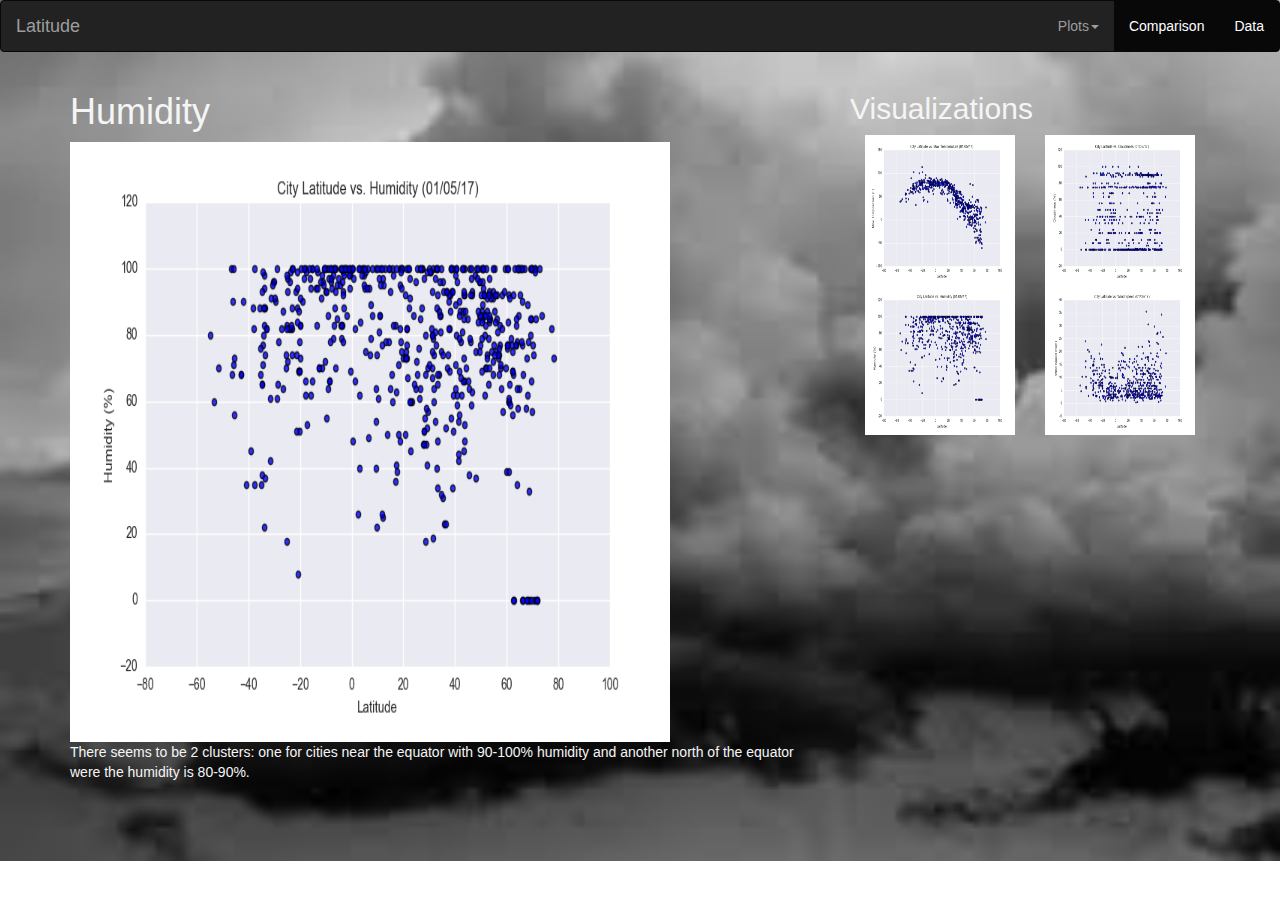
<file: Humidity.html>
<!DOCTYPE html>
<html lang="en">

<head>
  <meta charset="UTF-8">
  <title>Cities Weather</title>
<!--Latest compiled and minified CSS -->
<link rel="stylesheet" href="https://maxcdn.bootstrapcdn.com/bootstrap/3.3.7/css/bootstrap.min.css" integrity="sha384-BVYiiSIFeK1dGmJRAkycuHAHRg32OmUcww7on3RYdg4Va+PmSTsz/K68vbdEjh4u" crossorigin="anonymous">
<script src="https://ajax.googleapis.com/ajax/libs/jquery/3.3.1/jquery.min.js"></script>
  <script src="https://maxcdn.bootstrapcdn.com/bootstrap/3.4.0/js/bootstrap.min.js"></script>
  <link rel="stylesheet" href="style.css">
</head>

<body>
        <nav class="navbar navbar-inverse">
                <div class="container-fluid">
                  <div class="navbar-header">
                    <a class="navbar-brand" href="index.html">Latitude</a>
                  </div>
                  <ul class="nav navbar-nav navbar-right">
                    <li class="dropdown"><a class="dropdown-toggle" data-toggle="dropdown" href="#">Plots<span class="caret"></span></a>
                      <ul class="dropdown-menu">
                            <li><a href= "MaxTemp.html">Max Temperature</a></li>
                            <li><a href="Humidity.html">Humidity</a></li>
                            <li><a href="Cloudiness.html">Cloudiness</a></li>
                            <li><a href="WindSpeed.html">Wind Speed</a></li>
                       </ul>
                    </li>
                  
                    <li class="active"><a href="Comparision.html">Comparison</a></li>
                    <li class="active"><a href="Data.html">Data</a></li>
                   
                </div>
            </nav>
                
            <div class="container">
                    <div class="row">
                            <!--First of Two Columns-->
                            <div class="col-md-8">
                              <h1>Humidity</h1>
                              <img src="assets/images/Fig2.png" width="600" height="600">
                              <p>There seems to be 2 clusters: one for cities near the equator with 90-100% humidity and another
                                  north of the equator were the humidity is 80-90%.
                              </p>
                            </div>
                            <!--Second of Two Columns-->
                            <div class="col-md-4">
                            <h2>Visualizations</h2>
                                <div class ="col-md-6">
                                <img src="assets/images/Fig1.png" width="150" height="150"><img src="assets/images/Fig2.png" width="150" height="150">
                                </div>
                                <div class ="col-md-6">                                
                                <img src="assets/images/Fig3.png" width="150" height="150"><img src="assets/images/Fig4.png" width="150" height="150">
                                </div>
                            </div>
                    </div>
                </div>
                    


    
</body>
</file>
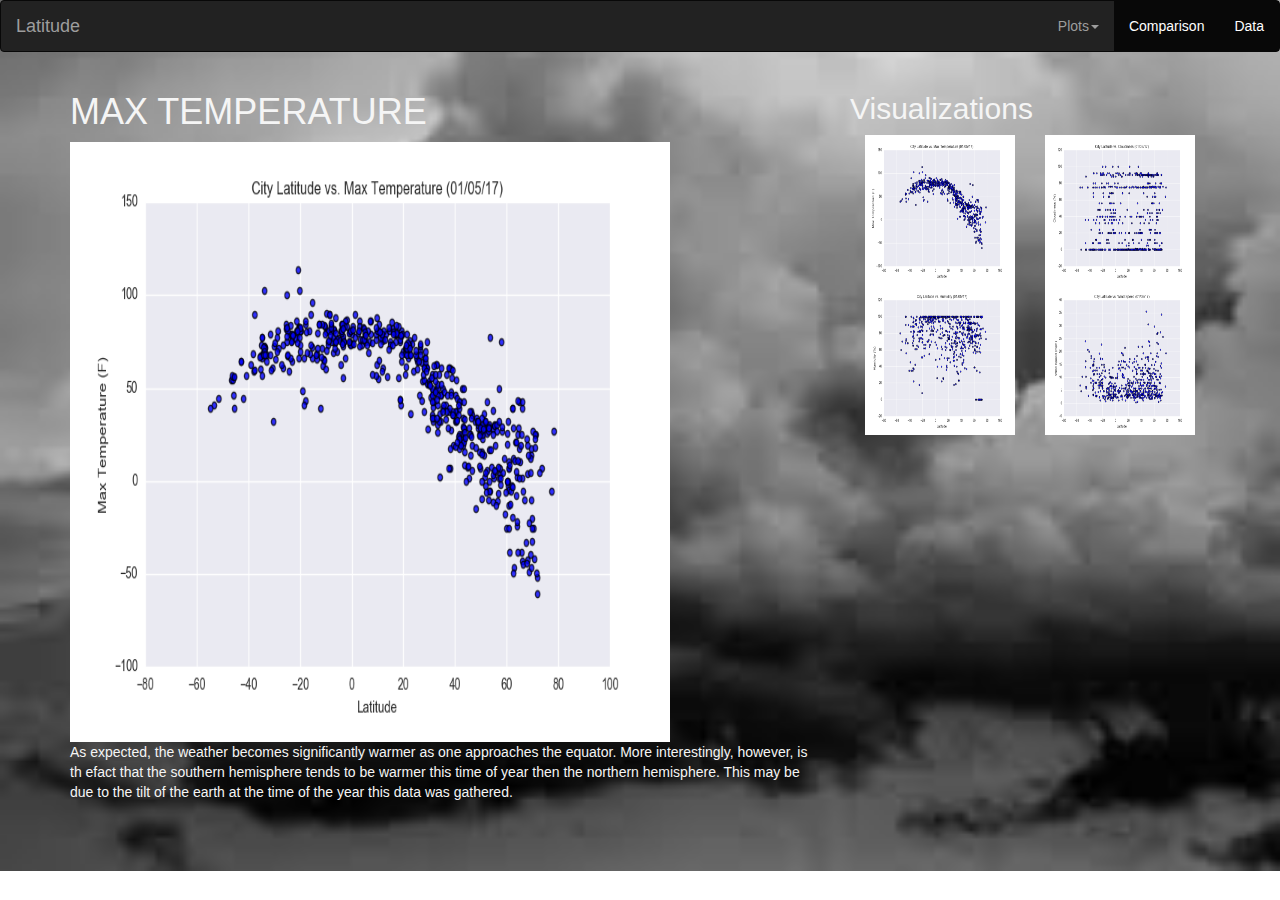
<file: MaxTemp.html>
<!DOCTYPE html>
<html lang="en">

<head>
  <meta charset="UTF-8">
  <title>Cities Weather</title>
<!--Latest compiled and minified CSS -->
<link rel="stylesheet" href="https://maxcdn.bootstrapcdn.com/bootstrap/3.3.7/css/bootstrap.min.css" integrity="sha384-BVYiiSIFeK1dGmJRAkycuHAHRg32OmUcww7on3RYdg4Va+PmSTsz/K68vbdEjh4u" crossorigin="anonymous">
<script src="https://ajax.googleapis.com/ajax/libs/jquery/3.3.1/jquery.min.js"></script>
  <script src="https://maxcdn.bootstrapcdn.com/bootstrap/3.4.0/js/bootstrap.min.js"></script>
  <link rel="stylesheet" href="style.css">
</head>

<body>
        <nav class="navbar navbar-inverse">
                <div class="container-fluid">
                  <div class="navbar-header">
                    <a class="navbar-brand" href="index.html">Latitude</a>
                  </div>
                  <ul class="nav navbar-nav navbar-right">
                    <li class="dropdown"><a class="dropdown-toggle" data-toggle="dropdown" href="#">Plots<span class="caret"></span></a>
                      <ul class="dropdown-menu">
                            <li><a href= "MaxTemp.html">Max Temperature</a></li>
                            <li><a href="Humidity.html">Humidity</a></li>
                            <li><a href="Cloudiness.html">Cloudiness</a></li>
                            <li><a href="WindSpeed.html">Wind Speed</a></li>
                       </ul>
                    </li>
                  
                    <li class="active"><a href="Comparision.html">Comparison</a></li>
                    <li class="active"><a href="Data.html">Data</a></li>
                   
                </div>
            </nav>
                
              <div class="container">
                    <div class="row">
                            <!--First of Two Columns-->
                            <div class="col-md-8">
                              <h1>MAX TEMPERATURE </h1>
                              <img src="assets/images/Fig1.png" width="600" height="600">
                              <p>As expected, the weather becomes significantly warmer as one approaches the equator.
                                  More interestingly, however, is th efact that the southern hemisphere tends to be warmer
                                this time of year then the northern hemisphere.  This may be due to the tilt of the earth at 
                            the time of the year this data was gathered. </p>
                            </div>
                            <!--Second of Two Columns-->
                            <div class="col-md-4">
                            <h2>Visualizations</h2>
                                <div class ="col-md-6">
                                <img src="assets/images/Fig1.png" width="150" height="150"><img src="assets/images/Fig2.png" width="150" height="150">
                                </div>
                                <div class ="col-md-6">                                
                                <img src="assets/images/Fig3.png" width="150" height="150"><img src="assets/images/Fig4.png" width="150" height="150">
                                </div>
                            </div>
                    </div>
                </div>
              
    
                    


    
</body>
</file>
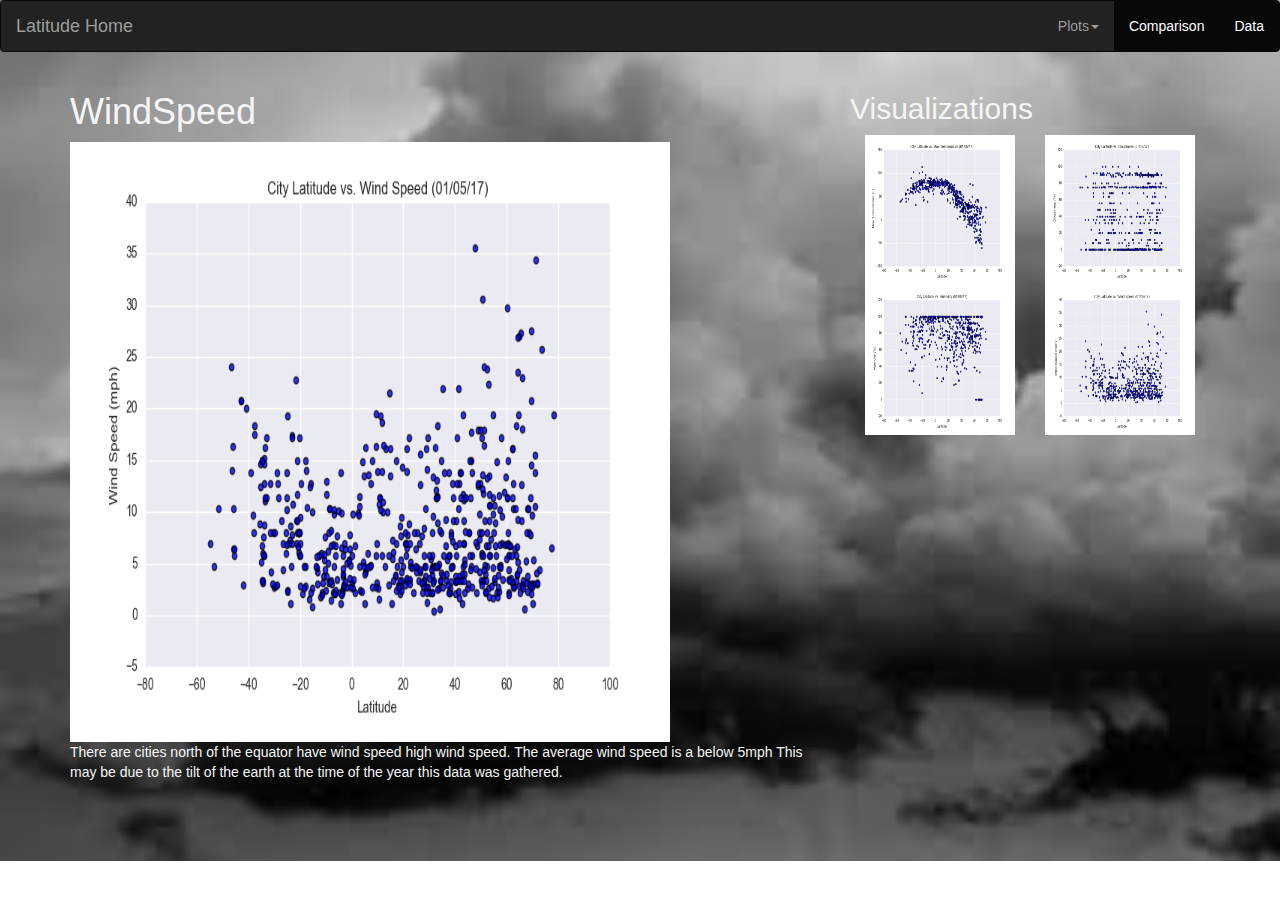
<file: WindSpeed.html>
<!DOCTYPE html>
<html lang="en">

<head>
  <meta charset="UTF-8">
  <title>Cities Weather</title>
<!--Latest compiled and minified CSS -->
<link rel="stylesheet" href="https://maxcdn.bootstrapcdn.com/bootstrap/3.3.7/css/bootstrap.min.css" integrity="sha384-BVYiiSIFeK1dGmJRAkycuHAHRg32OmUcww7on3RYdg4Va+PmSTsz/K68vbdEjh4u" crossorigin="anonymous">
<script src="https://ajax.googleapis.com/ajax/libs/jquery/3.3.1/jquery.min.js"></script>
  <script src="https://maxcdn.bootstrapcdn.com/bootstrap/3.4.0/js/bootstrap.min.js"></script>
  <link rel="stylesheet" href="style.css">
</head>

<body>
        <nav class="navbar navbar-inverse">
                <div class="container-fluid">
                  <div class="navbar-header">
                    <a class="navbar-brand" href="index.html">Latitude Home</a>
                  </div>
                  <ul class="nav navbar-nav navbar-right">
                    <li class="dropdown"><a class="dropdown-toggle" data-toggle="dropdown" href="#">Plots<span class="caret"></span></a>
                      <ul class="dropdown-menu">
                            <li><a href= "MaxTemp.html">Max Temperature</a></li>
                            <li><a href="Humidity.html">Humidity</a></li>
                            <li><a href="Cloudiness.html">Cloudiness</a></li>
                            <li><a href="WindSpeed.html">Wind Speed</a></li>
                       </ul>
                    </li>
                  
                    <li class="active"><a href="Comparision.html">Comparison</a></li>
                    <li class="active"><a href="Data.html">Data</a></li>
                   
                </div>
            </nav>
                
            <div class="container">
                    <div class="row">
                            <!--First of Two Columns-->
                            <div class="col-md-8">
                              <h1>WindSpeed </h1>
                              <img src="assets/images/Fig4.png" width="600" height="600">
                              <p>There are  cities  north of the equator have wind speed high wind speed.
                                The average wind speed is a below 5mph This may be due to the tilt of the earth at 
                              the time of the year this data was gathered. </p>
                            </div>
                            <!--Second of Two Columns-->
                            <div class="col-md-4">
                            <h2>Visualizations</h2>
                                <div class ="col-md-6">
                                <img src="assets/images/Fig1.png" width="150" height="150"><img src="assets/images/Fig2.png" width="150" height="150">
                                </div>
                                <div class ="col-md-6">                                
                                <img src="assets/images/Fig3.png" width="150" height="150"><img src="assets/images/Fig4.png" width="150" height="150">
                                </div>
                            </div>
                    </div>
                </div>
    
                    


    
</body>
</file>
<file: style.css>
body {
    
    background-image: url("bnwclouds.jpg");

    /* Full height */
    height: 100%; 
  
    /* Center and scale the image nicely */
    background-position: center;
    background-repeat: no-repeat;
    background-size: cover;

    color: whitesmoke;
      
}

h1{
    color: whitesmoke;
}

h2{
    color: whitesmoke;
}


  table {
    border-collapse: collapse;
    width: 100%;
  }
  
  th, td {
    text-align: left;
    padding: 8px;
  }
  
  tr {
      background-color: #656b64
    }
  
  th {
    background-color: rgb(47, 24, 153);
    color: black;
  }
</file>
